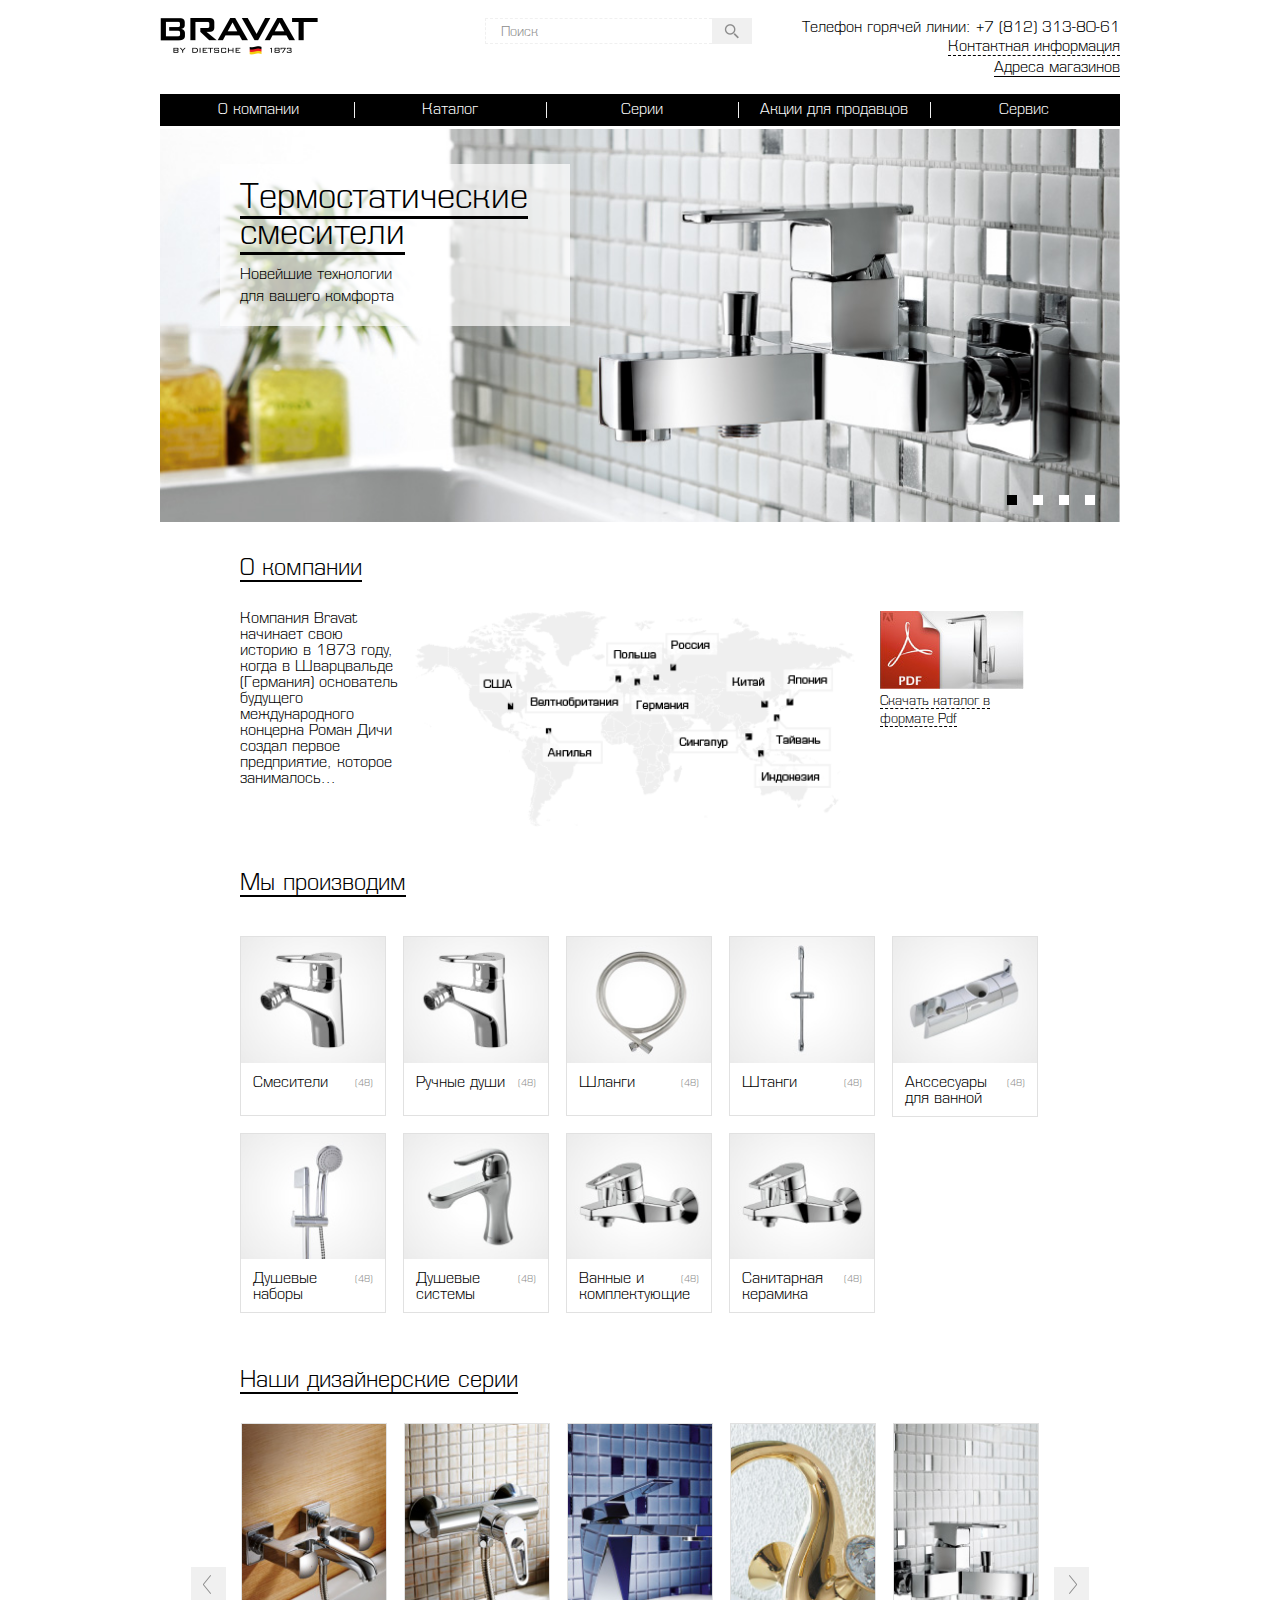
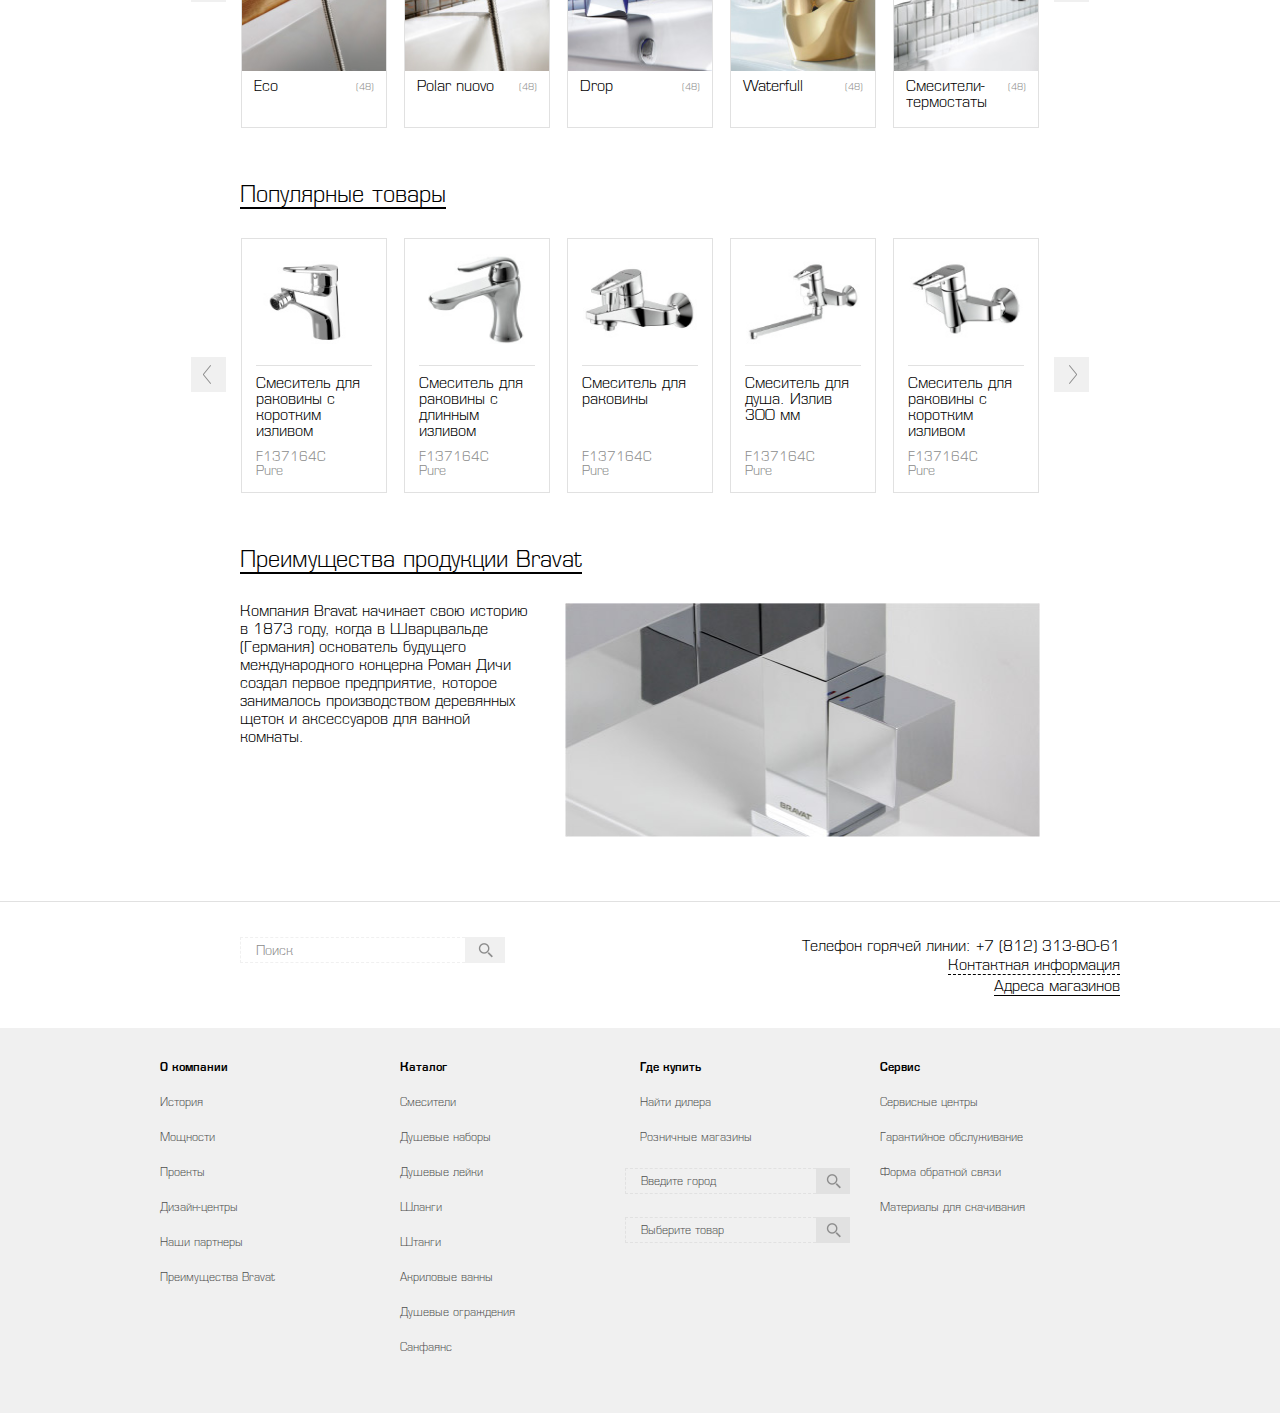
<file: index.html>
<!DOCTYPE html>
<html>
<head>
    <meta charset="UTF-8">
    <meta http-equiv="X-UA-Compatible" content="IE=edge">
    <meta name="viewport" content="width=device-width, initial-scale=1">
    
    <title>Брават - Главная</title>
    
    <link rel="stylesheet" href="mcss/style.css">
    
    <!--[if lt IE 9]> <script src="https://oss.maxcdn.com/libs/html5shiv/3.7.0/html5shiv.js"></script> <![endif]--> 

</head>
<body>
	<!-- Хедер страницы -->
	<header>
		<div class="container">
			<div class="head-page clearfix">
				<a href="index.html" class="logo to-left">
					<h1><img src="img/logo.png" alt="Bravat" /></h1>
				</a>
				<form action="" class="to-left">
					<input type="text" placeholder="Поиск" class="input-search" />
					<input type="submit" value="Найти" class="submit-search" />
				</form>
				<div class="contacts to-right">
					<p>Телефон горячей линии: +7 (812) 313-80-61</p>
					<p>
						<div class="link-dashed link-popup">
							Контактная информация
							<div class="popup popup-contact">
								<p class="head">Контактная информация</p>
								<p>ООО «БРАВАТ»</p>
								<p>195027, Санкт-Петербург Свердловская набережная, 44 Д
									5 этаж, бизнес-центр «Лето»</p>
								<p>Тел./факс: +7 (812) 642 46 68</p>
								<p class="margin-bottom">E-mail: info@bravat.info</p>
								<a href="#">Адреса магазинов</a>
								<a href="#">Сервисные центы</a>
								<a href="#">Форма обратной связи</a>
							</div>
						</div>
					</p>
					<p><a href="#" class="link-line">Адреса магазинов</a></p>
				</div>
			</div>


			<!-- navigation -->
			<nav>
				<ul class="clearfix">
					<li>
						<a href="company.html">О компании</a>
						<ul class="small-submenu">
							<li><a href="#">История</a></li>
							<li><a href="#">История</a></li>
							<li><a href="#">История</a></li>
							<li><a href="#">История</a></li>
							<li><a href="#">История</a></li>
							<li><a href="#">Преимущества Bravat</a></li>
						</ul>
					</li>
					<li>
						<a href="catalog.html">Каталог</a>
						
						<div class="big-submenu clearfix">
							
							<div class="row-1">
								<ul>
									<li><a href="#">Сместители</a></li>
									<li><a href="#">Сместители</a></li>
									<li><a href="#">Сместители</a></li>
									<li><a href="#">Сместители</a></li>
									<li><a href="#">Сместители</a></li>
									<li><a href="#">Сместители</a></li>
									<li><a href="#">Сместители</a></li>
									<li><a href="#">Сместители</a></li>
									<li><a href="#">Сместители</a></li>
								</ul>
							</div>

							<div class="row-2">
								<ul>
									<li><a href="#">Сместители</a></li>
									<li><a href="#">Сместители</a></li>
									<li><a href="#">Сместители</a></li>
									<li><a href="#">Сместители</a></li>
								</ul>
							</div>

							<div class="row-3 cataloge default-skin">
								<a href="#" class="item clearfix">
									<div class="name to-left">Waterfall</div>
									<div class="article to-left">F1371673C</div>
									<div class="image to-left"><img src="img/card-pager-3.jpg" alt="" /></div>
								</a>
								<a href="#" class="item clearfix">
									<div class="name to-left">Waterfall</div>
									<div class="article to-left">F1371673C</div>
									<div class="image to-left"><img src="img/card-pager-3.jpg" alt="" /></div>
								</a>
								<a href="#" class="item clearfix">
									<div class="name to-left">Waterfall</div>
									<div class="article to-left">F1371673C</div>
									<div class="image to-left"><img src="img/card-pager-3.jpg" alt="" /></div>
								</a>
								<a href="#" class="item clearfix">
									<div class="name to-left">Waterfall</div>
									<div class="article to-left">F1371673C</div>
									<div class="image to-left"><img src="img/card-pager-3.jpg" alt="" /></div>
								</a>
								<a href="#" class="item clearfix">
									<div class="name to-left">Waterfall</div>
									<div class="article to-left">F1371673C</div>
									<div class="image to-left"><img src="img/card-pager-3.jpg" alt="" /></div>
								</a>
								<a href="#" class="item clearfix">
									<div class="name to-left">Waterfall</div>
									<div class="article to-left">F1371673C</div>
									<div class="image to-left"><img src="img/card-pager-3.jpg" alt="" /></div>
								</a>
								<a href="#" class="item clearfix">
									<div class="name to-left">Waterfall</div>
									<div class="article to-left">F1371673C</div>
									<div class="image to-left"><img src="img/card-pager-3.jpg" alt="" /></div>
								</a>
								<a href="#" class="item clearfix">
									<div class="name to-left">Waterfall</div>
									<div class="article to-left">F1371673C</div>
									<div class="image to-left"><img src="img/card-pager-3.jpg" alt="" /></div>
								</a>
								<a href="#" class="item clearfix">
									<div class="name to-left">Waterfall</div>
									<div class="article to-left">F1371673C</div>
									<div class="image to-left"><img src="img/card-pager-3.jpg" alt="" /></div>
								</a>
								<a href="#" class="item clearfix">
									<div class="name to-left">Waterfall</div>
									<div class="article to-left">F1371673C</div>
									<div class="image to-left"><img src="img/card-pager-3.jpg" alt="" /></div>
								</a>
								<a href="#" class="item clearfix">
									<div class="name to-left">Waterfall</div>
									<div class="article to-left">F1371673C</div>
									<div class="image to-left"><img src="img/card-pager-3.jpg" alt="" /></div>
								</a>
								<a href="#" class="item clearfix">
									<div class="name to-left">Waterfall</div>
									<div class="article to-left">F1371673C</div>
									<div class="image to-left"><img src="img/card-pager-3.jpg" alt="" /></div>
								</a>
								<a href="#" class="item clearfix">
									<div class="name to-left">Waterfall</div>
									<div class="article to-left">F1371673C</div>
									<div class="image to-left"><img src="img/card-pager-3.jpg" alt="" /></div>
								</a>
								<a href="#" class="item clearfix">
									<div class="name to-left">Waterfall</div>
									<div class="article to-left">F1371673C</div>
									<div class="image to-left"><img src="img/card-pager-3.jpg" alt="" /></div>
								</a>
								<a href="#" class="item clearfix">
									<div class="name to-left">Waterfall</div>
									<div class="article to-left">F1371673C</div>
									<div class="image to-left"><img src="img/card-pager-3.jpg" alt="" /></div>
								</a>

							</div>

						</div>

					</li>
					<li><a href="design-series.html">Серии</a></li>
					<li><a href="action-1.html">Акции для продавцов</a></li>
					<li>
						<a href="#">Сервис</a>
						<ul class="small-submenu">
							<li><a href="#">История</a></li>
							<li><a href="#">История</a></li>
							<li><a href="#">История</a></li>
							<li><a href="#">История</a></li>
							<li><a href="#">История</a></li>
							<li><a href="#">Преимущества Bravat</a></li>
						</ul>
					</li>
				</ul>
			</nav>
		</div>
	</header>
	
	<!-- Слайдер -->
	<section class="slider container">
		<ul class="bxslider">
		  <li>
		  	<img src="img/slider-image.jpg" alt="" />
		  	<div class="slider-caption">
		  		<h2><a href="#">Термостатические смесители</a></h2>
		  		<p>Новейшие технологии<br> для вашего комфорта</p>
		  	</div>
		  </li>
		  <li>
		  	<img src="img/slider-image.jpg" alt="" />
		  	<div class="slider-caption">
		  		<h2><a href="#">Термостатические смесители</a></h2>
		  		<p>Новейшие технологии<br> для вашего комфорта</p>
		  	</div>
		  </li>
		  <li>
		  	<img src="img/slider-image.jpg" alt="" />
		  	<div class="slider-caption">
		  		<h2><a href="#">Термостатические смесители</a></h2>
		  		<p>Новейшие технологии<br> для вашего комфорта</p>
		  	</div>
		  </li>
		  <li>
		  	<img src="img/slider-image.jpg" alt="" />
		  	<div class="slider-caption">
		  		<h2><a href="#">Термостатические смесители</a></h2>
		  		<p>Новейшие технологии<br> для вашего комфорта</p>
		  	</div>
		  </li>
		</ul>
	</section>
	
	<!-- Общий блок с враппером в 800px -->
	<div class="wrapper-block">
		<!-- Блок о компании -->
		<section class="about-company">
			<h3><a href="company.html">О компании</a></h3>
			<div class="clearfix">
				<p class="to-left">Компания Bravat начинает свою историю в 1873 году, когда в Шварцвальде (Германия) основатель будущего международного концерна Роман Дичи создал первое предприятие, которое занималось...</p>
				<img src="img/map.png" class="map to-left" alt="Карта" />
				<div class="pdf to-left">
					<a href="#">
						<img src="img/pdf-catalog.jpg" alt="PDF" />
						<span class="link-dashed">Скачать каталог в формате Pdf</span>
					</a>
				</div>
			</div>
		</section>
		
		<!-- Блок - мы производим -->
		<section class="products">
			<h3><a href="catalog.html">Мы производим</a></h3>
			<div class="catalog">
				<a href="#" class="goods">
					<img src="img/product1.jpg" alt="">
					<p class="name">Смесители</p>
					<p class="number">(48)</p>
				</a>
				<a href="#" class="goods">
					<img src="img/product1.jpg" alt="">
					<p class="name">Ручные души</p>
					<p class="number">(48)</p>
				</a>
				<a href="#" class="goods">
					<img src="img/product2.jpg" alt="">
					<p class="name">Шланги</p>
					<p class="number">(48)</p>
				</a>
				<a href="#" class="goods">
					<img src="img/product3.jpg" alt="">
					<p class="name">Штанги</p>
					<p class="number">(48)</p>
				</a>
				<a href="#" class="goods">
					<img src="img/product4.jpg" alt="">
					<p class="name">Акссесуары для ванной</p>
					<p class="number">(48)</p>
				</a>
				<a href="#" class="goods">
					<img src="img/product5.jpg" alt="">
					<p class="name">Душевые наборы</p>
					<p class="number">(48)</p>
				</a>
				<a href="#" class="goods">
					<img src="img/product6.jpg" alt="">
					<p class="name">Душевые системы</p>
					<p class="number">(48)</p>
				</a>
				<a href="#" class="goods">
					<img src="img/product7.jpg" alt="">
					<p class="name">Ванные и комплектующие</p>
					<p class="number">(48)</p>
				</a>
				<a href="#" class="goods">
					<img src="img/product7.jpg" alt="">
					<p class="name">Санитарная керамика</p>
					<p class="number">(48)</p>
				</a>
			</div>
		</section>
		
		<!-- Дизайнерские серии -->
		<section class="custom-slider design-products catalog">
			<h3><a href="#">Наши дизайнерские серии</a></h3>

			<ul class="bxslider-2">
				<li>
					<a href="#" class="goods">
						<img src="img/design-product1.jpg" alt="">
						<p class="name">Eco</p>
						<p class="number">(48)</p>
					</a>
				</li>
				<li>
					<a href="#" class="goods">
						<img src="img/design-product2.jpg" alt="">
						<p class="name">Polar nuovo</p>
						<p class="number">(48)</p>
					</a>
				</li>
				<li>
					<a href="#" class="goods">
						<img src="img/design-product3.jpg" alt="">
						<p class="name">Drop</p>
						<p class="number">(48)</p>
					</a>
				</li>
				<li>
					<a href="#" class="goods">
						<img src="img/design-product4.jpg" alt="">
						<p class="name">Waterfull</p>
						<p class="number">(48)</p>
					</a>
				</li>
				<li>
					<a href="#" class="goods">
						<img src="img/design-product5.jpg" alt="">
						<p class="name">Смесители-термостаты</p>
						<p class="number">(48)</p>
					</a>
				</li>
				<li>
					<a href="#" class="goods">
						<img src="img/design-product1.jpg" alt="">
						<p class="name">Eco</p>
						<p class="number">(48)</p>
					</a>
				</li>
				<li>
					<a href="#" class="goods">
						<img src="img/design-product2.jpg" alt="">
						<p class="name">Polar nuovo</p>
						<p class="number">(48)</p>
					</a>
				</li>
				<li>
					<a href="#" class="goods">
						<img src="img/design-product3.jpg" alt="">
						<p class="name">Drop</p>
						<p class="number">(48)</p>
					</a>
				</li>
				<li>
					<a href="#" class="goods">
						<img src="img/design-product4.jpg" alt="">
						<p class="name">Waterfull</p>
						<p class="number">(48)</p>
					</a>
				</li>
				<li>
					<a href="#" class="goods">
						<img src="img/design-product5.jpg" alt="">
						<p class="name">Смесители-термостаты</p>
						<p class="number">(48)</p>
					</a>
				</li>
			</ul>
		</section>

		<!-- Популярные товары -->
		<section class="custom-slider popular-products catalog">
			<h3><a href="#">Популярные товары</a></h3>

			<ul class="bxslider-3">
				<li>
					<a href="#" class="goods">
						<img src="img/popular-product1.jpg" alt="">
						<p class="name">Смеситель для раковины с коротким изливом</p>
						<p class="number">F137164C <span>Pure</span></p>
					</a>
				</li>
				<li>
					<a href="#" class="goods">
						<img src="img/popular-product2.jpg" alt="">
						<p class="name">Смеситель для раковины с длинным изливом</p>
						<p class="number">F137164C <span>Pure</span></p>
					</a>
				</li>
				<li>
					<a href="#" class="goods">
						<img src="img/popular-product3.jpg" alt="">
						<p class="name">Смеситель для раковины</p>
						<p class="number">F137164C <span>Pure</span></p>
					</a>
				</li>
				<li>
					<a href="#" class="goods">
						<img src="img/popular-product4.jpg" alt="">
						<p class="name">Смеситель для душа. Излив 300 мм</p>
						<p class="number">F137164C <span>Pure</span></p>
					</a>
				</li>
				<li>
					<a href="#" class="goods">
						<img src="img/popular-product5.jpg" alt="">
						<p class="name">Смеситель для раковины с коротким изливом</p>
						<p class="number">F137164C <span>Pure</span></p>
					</a>
				</li>
				<li>
					<a href="#" class="goods">
						<img src="img/popular-product1.jpg" alt="">
						<p class="name">Смеситель для раковины с коротким изливом</p>
						<p class="number">F137164C <span>Pure</span></p>
					</a>
				</li>
				<li>
					<a href="#" class="goods">
						<img src="img/popular-product2.jpg" alt="">
						<p class="name">Смеситель для раковины с коротким изливом</p>
						<p class="number">F137164C <span>Pure</span></p>
					</a>
				</li>
			</ul>
		</section>

		<!-- Преимущества продукции Bravat -->
		<section class="vantage clearfix">
			<h3><a href="#">Преимущества продукции Bravat</a></h3>

			<div class="column-text inbox">
				<p>Компания Bravat начинает свою историю в 1873 году, когда в Шварцвальде (Германия) основатель будущего международного концерна Роман Дичи создал первое предприятие, которое занималось производством деревянных щеток и аксессуаров для ванной комнаты.</p>
			</div>
			<div class="column-image">
				<img src="img/vantage-image.jpg" alt="">
			</div>
		</section>

	</div>

	<!-- Блок с поиском и контактной информацией -->
	<div class="contact-info">
		<div class="container clearfix">
			<form action="" class="to-left">
				<input type="text" placeholder="Поиск" class="input-search" />
				<input type="submit" value="Найти" class="submit-search" />
			</form>
			<div class="contacts to-right">
				<p>Телефон горячей линии: +7 (812) 313-80-61</p>
				<p>
					<div class="link-dashed link-popup">
						Контактная информация
						<div class="popup popup-contact">
							<p class="head">Контактная информация</p>
							<p>ООО «БРАВАТ»</p>
							<p>195027, Санкт-Петербург Свердловская набережная, 44 Д
								5 этаж, бизнес-центр «Лето»</p>
							<p>Тел./факс: +7 (812) 642 46 68</p>
							<p class="margin-bottom">E-mail: info@bravat.info</p>
							<a href="#">Адреса магазинов</a>
							<a href="#">Сервисные центы</a>
							<a href="#">Форма обратной связи</a>
						</div>
					</div>
				</p>
				<p><a href="#" class="link-line">Адреса магазинов</a></p>
			</div>
		</div>
	</div>
	
	<!-- Подвал сайте -->
	<footer>
		<div class="container clearfix">
			<ul class="navigation">
				<li class="head">О компании</li>
				<li><a href="#">История</a></li>
				<li><a href="#">Мощности</a></li>
				<li><a href="#">Проекты</a></li>
				<li><a href="#">Дизайн-центры</a></li>
				<li><a href="#">Наши партнеры</a></li>
				<li><a href="#">Преимущества Bravat</a></li>
			</ul>
			<ul class="navigation">
				<li class="head">Каталог</li>
				<li><a href="#">Смесители</a></li>
				<li><a href="#">Душевые наборы</a></li>
				<li><a href="#">Душевые лейки</a></li>
				<li><a href="#">Шланги</a></li>
				<li><a href="#">Штанги</a></li>
				<li><a href="#">Акриловые ванны</a></li>
				<li><a href="#">Душевые ограждения</a></li>
				<li><a href="#">Санфаянс</a></li>
			</ul>
			<ul class="navigation">
				<li class="head">Где купить</li>
				<li><a href="#">Найти дилера</a></li>
				<li><a href="#">Розничные магазины</a></li>
				<li>
					<form action="" class="clearfix">
						<input type="text" placeholder="Введите город" class="input-search" />
						<input type="submit" value="Найти" class="submit-search" />
					</form>
				</li>
				<li>
					<form action="" class="clearfix">
						<input type="text" placeholder="Выберите товар" class="input-search" />
						<input type="submit" value="Найти" class="submit-search" />
					</form>
				</li>
			</ul>
			<ul class="navigation">
				<li class="head">Сервис</li>
				<li><a href="#">Сервисные центры</a></li>
				<li><a href="#">Гарантийное обслуживание</a></li>
				<li><a href="#">Форма обратной связи</a></li>
				<li><a href="#">Материалы для скачивания</a></li>
			</ul>				
		</div>
	</footer>


    

    <script src="js/plugins.js"></script>
    <!-- <script src="js/min/script.min.js"></script> -->
    <script src="js/script.js"></script>

</body>
</html>
</file>
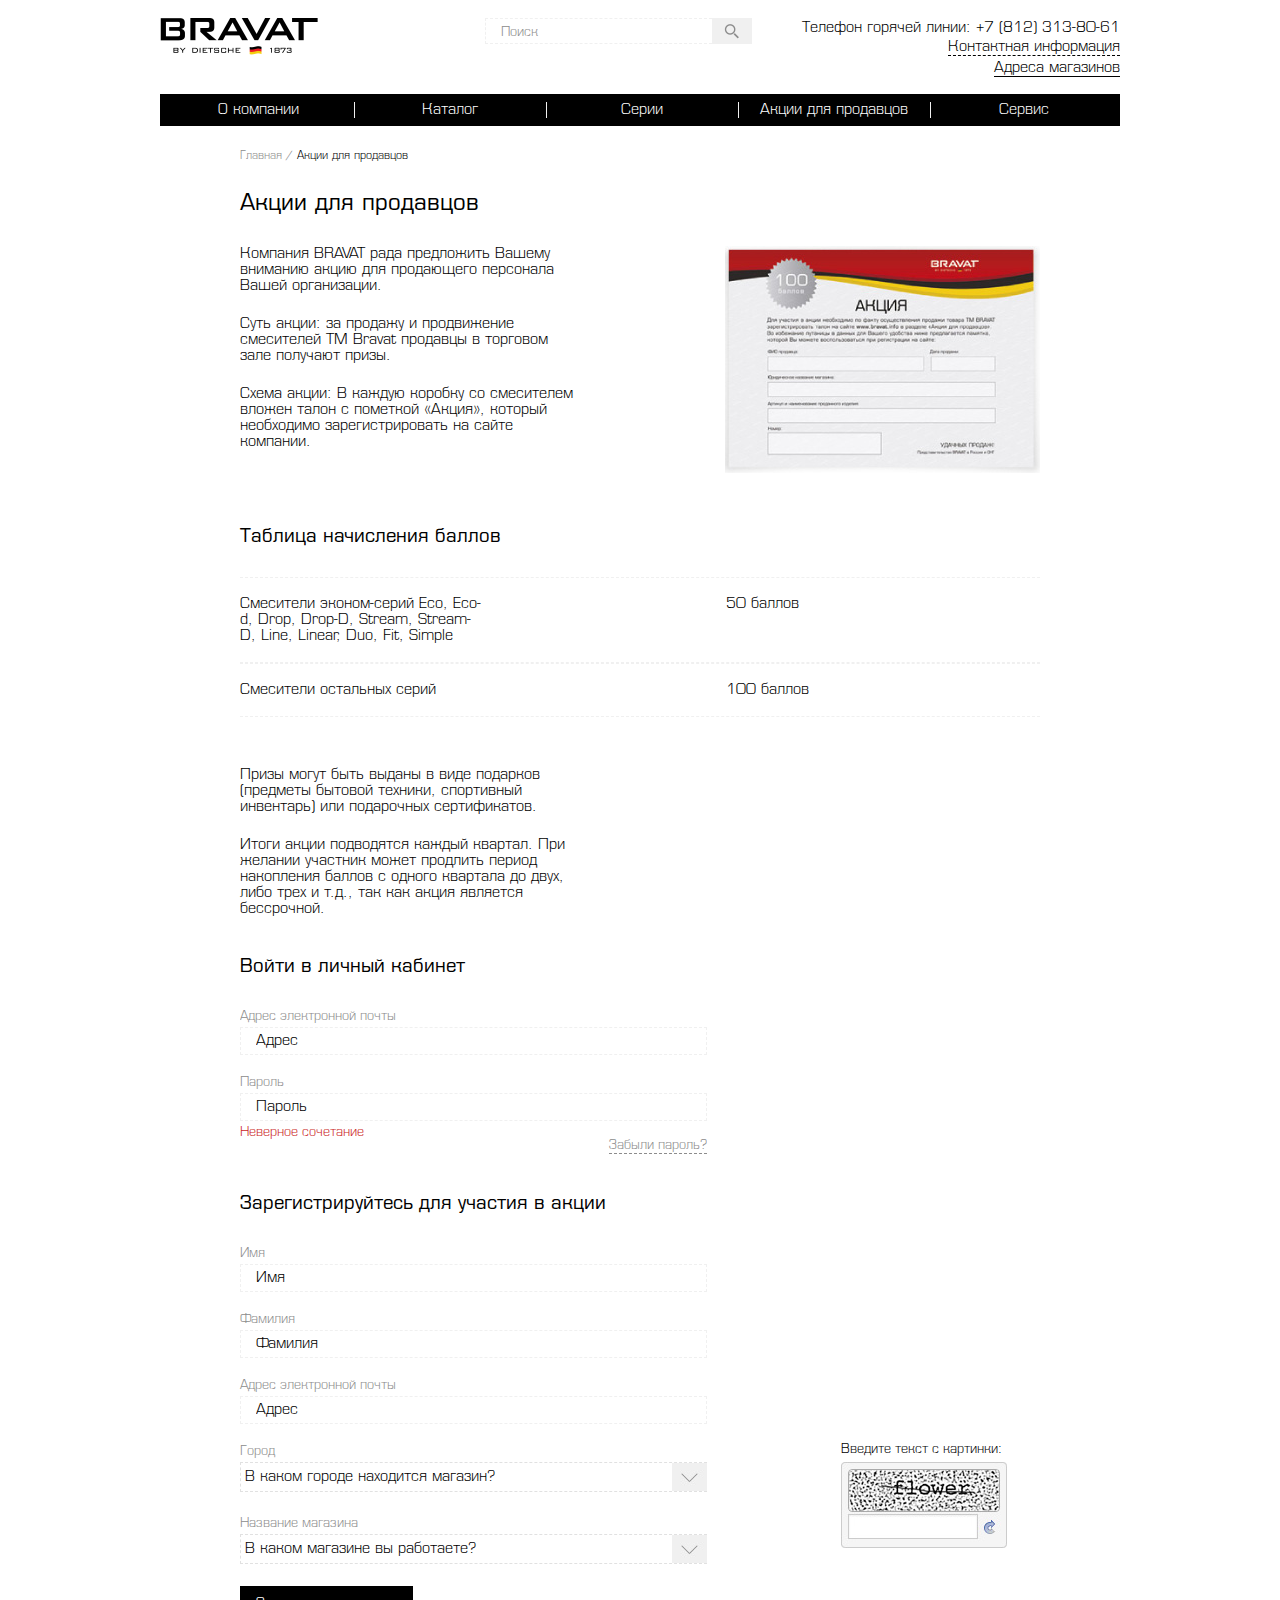
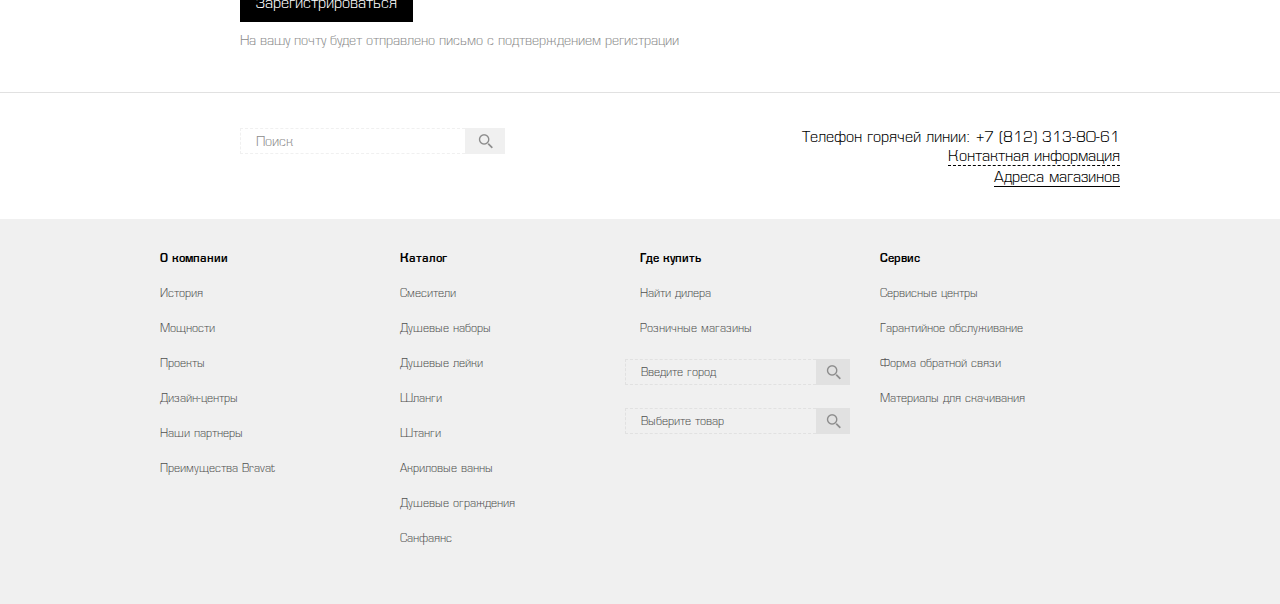
<file: action-1.html>
<!DOCTYPE html>
<html>
<head>
    <meta charset="UTF-8">
    <meta http-equiv="X-UA-Compatible" content="IE=edge">
    <meta name="viewport" content="width=device-width, initial-scale=1">
    
    <title>Брават - Акции для продавцов</title>
    
    <link rel="stylesheet" href="mcss/style.css">
    
    <!--[if lt IE 9]> <script src="https://oss.maxcdn.com/libs/html5shiv/3.7.0/html5shiv.js"></script> <![endif]--> 

</head>
<body>
	<!-- Хедер страницы -->
	<header>
		<div class="container">
			<div class="head-page clearfix">
				<a href="index.html" class="logo to-left">
					<h1><img src="img/logo.png" alt="Bravat" /></h1>
				</a>
				<form action="" class="to-left">
					<input type="text" placeholder="Поиск" class="input-search" />
					<input type="submit" value="Найти" class="submit-search" />
				</form>
				<div class="contacts to-right">
					<p>Телефон горячей линии: +7 (812) 313-80-61</p>
					<p>
						<div class="link-dashed link-popup">
							Контактная информация
							<div class="popup popup-contact">
								<p class="head">Контактная информация</p>
								<p>ООО «БРАВАТ»</p>
								<p>195027, Санкт-Петербург Свердловская набережная, 44 Д
									5 этаж, бизнес-центр «Лето»</p>
								<p>Тел./факс: +7 (812) 642 46 68</p>
								<p class="margin-bottom">E-mail: info@bravat.info</p>
								<a href="#">Адреса магазинов</a>
								<a href="#">Сервисные центы</a>
								<a href="#">Форма обратной связи</a>
							</div>
						</div>
					</p>
					<p><a href="#" class="link-line">Адреса магазинов</a></p>
				</div>
			</div>
			<!-- navigation -->
			<nav>
				<ul class="clearfix">
					<li>
						<a href="company.html">О компании</a>
						<ul class="small-submenu">
							<li><a href="#">История</a></li>
							<li><a href="#">История</a></li>
							<li><a href="#">История</a></li>
							<li><a href="#">История</a></li>
							<li><a href="#">История</a></li>
							<li><a href="#">Преимущества Bravat</a></li>
						</ul>
					</li>
					<li>
						<a href="catalog.html">Каталог</a>
						
						<div class="big-submenu clearfix">
							
							<div class="row-1">
								<ul>
									<li><a href="#">Сместители</a></li>
									<li><a href="#">Сместители</a></li>
									<li><a href="#">Сместители</a></li>
									<li><a href="#">Сместители</a></li>
									<li><a href="#">Сместители</a></li>
									<li><a href="#">Сместители</a></li>
									<li><a href="#">Сместители</a></li>
									<li><a href="#">Сместители</a></li>
									<li><a href="#">Сместители</a></li>
								</ul>
							</div>

							<div class="row-2">
								<ul>
									<li><a href="#">Сместители</a></li>
									<li><a href="#">Сместители</a></li>
									<li><a href="#">Сместители</a></li>
									<li><a href="#">Сместители</a></li>
								</ul>
							</div>

							<div class="row-3 cataloge default-skin">
								<a href="#" class="item clearfix">
									<div class="name to-left">Waterfall</div>
									<div class="article to-left">F1371673C</div>
									<div class="image to-left"><img src="img/card-pager-3.jpg" alt="" /></div>
								</a>
								<a href="#" class="item clearfix">
									<div class="name to-left">Waterfall</div>
									<div class="article to-left">F1371673C</div>
									<div class="image to-left"><img src="img/card-pager-3.jpg" alt="" /></div>
								</a>
								<a href="#" class="item clearfix">
									<div class="name to-left">Waterfall</div>
									<div class="article to-left">F1371673C</div>
									<div class="image to-left"><img src="img/card-pager-3.jpg" alt="" /></div>
								</a>
								<a href="#" class="item clearfix">
									<div class="name to-left">Waterfall</div>
									<div class="article to-left">F1371673C</div>
									<div class="image to-left"><img src="img/card-pager-3.jpg" alt="" /></div>
								</a>
								<a href="#" class="item clearfix">
									<div class="name to-left">Waterfall</div>
									<div class="article to-left">F1371673C</div>
									<div class="image to-left"><img src="img/card-pager-3.jpg" alt="" /></div>
								</a>
								<a href="#" class="item clearfix">
									<div class="name to-left">Waterfall</div>
									<div class="article to-left">F1371673C</div>
									<div class="image to-left"><img src="img/card-pager-3.jpg" alt="" /></div>
								</a>
								<a href="#" class="item clearfix">
									<div class="name to-left">Waterfall</div>
									<div class="article to-left">F1371673C</div>
									<div class="image to-left"><img src="img/card-pager-3.jpg" alt="" /></div>
								</a>
								<a href="#" class="item clearfix">
									<div class="name to-left">Waterfall</div>
									<div class="article to-left">F1371673C</div>
									<div class="image to-left"><img src="img/card-pager-3.jpg" alt="" /></div>
								</a>
								<a href="#" class="item clearfix">
									<div class="name to-left">Waterfall</div>
									<div class="article to-left">F1371673C</div>
									<div class="image to-left"><img src="img/card-pager-3.jpg" alt="" /></div>
								</a>
								<a href="#" class="item clearfix">
									<div class="name to-left">Waterfall</div>
									<div class="article to-left">F1371673C</div>
									<div class="image to-left"><img src="img/card-pager-3.jpg" alt="" /></div>
								</a>
								<a href="#" class="item clearfix">
									<div class="name to-left">Waterfall</div>
									<div class="article to-left">F1371673C</div>
									<div class="image to-left"><img src="img/card-pager-3.jpg" alt="" /></div>
								</a>
								<a href="#" class="item clearfix">
									<div class="name to-left">Waterfall</div>
									<div class="article to-left">F1371673C</div>
									<div class="image to-left"><img src="img/card-pager-3.jpg" alt="" /></div>
								</a>
								<a href="#" class="item clearfix">
									<div class="name to-left">Waterfall</div>
									<div class="article to-left">F1371673C</div>
									<div class="image to-left"><img src="img/card-pager-3.jpg" alt="" /></div>
								</a>
								<a href="#" class="item clearfix">
									<div class="name to-left">Waterfall</div>
									<div class="article to-left">F1371673C</div>
									<div class="image to-left"><img src="img/card-pager-3.jpg" alt="" /></div>
								</a>
								<a href="#" class="item clearfix">
									<div class="name to-left">Waterfall</div>
									<div class="article to-left">F1371673C</div>
									<div class="image to-left"><img src="img/card-pager-3.jpg" alt="" /></div>
								</a>

							</div>

						</div>

					</li>
					<li><a href="design-series.html">Серии</a></li>
					<li><a href="action-1.html">Акции для продавцов</a></li>
					<li>
						<a href="#">Сервис</a>
						<ul class="small-submenu">
							<li><a href="#">История</a></li>
							<li><a href="#">История</a></li>
							<li><a href="#">История</a></li>
							<li><a href="#">История</a></li>
							<li><a href="#">История</a></li>
							<li><a href="#">Преимущества Bravat</a></li>
						</ul>
					</li>
				</ul>
			</nav>
		</div>
	</header>
	
	<!-- Общий блок с враппером в 800px -->
	<div class="wrapper-block actions">
		<!-- Хлебные крошки -->
		<article class="breadcrumbs">
			<a href="index.html">Главная</a>
			<p>Акции для продавцов</p>
		</article>
		
		<!-- Акции для продавцов -->
		<section>
			<h1>Акции для продавцов</h1>
			<div class="row">
				<div class="column column6 text-column">
					<p>Компания BRAVAT рада предложить Вашему вниманию акцию для продающего персонала Вашей организации.</p>

					<p>Суть акции: за продажу и продвижение смесителей ТМ Bravat продавцы в торговом зале получают призы.</p>

					<p>Схема акции: В каждую коробку со смесителем вложен талон с пометкой «Акция», который необходимо зарегистрировать на сайте компании.</p>
				</div>
				<div class="column column6 t-right">
					<img src="img/action.jpg" alt="">
				</div>
			</div>
		</section>	

		<!-- Таблица начисления баллов -->
		<section class="">
			<h2>Таблица начисления баллов</h2>
			<table class="bonus">
				<tr>
					<td>Смесители эконом-серий Eco, Eco-d, Drop, Drop-D, Stream, Stream-D, Line, Linear, Duo, Fit, Simple</td>
					<td>50 баллов</td>
				</tr>
				<tr>
					<td>Смесители остальных серий</td>
					<td>100 баллов</td>
				</tr>
			</table>
			<div class="column6 text-column">
				<p>Призы могут быть выданы в виде подарков (предметы бытовой техники, спортивный инвентарь) или подарочных сертификатов.</p>
				<p>Итоги акции подводятся каждый квартал. При желании участник может продлить период накопления баллов с одного квартала до двух, либо трех и т.д., так как акция является бессрочной.</p>
			</div>
		</section>

		<!-- Войти в личный кабинет -->
		<section>
			<h2>Войти в личный кабинет</h2>
			<form class="authorization column7">
				<label class="grey-head" for="email">Адрес электронной почты</label>
				<input type="text" placeholder="Адрес" class="input-text" id="email" />
				<!-- <p class="error">Неверное сочетание</p> -->

				<label class="grey-head" for="pass">Пароль</label>
				<input type="text" placeholder="Пароль" class="input-text" id="pass" />
				<p class="error to-left">Неверное сочетание</p>

				<a href="#" class="forgot-pass link-dashed to-right">Забыли пароль?</a>
			</form>
		</section>	

		<!-- Зарегистрируйтесь для участия в акции -->
		<section>
			<h2>Зарегистрируйтесь для участия в акции</h2>
			<form class="register column7">
				<label class="grey-head" for="name">Имя</label>
				<input type="text" placeholder="Имя" class="input-text" id="name" />
				<!-- <p class="error">Неверное сочетание</p> -->

				<label class="grey-head" for="first-name">Фамилия</label>
				<input type="text" placeholder="Фамилия" class="input-text" id="first-name" />
				<!-- <p class="error">Неверное сочетание</p> -->

				<label class="grey-head" for="email">Адрес электронной почты</label>
				<input type="text" placeholder="Адрес" class="input-text" id="email" />
				<!-- <p class="error">Неверное сочетание</p> -->
				
				<label class="grey-head" for="email">Город</label>
				<div class="select-outer">
				    <select id="select" name="select" size="1">
				        <option>В каком городе находится магазин?</option>	
				        <option>Санкт-Петербург</option>	
				        <option>Москва</option>				
				    </select>
				    <a class="select-button"></a>
				</div>

				<label class="grey-head" for="email">Название магазина</label>
				<div class="select-outer">
				    <select id="select" name="select" size="1">
				        <option>В каком магазине вы работаете?</option>	
				        <option>Санкт-Петербург</option>	
				        <option>Москва</option>				
				    </select>
				    <a class="select-button"></a>
				</div>

				<input type="submit" value="Зарегистрироваться" class="btn black-btn" />

				<p class="grey-head">На вашу почту будет отправлено письмо с подтверждением регистрации</p>
				
				<div class="captcha captcha-position">
					<p>Введите текст с картинки:</p>
					<img src="img/captcha.jpg" height="86" width="166" alt="">
				</div>

			</form>
		</section>	

	</div>

	<!-- Блок с поиском и контактной информацией -->
	<div class="contact-info">
		<div class="container clearfix">
			<form action="" class="to-left">
				<input type="text" placeholder="Поиск" class="input-search" />
				<input type="submit" value="Найти" class="submit-search" />
			</form>
			<div class="contacts to-right">
				<p>Телефон горячей линии: +7 (812) 313-80-61</p>
				<p>
					<div class="link-dashed link-popup">
						Контактная информация
						<div class="popup popup-contact">
							<p class="head">Контактная информация</p>
							<p>ООО «БРАВАТ»</p>
							<p>195027, Санкт-Петербург Свердловская набережная, 44 Д
								5 этаж, бизнес-центр «Лето»</p>
							<p>Тел./факс: +7 (812) 642 46 68</p>
							<p class="margin-bottom">E-mail: info@bravat.info</p>
							<a href="#">Адреса магазинов</a>
							<a href="#">Сервисные центы</a>
							<a href="#">Форма обратной связи</a>
						</div>
					</div>
				</p>
				<p><a href="#" class="link-line">Адреса магазинов</a></p>
			</div>
		</div>
	</div>
	
	<!-- Подвал сайте -->
	<footer>
		<div class="container clearfix">
			<ul class="navigation">
				<li class="head">О компании</li>
				<li><a href="#">История</a></li>
				<li><a href="#">Мощности</a></li>
				<li><a href="#">Проекты</a></li>
				<li><a href="#">Дизайн-центры</a></li>
				<li><a href="#">Наши партнеры</a></li>
				<li><a href="#">Преимущества Bravat</a></li>
			</ul>
			<ul class="navigation">
				<li class="head">Каталог</li>
				<li><a href="#">Смесители</a></li>
				<li><a href="#">Душевые наборы</a></li>
				<li><a href="#">Душевые лейки</a></li>
				<li><a href="#">Шланги</a></li>
				<li><a href="#">Штанги</a></li>
				<li><a href="#">Акриловые ванны</a></li>
				<li><a href="#">Душевые ограждения</a></li>
				<li><a href="#">Санфаянс</a></li>
			</ul>
			<ul class="navigation">
				<li class="head">Где купить</li>
				<li><a href="#">Найти дилера</a></li>
				<li><a href="#">Розничные магазины</a></li>
				<li>
					<form action="" class="clearfix">
						<input type="text" placeholder="Введите город" class="input-search" />
						<input type="submit" value="Найти" class="submit-search" />
					</form>
				</li>
				<li>
					<form action="" class="clearfix">
						<input type="text" placeholder="Выберите товар" class="input-search" />
						<input type="submit" value="Найти" class="submit-search" />
					</form>
				</li>
			</ul>
			<ul class="navigation">
				<li class="head">Сервис</li>
				<li><a href="#">Сервисные центры</a></li>
				<li><a href="#">Гарантийное обслуживание</a></li>
				<li><a href="#">Форма обратной связи</a></li>
				<li><a href="#">Материалы для скачивания</a></li>
			</ul>				
		</div>
	</footer>

    
   
    <script src="js/plugins.js"></script>
    <!-- <script src="js/min/script.min.js"></script> -->
    <script src="js/script.js"></script>

</body>
</html>
</file>
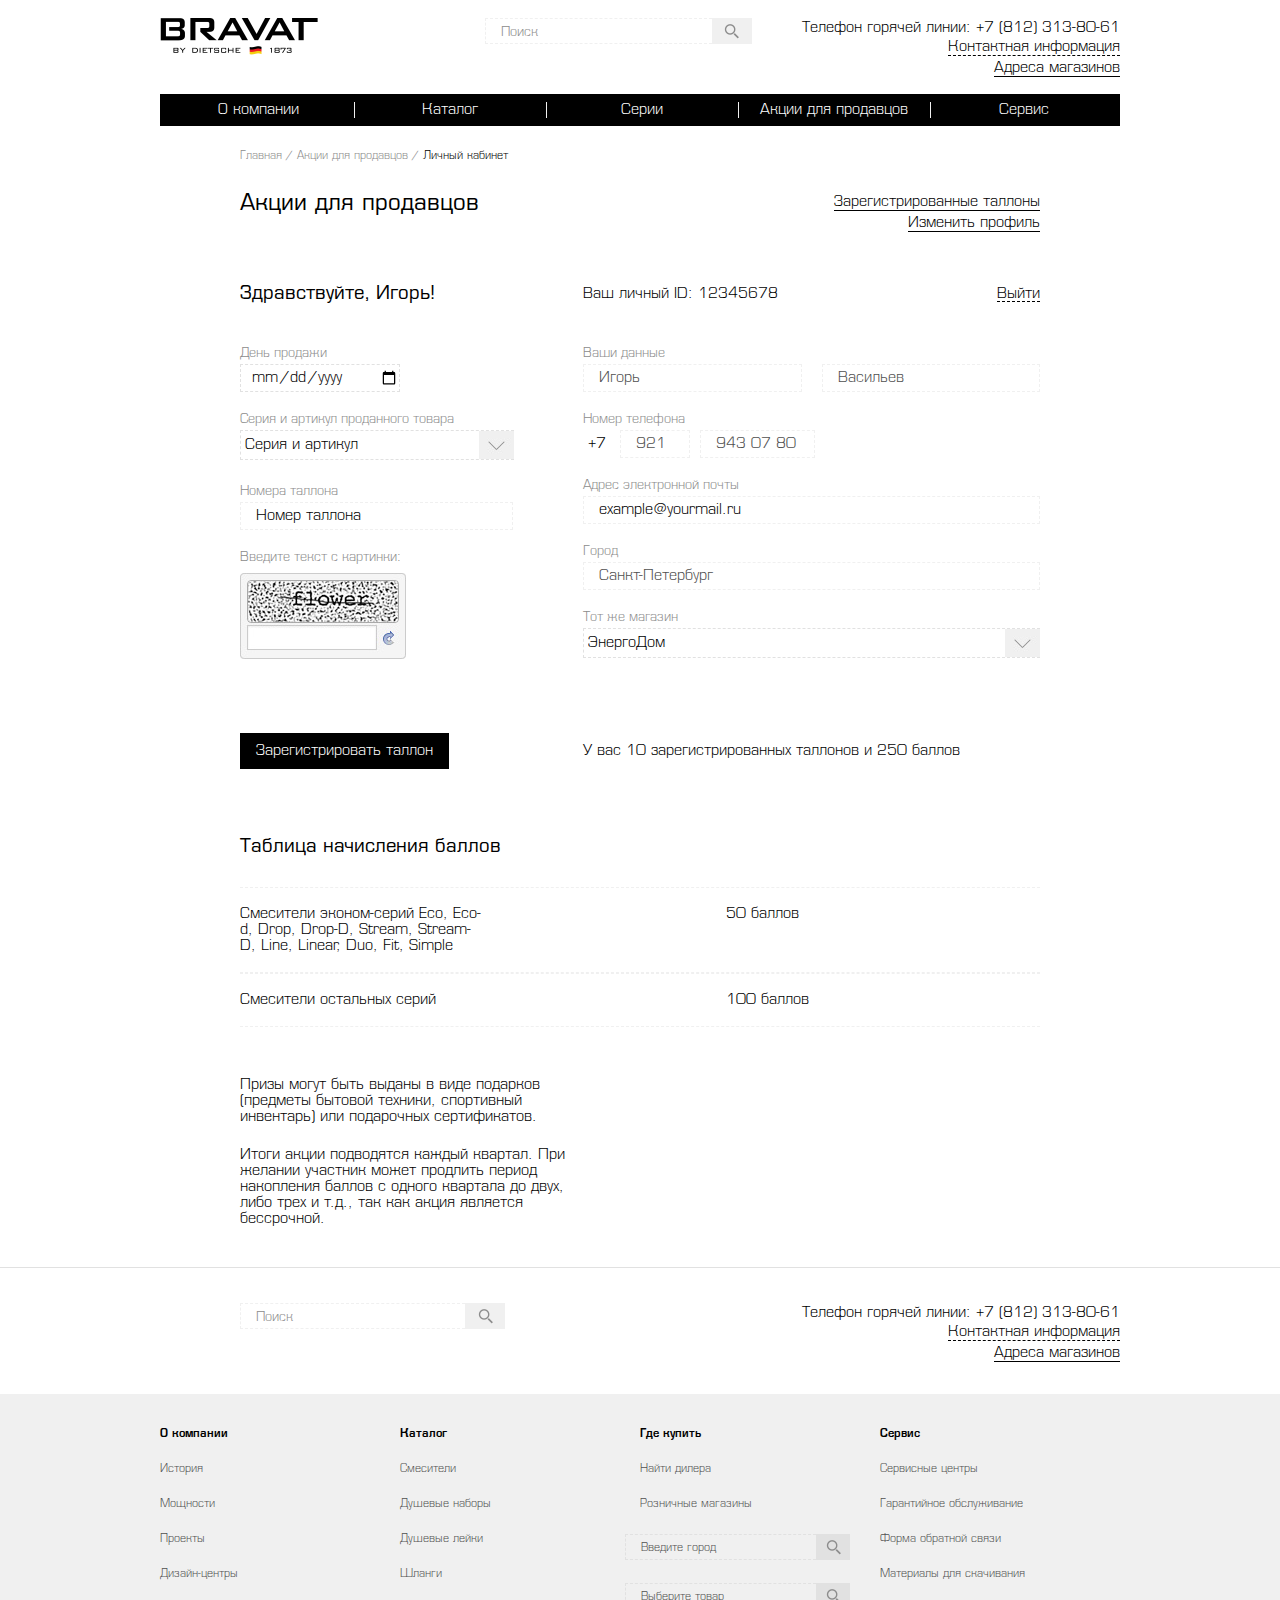
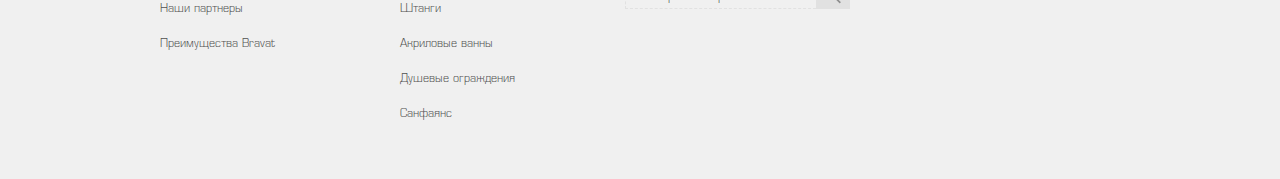
<file: action-2.html>
<!DOCTYPE html>
<html>
<head>
    <meta charset="UTF-8">
    <meta http-equiv="X-UA-Compatible" content="IE=edge">
    <meta name="viewport" content="width=device-width, initial-scale=1">
    
    <title>Брават - Личный кабинет</title>
    
    <link rel="stylesheet" href="mcss/style.css">
    
    <!--[if lt IE 9]> <script src="https://oss.maxcdn.com/libs/html5shiv/3.7.0/html5shiv.js"></script> <![endif]--> 

</head>
<body>
	<!-- Хедер страницы -->
	<header>
		<div class="container">
			<div class="head-page clearfix">
				<a href="index.html" class="logo to-left">
					<h1><img src="img/logo.png" alt="Bravat" /></h1>
				</a>
				<form action="" class="to-left">
					<input type="text" placeholder="Поиск" class="input-search" />
					<input type="submit" value="Найти" class="submit-search" />
				</form>
				<div class="contacts to-right">
					<p>Телефон горячей линии: +7 (812) 313-80-61</p>
					<p>
						<div class="link-dashed link-popup">
							Контактная информация
							<div class="popup popup-contact">
								<p class="head">Контактная информация</p>
								<p>ООО «БРАВАТ»</p>
								<p>195027, Санкт-Петербург Свердловская набережная, 44 Д
									5 этаж, бизнес-центр «Лето»</p>
								<p>Тел./факс: +7 (812) 642 46 68</p>
								<p class="margin-bottom">E-mail: info@bravat.info</p>
								<a href="#">Адреса магазинов</a>
								<a href="#">Сервисные центы</a>
								<a href="#">Форма обратной связи</a>
							</div>
						</div>
					</p>
					<p><a href="#" class="link-line">Адреса магазинов</a></p>
				</div>
			</div>
			<!-- navigation -->
			<nav>
				<ul class="clearfix">
					<li>
						<a href="company.html">О компании</a>
						<ul class="small-submenu">
							<li><a href="#">История</a></li>
							<li><a href="#">История</a></li>
							<li><a href="#">История</a></li>
							<li><a href="#">История</a></li>
							<li><a href="#">История</a></li>
							<li><a href="#">Преимущества Bravat</a></li>
						</ul>
					</li>
					<li>
						<a href="catalog.html">Каталог</a>
						
						<div class="big-submenu clearfix">
							
							<div class="row-1">
								<ul>
									<li><a href="#">Сместители</a></li>
									<li><a href="#">Сместители</a></li>
									<li><a href="#">Сместители</a></li>
									<li><a href="#">Сместители</a></li>
									<li><a href="#">Сместители</a></li>
									<li><a href="#">Сместители</a></li>
									<li><a href="#">Сместители</a></li>
									<li><a href="#">Сместители</a></li>
									<li><a href="#">Сместители</a></li>
								</ul>
							</div>

							<div class="row-2">
								<ul>
									<li><a href="#">Сместители</a></li>
									<li><a href="#">Сместители</a></li>
									<li><a href="#">Сместители</a></li>
									<li><a href="#">Сместители</a></li>
								</ul>
							</div>

							<div class="row-3 cataloge default-skin">
								<a href="#" class="item clearfix">
									<div class="name to-left">Waterfall</div>
									<div class="article to-left">F1371673C</div>
									<div class="image to-left"><img src="img/card-pager-3.jpg" alt="" /></div>
								</a>
								<a href="#" class="item clearfix">
									<div class="name to-left">Waterfall</div>
									<div class="article to-left">F1371673C</div>
									<div class="image to-left"><img src="img/card-pager-3.jpg" alt="" /></div>
								</a>
								<a href="#" class="item clearfix">
									<div class="name to-left">Waterfall</div>
									<div class="article to-left">F1371673C</div>
									<div class="image to-left"><img src="img/card-pager-3.jpg" alt="" /></div>
								</a>
								<a href="#" class="item clearfix">
									<div class="name to-left">Waterfall</div>
									<div class="article to-left">F1371673C</div>
									<div class="image to-left"><img src="img/card-pager-3.jpg" alt="" /></div>
								</a>
								<a href="#" class="item clearfix">
									<div class="name to-left">Waterfall</div>
									<div class="article to-left">F1371673C</div>
									<div class="image to-left"><img src="img/card-pager-3.jpg" alt="" /></div>
								</a>
								<a href="#" class="item clearfix">
									<div class="name to-left">Waterfall</div>
									<div class="article to-left">F1371673C</div>
									<div class="image to-left"><img src="img/card-pager-3.jpg" alt="" /></div>
								</a>
								<a href="#" class="item clearfix">
									<div class="name to-left">Waterfall</div>
									<div class="article to-left">F1371673C</div>
									<div class="image to-left"><img src="img/card-pager-3.jpg" alt="" /></div>
								</a>
								<a href="#" class="item clearfix">
									<div class="name to-left">Waterfall</div>
									<div class="article to-left">F1371673C</div>
									<div class="image to-left"><img src="img/card-pager-3.jpg" alt="" /></div>
								</a>
								<a href="#" class="item clearfix">
									<div class="name to-left">Waterfall</div>
									<div class="article to-left">F1371673C</div>
									<div class="image to-left"><img src="img/card-pager-3.jpg" alt="" /></div>
								</a>
								<a href="#" class="item clearfix">
									<div class="name to-left">Waterfall</div>
									<div class="article to-left">F1371673C</div>
									<div class="image to-left"><img src="img/card-pager-3.jpg" alt="" /></div>
								</a>
								<a href="#" class="item clearfix">
									<div class="name to-left">Waterfall</div>
									<div class="article to-left">F1371673C</div>
									<div class="image to-left"><img src="img/card-pager-3.jpg" alt="" /></div>
								</a>
								<a href="#" class="item clearfix">
									<div class="name to-left">Waterfall</div>
									<div class="article to-left">F1371673C</div>
									<div class="image to-left"><img src="img/card-pager-3.jpg" alt="" /></div>
								</a>
								<a href="#" class="item clearfix">
									<div class="name to-left">Waterfall</div>
									<div class="article to-left">F1371673C</div>
									<div class="image to-left"><img src="img/card-pager-3.jpg" alt="" /></div>
								</a>
								<a href="#" class="item clearfix">
									<div class="name to-left">Waterfall</div>
									<div class="article to-left">F1371673C</div>
									<div class="image to-left"><img src="img/card-pager-3.jpg" alt="" /></div>
								</a>
								<a href="#" class="item clearfix">
									<div class="name to-left">Waterfall</div>
									<div class="article to-left">F1371673C</div>
									<div class="image to-left"><img src="img/card-pager-3.jpg" alt="" /></div>
								</a>

							</div>

						</div>

					</li>
					<li><a href="design-series.html">Серии</a></li>
					<li><a href="action-1.html">Акции для продавцов</a></li>
					<li>
						<a href="#">Сервис</a>
						<ul class="small-submenu">
							<li><a href="#">История</a></li>
							<li><a href="#">История</a></li>
							<li><a href="#">История</a></li>
							<li><a href="#">История</a></li>
							<li><a href="#">История</a></li>
							<li><a href="#">Преимущества Bravat</a></li>
						</ul>
					</li>
				</ul>
			</nav>
		</div>
	</header>
	
	<!-- Общий блок с враппером в 800px -->
	<div class="wrapper-block actions">
		<!-- Хлебные крошки -->
		<article class="breadcrumbs">
			<a href="index.html">Главная</a>
			<a href="action-1.html">Акции для продавцов</a>
			<p>Личный кабинет</p>
		</article>
		
		<!-- Акции для продавцов -->
		<section class="personal-head clearfix">
			<h1 class="to-left">Акции для продавцов</h1>
			<div class="links to-right">
				<a href="#" class="link-line">Зарегистрированные таллоны</a>
				<a href="#" class="link-line">Изменить профиль</a>
			</div>
		</section>	

		<!-- Личный кабинет -->
		<section class="personal-form">	
			<!-- Секция с заголовком и кнопкой выйти -->
			<div class="header-area row">
				<div class="column column5">
					<h2>Здравствуйте, <span class="name">Игорь</span>!</h2>
				</div>
				<div class="column column5">
					<p>Ваш личный ID: 12345678</p>
				</div>
				<div class="column column2 exit-link">
					<a href="#" class="link-dashed">Выйти</a>
				</div>
			</div>

			<!-- Общая форма -->
			<form action="">
				<div class="row">
					<!-- Левая колонка с формой -->
					<div class="column column5 pr-column">
						<label class="grey-head" for="date">День продажи</label>
						<input type="date" placeholder="" class="input-date" id="date" />

						<label class="grey-head" for="select">Серия и артикул проданного товара</label>
						<div class="select-outer select-outer-1">
						    <select id="select" name="select" size="1">
						        <option>Серия и артикул</option>	
						        <option>Серия и артикул</option>	
						        <option>Серия и артикул</option>				
						    </select>
						    <a class="select-button"></a>
						</div>

						<label class="grey-head" for="number">Номера таллона</label>
						<input type="text" placeholder="Номер таллона" class="input-text" id="number" />

						<div class="captcha">
							<p class="grey-head">Введите текст с картинки:</p>
							<img src="img/captcha.jpg" height="86" width="166" alt="">
						</div>
					</div> <!--  конец левой колонки -->

					<!-- Правая колонка с формой -->
					<div class="column column7 personal-data">
						<label class="grey-head" for="name">Ваши данные</label>
						<div class="clearfix">
							<div class="column column6">
								<input type="text" placeholder="Имя" value="Игорь" class="input-text" id="name" />
							</div>
							<div class="column column6">
								<input type="text" placeholder="Фамилия" value="Васильев" class="input-text" id="" />
							</div>
						</div>

						<label class="grey-head" for="telephone">Номер телефона</label>
						<div class="clearfix telephone">
							<div class="column">+7</div>
							<div class="column">
								<input type="text" placeholder="" value="921" class="input-text" id="telephone" />
							</div>
							<div class="column">
								<input type="text" placeholder="" value="943 07 80" class="input-text" id="" />
							</div>
						</div>

						<label class="grey-head" for="email">Адрес электронной почты</label>
						<input type="text" placeholder="example@yourmail.ru" class="input-text" id="email" />

						<label class="grey-head" for="city">Город</label>
						<input type="text" placeholder="Санкт-Петербург" value="Санкт-Петербург" class="input-text" id="city" />

						<label class="grey-head" for="select">Тот же магазин</label>
						<div class="select-outer select-outer-2">
						    <select id="select" name="select" size="1">
						        <option>ЭнергоДом</option>	
						        <option>ЭнергоДом</option>	
						        <option>ЭнергоДом</option>				
						    </select>
						    <a class="select-button"></a>
						</div>
					</div> <!--  конец правой колонки -->
				</div> <!--  конец секции с формой -->

				<!-- Секция с кнопкой -->
				<div class="row">
					<div class="column column5">
						<input type="submit" value="Зарегистрировать таллон" class="btn black-btn" />
					</div>
					<div class="column column7 align-text">
						<p>У вас <span>10</span> зарегистрированных таллонов и <span>250</span> баллов</p>
					</div>
				</div>

			</form>
		</section>	

		<!-- Таблица начисления баллов -->
		<section class="">
			<h2>Таблица начисления баллов</h2>
			<table class="bonus">
				<tr>
					<td>Смесители эконом-серий Eco, Eco-d, Drop, Drop-D, Stream, Stream-D, Line, Linear, Duo, Fit, Simple</td>
					<td>50 баллов</td>
				</tr>
				<tr>
					<td>Смесители остальных серий</td>
					<td>100 баллов</td>
				</tr>
			</table>
			<div class="column6 text-column">
				<p>Призы могут быть выданы в виде подарков (предметы бытовой техники, спортивный инвентарь) или подарочных сертификатов.</p>
				<p>Итоги акции подводятся каждый квартал. При желании участник может продлить период накопления баллов с одного квартала до двух, либо трех и т.д., так как акция является бессрочной.</p>
			</div>
		</section>

	</div>

	<!-- Блок с поиском и контактной информацией -->
	<div class="contact-info">
		<div class="container clearfix">
			<form action="" class="to-left">
				<input type="text" placeholder="Поиск" class="input-search" />
				<input type="submit" value="Найти" class="submit-search" />
			</form>
			<div class="contacts to-right">
				<p>Телефон горячей линии: +7 (812) 313-80-61</p>
				<p>
					<div class="link-dashed link-popup">
						Контактная информация
						<div class="popup popup-contact">
							<p class="head">Контактная информация</p>
							<p>ООО «БРАВАТ»</p>
							<p>195027, Санкт-Петербург Свердловская набережная, 44 Д
								5 этаж, бизнес-центр «Лето»</p>
							<p>Тел./факс: +7 (812) 642 46 68</p>
							<p class="margin-bottom">E-mail: info@bravat.info</p>
							<a href="#">Адреса магазинов</a>
							<a href="#">Сервисные центы</a>
							<a href="#">Форма обратной связи</a>
						</div>
					</div>
				</p>
				<p><a href="#" class="link-line">Адреса магазинов</a></p>
			</div>
		</div>
	</div>
	
	<!-- Подвал сайте -->
	<footer>
		<div class="container clearfix">
			<ul class="navigation">
				<li class="head">О компании</li>
				<li><a href="#">История</a></li>
				<li><a href="#">Мощности</a></li>
				<li><a href="#">Проекты</a></li>
				<li><a href="#">Дизайн-центры</a></li>
				<li><a href="#">Наши партнеры</a></li>
				<li><a href="#">Преимущества Bravat</a></li>
			</ul>
			<ul class="navigation">
				<li class="head">Каталог</li>
				<li><a href="#">Смесители</a></li>
				<li><a href="#">Душевые наборы</a></li>
				<li><a href="#">Душевые лейки</a></li>
				<li><a href="#">Шланги</a></li>
				<li><a href="#">Штанги</a></li>
				<li><a href="#">Акриловые ванны</a></li>
				<li><a href="#">Душевые ограждения</a></li>
				<li><a href="#">Санфаянс</a></li>
			</ul>
			<ul class="navigation">
				<li class="head">Где купить</li>
				<li><a href="#">Найти дилера</a></li>
				<li><a href="#">Розничные магазины</a></li>
				<li>
					<form action="" class="clearfix">
						<input type="text" placeholder="Введите город" class="input-search" />
						<input type="submit" value="Найти" class="submit-search" />
					</form>
				</li>
				<li>
					<form action="" class="clearfix">
						<input type="text" placeholder="Выберите товар" class="input-search" />
						<input type="submit" value="Найти" class="submit-search" />
					</form>
				</li>
			</ul>
			<ul class="navigation">
				<li class="head">Сервис</li>
				<li><a href="#">Сервисные центры</a></li>
				<li><a href="#">Гарантийное обслуживание</a></li>
				<li><a href="#">Форма обратной связи</a></li>
				<li><a href="#">Материалы для скачивания</a></li>
			</ul>				
		</div>
	</footer>

    
   
    <script src="js/plugins.js"></script>
    <!-- <script src="js/min/script.min.js"></script> -->
    <script src="js/script.js"></script>

</body>
</html>
</file>
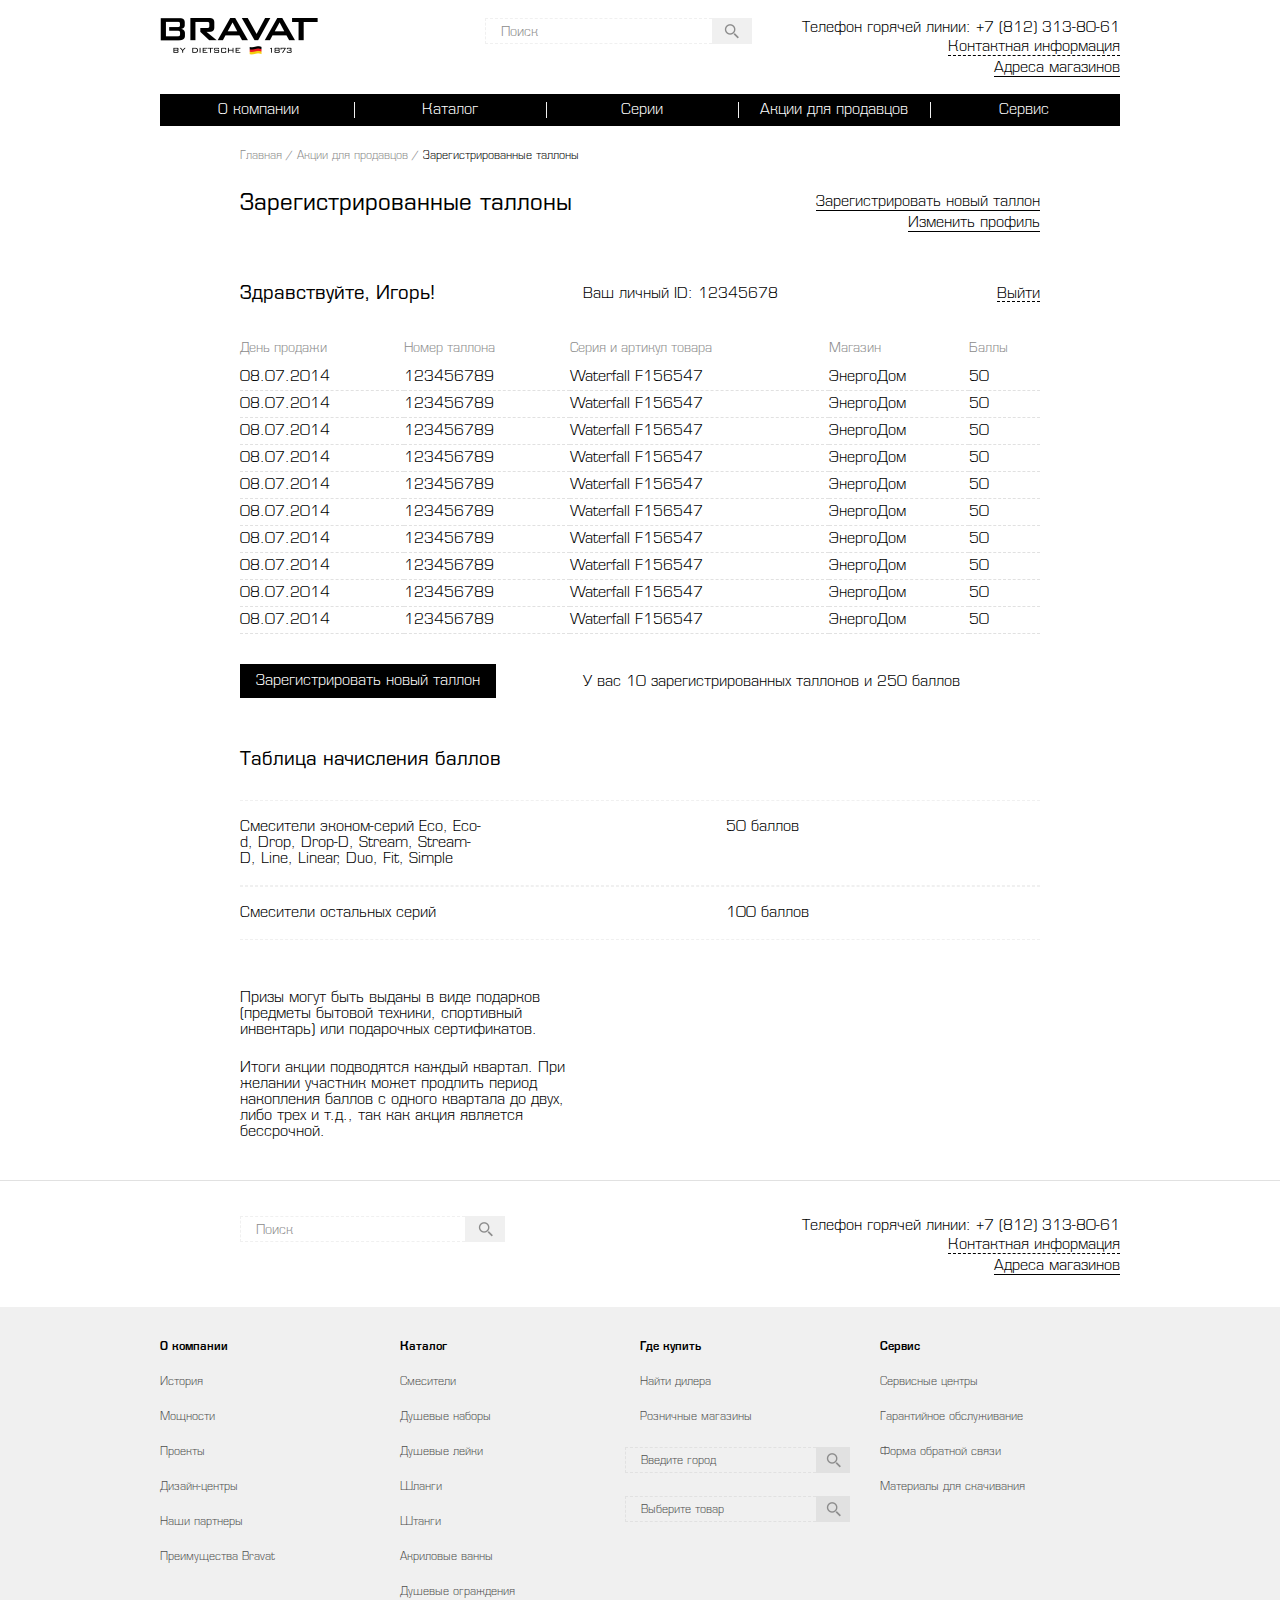
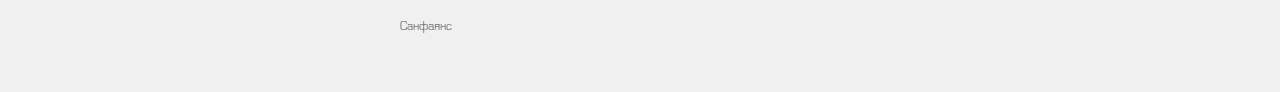
<file: action-3.html>
<!DOCTYPE html>
<html>
<head>
    <meta charset="UTF-8">
    <meta http-equiv="X-UA-Compatible" content="IE=edge">
    <meta name="viewport" content="width=device-width, initial-scale=1">
    
    <title>Брават - Зарегистрированные таллоны</title>
    
    <link rel="stylesheet" href="mcss/style.css">
    
    <!--[if lt IE 9]> <script src="https://oss.maxcdn.com/libs/html5shiv/3.7.0/html5shiv.js"></script> <![endif]--> 

</head>
<body>
	<!-- Хедер страницы -->
	<header>
		<div class="container">
			<div class="head-page clearfix">
				<a href="index.html" class="logo to-left">
					<h1><img src="img/logo.png" alt="Bravat" /></h1>
				</a>
				<form action="" class="to-left">
					<input type="text" placeholder="Поиск" class="input-search" />
					<input type="submit" value="Найти" class="submit-search" />
				</form>
				<div class="contacts to-right">
					<p>Телефон горячей линии: +7 (812) 313-80-61</p>
					<p>
						<div class="link-dashed link-popup">
							Контактная информация
							<div class="popup popup-contact">
								<p class="head">Контактная информация</p>
								<p>ООО «БРАВАТ»</p>
								<p>195027, Санкт-Петербург Свердловская набережная, 44 Д
									5 этаж, бизнес-центр «Лето»</p>
								<p>Тел./факс: +7 (812) 642 46 68</p>
								<p class="margin-bottom">E-mail: info@bravat.info</p>
								<a href="#">Адреса магазинов</a>
								<a href="#">Сервисные центы</a>
								<a href="#">Форма обратной связи</a>
							</div>
						</div>
					</p>
					<p><a href="#" class="link-line">Адреса магазинов</a></p>
				</div>
			</div>
			<!-- navigation -->
			<nav>
				<ul class="clearfix">
					<li>
						<a href="company.html">О компании</a>
						<ul class="small-submenu">
							<li><a href="#">История</a></li>
							<li><a href="#">История</a></li>
							<li><a href="#">История</a></li>
							<li><a href="#">История</a></li>
							<li><a href="#">История</a></li>
							<li><a href="#">Преимущества Bravat</a></li>
						</ul>
					</li>
					<li>
						<a href="catalog.html">Каталог</a>
						
						<div class="big-submenu clearfix">
							
							<div class="row-1">
								<ul>
									<li><a href="#">Сместители</a></li>
									<li><a href="#">Сместители</a></li>
									<li><a href="#">Сместители</a></li>
									<li><a href="#">Сместители</a></li>
									<li><a href="#">Сместители</a></li>
									<li><a href="#">Сместители</a></li>
									<li><a href="#">Сместители</a></li>
									<li><a href="#">Сместители</a></li>
									<li><a href="#">Сместители</a></li>
								</ul>
							</div>

							<div class="row-2">
								<ul>
									<li><a href="#">Сместители</a></li>
									<li><a href="#">Сместители</a></li>
									<li><a href="#">Сместители</a></li>
									<li><a href="#">Сместители</a></li>
								</ul>
							</div>

							<div class="row-3 cataloge default-skin">
								<a href="#" class="item clearfix">
									<div class="name to-left">Waterfall</div>
									<div class="article to-left">F1371673C</div>
									<div class="image to-left"><img src="img/card-pager-3.jpg" alt="" /></div>
								</a>
								<a href="#" class="item clearfix">
									<div class="name to-left">Waterfall</div>
									<div class="article to-left">F1371673C</div>
									<div class="image to-left"><img src="img/card-pager-3.jpg" alt="" /></div>
								</a>
								<a href="#" class="item clearfix">
									<div class="name to-left">Waterfall</div>
									<div class="article to-left">F1371673C</div>
									<div class="image to-left"><img src="img/card-pager-3.jpg" alt="" /></div>
								</a>
								<a href="#" class="item clearfix">
									<div class="name to-left">Waterfall</div>
									<div class="article to-left">F1371673C</div>
									<div class="image to-left"><img src="img/card-pager-3.jpg" alt="" /></div>
								</a>
								<a href="#" class="item clearfix">
									<div class="name to-left">Waterfall</div>
									<div class="article to-left">F1371673C</div>
									<div class="image to-left"><img src="img/card-pager-3.jpg" alt="" /></div>
								</a>
								<a href="#" class="item clearfix">
									<div class="name to-left">Waterfall</div>
									<div class="article to-left">F1371673C</div>
									<div class="image to-left"><img src="img/card-pager-3.jpg" alt="" /></div>
								</a>
								<a href="#" class="item clearfix">
									<div class="name to-left">Waterfall</div>
									<div class="article to-left">F1371673C</div>
									<div class="image to-left"><img src="img/card-pager-3.jpg" alt="" /></div>
								</a>
								<a href="#" class="item clearfix">
									<div class="name to-left">Waterfall</div>
									<div class="article to-left">F1371673C</div>
									<div class="image to-left"><img src="img/card-pager-3.jpg" alt="" /></div>
								</a>
								<a href="#" class="item clearfix">
									<div class="name to-left">Waterfall</div>
									<div class="article to-left">F1371673C</div>
									<div class="image to-left"><img src="img/card-pager-3.jpg" alt="" /></div>
								</a>
								<a href="#" class="item clearfix">
									<div class="name to-left">Waterfall</div>
									<div class="article to-left">F1371673C</div>
									<div class="image to-left"><img src="img/card-pager-3.jpg" alt="" /></div>
								</a>
								<a href="#" class="item clearfix">
									<div class="name to-left">Waterfall</div>
									<div class="article to-left">F1371673C</div>
									<div class="image to-left"><img src="img/card-pager-3.jpg" alt="" /></div>
								</a>
								<a href="#" class="item clearfix">
									<div class="name to-left">Waterfall</div>
									<div class="article to-left">F1371673C</div>
									<div class="image to-left"><img src="img/card-pager-3.jpg" alt="" /></div>
								</a>
								<a href="#" class="item clearfix">
									<div class="name to-left">Waterfall</div>
									<div class="article to-left">F1371673C</div>
									<div class="image to-left"><img src="img/card-pager-3.jpg" alt="" /></div>
								</a>
								<a href="#" class="item clearfix">
									<div class="name to-left">Waterfall</div>
									<div class="article to-left">F1371673C</div>
									<div class="image to-left"><img src="img/card-pager-3.jpg" alt="" /></div>
								</a>
								<a href="#" class="item clearfix">
									<div class="name to-left">Waterfall</div>
									<div class="article to-left">F1371673C</div>
									<div class="image to-left"><img src="img/card-pager-3.jpg" alt="" /></div>
								</a>

							</div>

						</div>

					</li>
					<li><a href="design-series.html">Серии</a></li>
					<li><a href="action-1.html">Акции для продавцов</a></li>
					<li>
						<a href="#">Сервис</a>
						<ul class="small-submenu">
							<li><a href="#">История</a></li>
							<li><a href="#">История</a></li>
							<li><a href="#">История</a></li>
							<li><a href="#">История</a></li>
							<li><a href="#">История</a></li>
							<li><a href="#">Преимущества Bravat</a></li>
						</ul>
					</li>
				</ul>
			</nav>
		</div>
	</header>
	
	<!-- Общий блок с враппером в 800px -->
	<div class="wrapper-block actions">
		<!-- Хлебные крошки -->
		<article class="breadcrumbs">
			<a href="index.html">Главная</a>
			<a href="action-1.html">Акции для продавцов</a>
			<p>Зарегистрированные таллоны</p>
		</article>
		
		<!-- Акции для продавцов -->
		<section class="personal-head clearfix">
			<h1 class="to-left">Зарегистрированные таллоны</h1>
			<div class="links to-right">
				<a href="action-2.html" class="link-line">Зарегистрировать новый таллон</a>
				<a href="action-2.html" class="link-line">Изменить профиль</a>
			</div>
		</section>	

		<!-- Личный кабинет -->
		<section class="personal-form">	
			<!-- Секция с заголовком и кнопкой выйти -->
			<div class="header-area row">
				<div class="column column5">
					<h2>Здравствуйте, <span class="name">Игорь</span>!</h2>
				</div>
				<div class="column column5">
					<p>Ваш личный ID: 12345678</p>
				</div>
				<div class="column column2 exit-link">
					<a href="action-1.html" class="link-dashed">Выйти</a>
				</div>
			</div>

			<!-- Таблица таллонов -->
			<table class="table-coupons">
				<tr>
					<td><span class="grey-head">День продажи</span></td>
					<td><span class="grey-head">Номер таллона</span></td>
					<td><span class="grey-head">Серия и артикул товара</span></td>
					<td><span class="grey-head">Магазин</span></td>
					<td><span class="grey-head">Баллы</span></td>
				</tr>
				<tr>
					<td>08.07.2014</td>
					<td>123456789</td>
					<td>Waterfall F156547</td>
					<td>ЭнергоДом</td>
					<td>50</td>
				</tr>
				<tr>
					<td>08.07.2014</td>
					<td>123456789</td>
					<td>Waterfall F156547</td>
					<td>ЭнергоДом</td>
					<td>50</td>
				</tr>
				<tr>
					<td>08.07.2014</td>
					<td>123456789</td>
					<td>Waterfall F156547</td>
					<td>ЭнергоДом</td>
					<td>50</td>
				</tr>
				<tr>
					<td>08.07.2014</td>
					<td>123456789</td>
					<td>Waterfall F156547</td>
					<td>ЭнергоДом</td>
					<td>50</td>
				</tr>
				<tr>
					<td>08.07.2014</td>
					<td>123456789</td>
					<td>Waterfall F156547</td>
					<td>ЭнергоДом</td>
					<td>50</td>
				</tr>
				<tr>
					<td>08.07.2014</td>
					<td>123456789</td>
					<td>Waterfall F156547</td>
					<td>ЭнергоДом</td>
					<td>50</td>
				</tr>
				<tr>
					<td>08.07.2014</td>
					<td>123456789</td>
					<td>Waterfall F156547</td>
					<td>ЭнергоДом</td>
					<td>50</td>
				</tr>
				<tr>
					<td>08.07.2014</td>
					<td>123456789</td>
					<td>Waterfall F156547</td>
					<td>ЭнергоДом</td>
					<td>50</td>
				</tr>
				<tr>
					<td>08.07.2014</td>
					<td>123456789</td>
					<td>Waterfall F156547</td>
					<td>ЭнергоДом</td>
					<td>50</td>
				</tr>
				<tr>
					<td>08.07.2014</td>
					<td>123456789</td>
					<td>Waterfall F156547</td>
					<td>ЭнергоДом</td>
					<td>50</td>
				</tr>
			</table>

			<!-- Секция с кнопкой -->
			<div class="row">
				<div class="column column5">
					<a href="action-2.html" class="btn black-btn">Зарегистрировать новый таллон</a>
				</div>
				<div class="column column7 align-text">
					<p>У вас <span>10</span> зарегистрированных таллонов и <span>250</span> баллов</p>
				</div>
			</div>

		</section>	

		<!-- Таблица начисления баллов -->
		<section class="">
			<h2>Таблица начисления баллов</h2>
			<table class="bonus">
				<tr>
					<td>Смесители эконом-серий Eco, Eco-d, Drop, Drop-D, Stream, Stream-D, Line, Linear, Duo, Fit, Simple</td>
					<td>50 баллов</td>
				</tr>
				<tr>
					<td>Смесители остальных серий</td>
					<td>100 баллов</td>
				</tr>
			</table>
			<div class="column6 text-column">
				<p>Призы могут быть выданы в виде подарков (предметы бытовой техники, спортивный инвентарь) или подарочных сертификатов.</p>
				<p>Итоги акции подводятся каждый квартал. При желании участник может продлить период накопления баллов с одного квартала до двух, либо трех и т.д., так как акция является бессрочной.</p>
			</div>
		</section>

	</div>

	<!-- Блок с поиском и контактной информацией -->
	<div class="contact-info">
		<div class="container clearfix">
			<form action="" class="to-left">
				<input type="text" placeholder="Поиск" class="input-search" />
				<input type="submit" value="Найти" class="submit-search" />
			</form>
			<div class="contacts to-right">
				<p>Телефон горячей линии: +7 (812) 313-80-61</p>
				<p>
					<div class="link-dashed link-popup">
						Контактная информация
						<div class="popup popup-contact">
							<p class="head">Контактная информация</p>
							<p>ООО «БРАВАТ»</p>
							<p>195027, Санкт-Петербург Свердловская набережная, 44 Д
								5 этаж, бизнес-центр «Лето»</p>
							<p>Тел./факс: +7 (812) 642 46 68</p>
							<p class="margin-bottom">E-mail: info@bravat.info</p>
							<a href="#">Адреса магазинов</a>
							<a href="#">Сервисные центы</a>
							<a href="#">Форма обратной связи</a>
						</div>
					</div>
				</p>
				<p><a href="#" class="link-line">Адреса магазинов</a></p>
			</div>
		</div>
	</div>
	
	<!-- Подвал сайте -->
	<footer>
		<div class="container clearfix">
			<ul class="navigation">
				<li class="head">О компании</li>
				<li><a href="#">История</a></li>
				<li><a href="#">Мощности</a></li>
				<li><a href="#">Проекты</a></li>
				<li><a href="#">Дизайн-центры</a></li>
				<li><a href="#">Наши партнеры</a></li>
				<li><a href="#">Преимущества Bravat</a></li>
			</ul>
			<ul class="navigation">
				<li class="head">Каталог</li>
				<li><a href="#">Смесители</a></li>
				<li><a href="#">Душевые наборы</a></li>
				<li><a href="#">Душевые лейки</a></li>
				<li><a href="#">Шланги</a></li>
				<li><a href="#">Штанги</a></li>
				<li><a href="#">Акриловые ванны</a></li>
				<li><a href="#">Душевые ограждения</a></li>
				<li><a href="#">Санфаянс</a></li>
			</ul>
			<ul class="navigation">
				<li class="head">Где купить</li>
				<li><a href="#">Найти дилера</a></li>
				<li><a href="#">Розничные магазины</a></li>
				<li>
					<form action="" class="clearfix">
						<input type="text" placeholder="Введите город" class="input-search" />
						<input type="submit" value="Найти" class="submit-search" />
					</form>
				</li>
				<li>
					<form action="" class="clearfix">
						<input type="text" placeholder="Выберите товар" class="input-search" />
						<input type="submit" value="Найти" class="submit-search" />
					</form>
				</li>
			</ul>
			<ul class="navigation">
				<li class="head">Сервис</li>
				<li><a href="#">Сервисные центры</a></li>
				<li><a href="#">Гарантийное обслуживание</a></li>
				<li><a href="#">Форма обратной связи</a></li>
				<li><a href="#">Материалы для скачивания</a></li>
			</ul>				
		</div>
	</footer>

    
   
    <script src="js/plugins.js"></script>
    <!-- <script src="js/min/script.min.js"></script> -->
    <script src="js/script.js"></script>

</body>
</html>
</file>
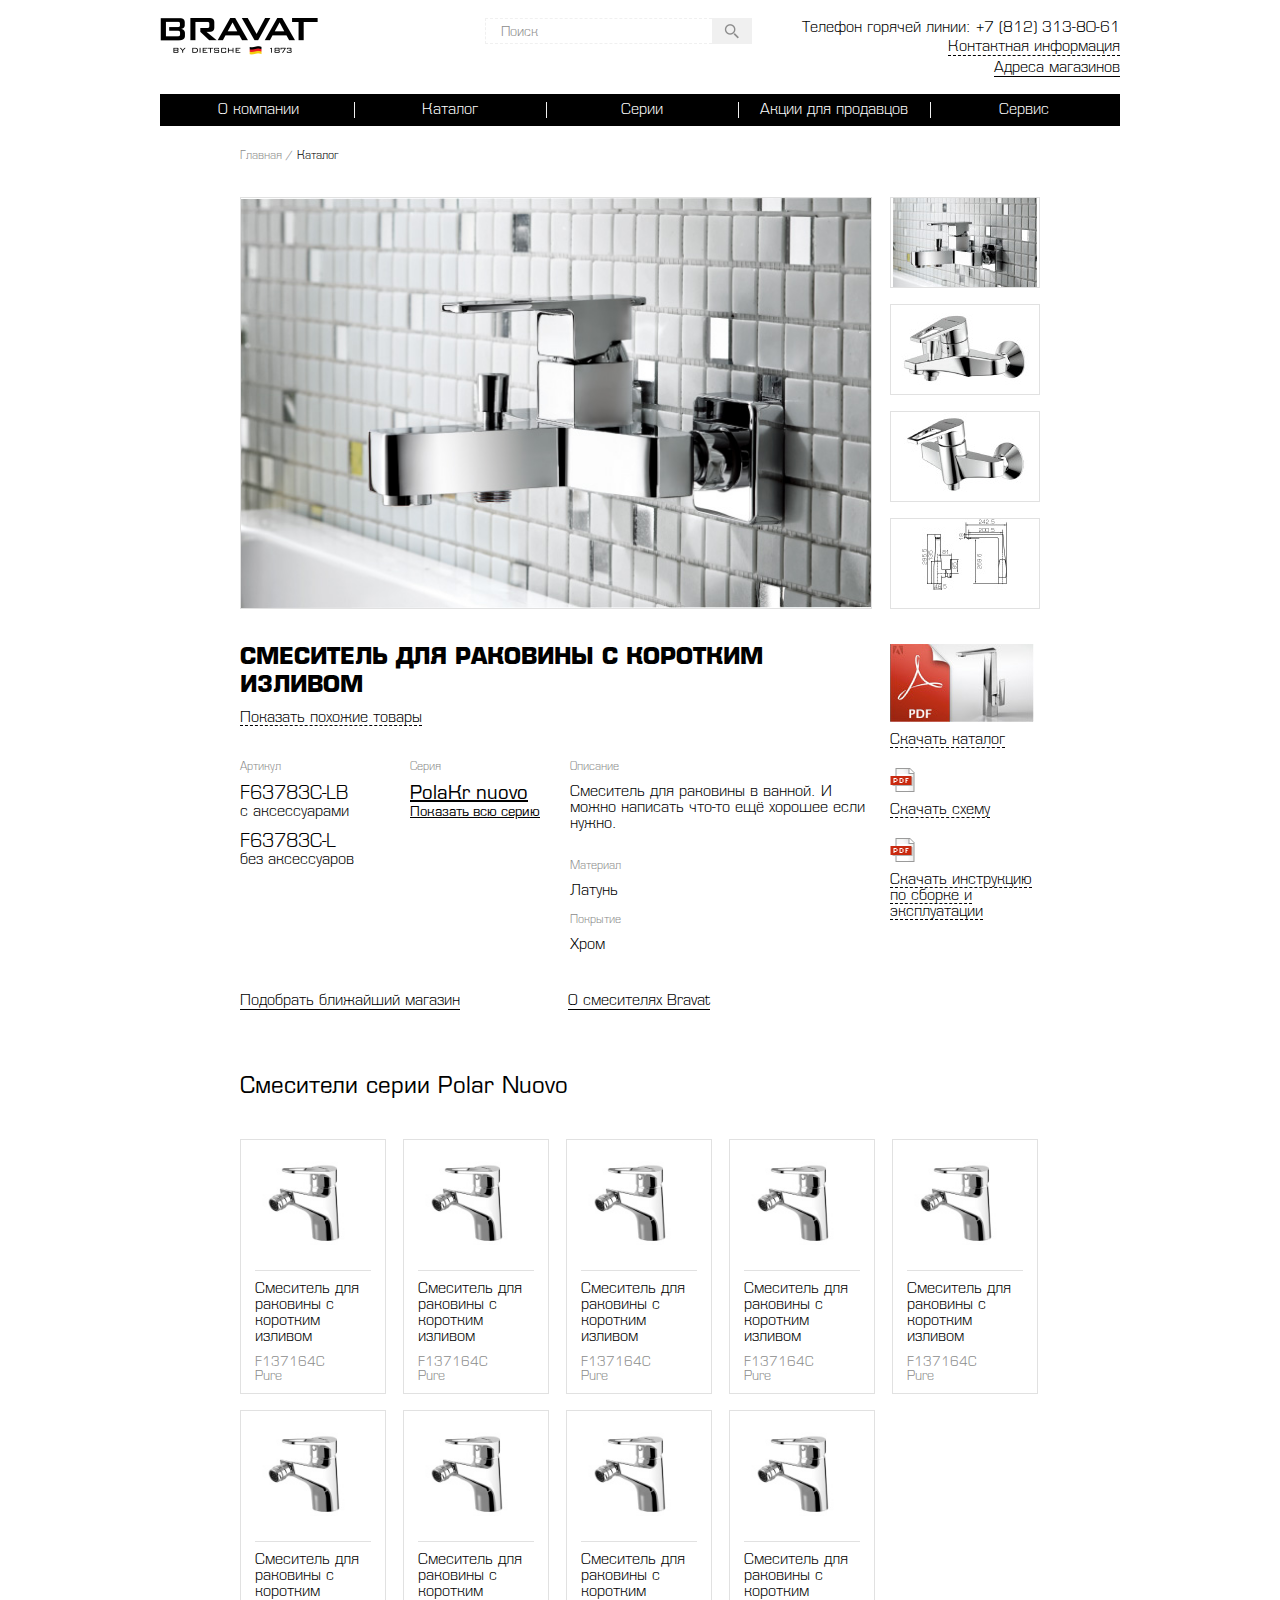
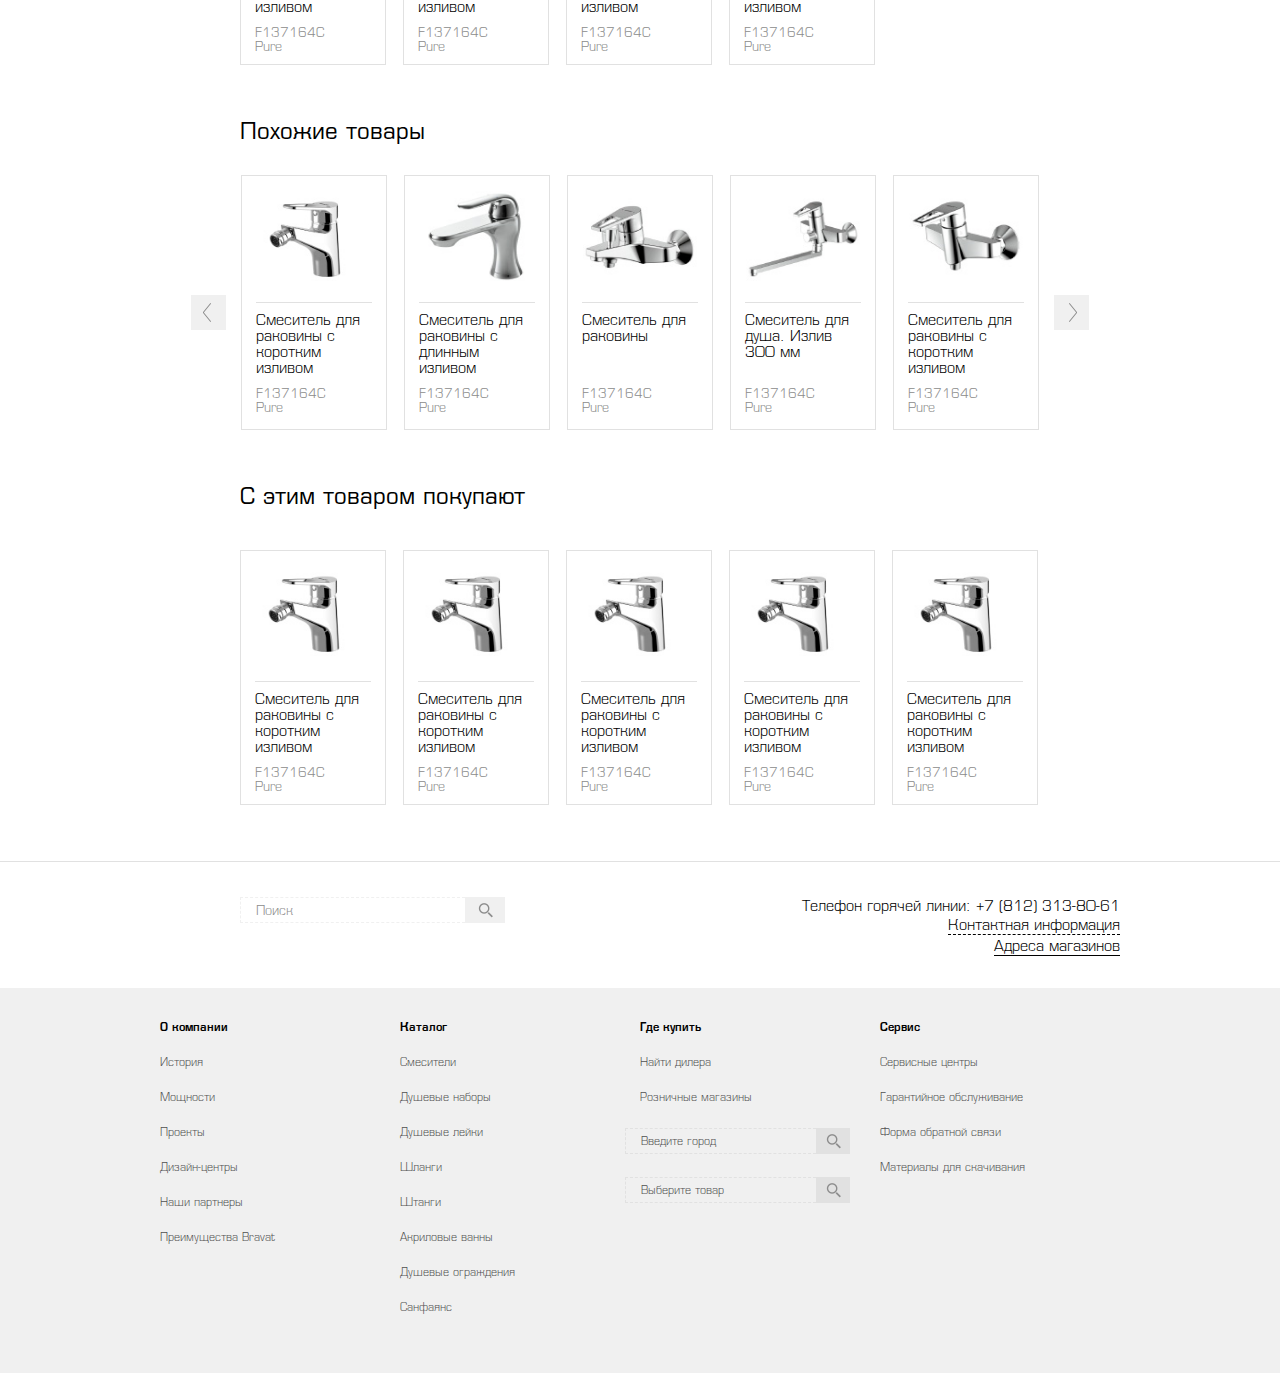
<file: card-product.html>
<!DOCTYPE html>
<html>
<head>
    <meta charset="UTF-8">
    <meta http-equiv="X-UA-Compatible" content="IE=edge">
    <meta name="viewport" content="width=device-width, initial-scale=1">
    
    <title>Брават - Карточка товара</title>
    
    <link rel="stylesheet" href="mcss/style.css">
    
    <!--[if lt IE 9]> <script src="https://oss.maxcdn.com/libs/html5shiv/3.7.0/html5shiv.js"></script> <![endif]--> 

</head>
<body>
	<!-- Хедер страницы -->
	<header>
		<div class="container">
			<div class="head-page clearfix">
				<a href="index.html" class="logo to-left">
					<h1><img src="img/logo.png" alt="Bravat" /></h1>
				</a>
				<form action="" class="to-left">
					<input type="text" placeholder="Поиск" class="input-search" />
					<input type="submit" value="Найти" class="submit-search" />
				</form>
				<div class="contacts to-right">
					<p>Телефон горячей линии: +7 (812) 313-80-61</p>
					<p>
						<div class="link-dashed link-popup">
							Контактная информация
							<div class="popup popup-contact">
								<p class="head">Контактная информация</p>
								<p>ООО «БРАВАТ»</p>
								<p>195027, Санкт-Петербург Свердловская набережная, 44 Д
									5 этаж, бизнес-центр «Лето»</p>
								<p>Тел./факс: +7 (812) 642 46 68</p>
								<p class="margin-bottom">E-mail: info@bravat.info</p>
								<a href="#">Адреса магазинов</a>
								<a href="#">Сервисные центы</a>
								<a href="#">Форма обратной связи</a>
							</div>
						</div>
					</p>
					<p><a href="#" class="link-line">Адреса магазинов</a></p>
				</div>
			</div>
			<!-- navigation -->
			<nav>
				<ul class="clearfix">
					<li>
						<a href="company.html">О компании</a>
						<ul class="small-submenu">
							<li><a href="#">История</a></li>
							<li><a href="#">История</a></li>
							<li><a href="#">История</a></li>
							<li><a href="#">История</a></li>
							<li><a href="#">История</a></li>
							<li><a href="#">Преимущества Bravat</a></li>
						</ul>
					</li>
					<li>
						<a href="catalog.html">Каталог</a>
						
						<div class="big-submenu clearfix">
							
							<div class="row-1">
								<ul>
									<li><a href="#">Сместители</a></li>
									<li><a href="#">Сместители</a></li>
									<li><a href="#">Сместители</a></li>
									<li><a href="#">Сместители</a></li>
									<li><a href="#">Сместители</a></li>
									<li><a href="#">Сместители</a></li>
									<li><a href="#">Сместители</a></li>
									<li><a href="#">Сместители</a></li>
									<li><a href="#">Сместители</a></li>
								</ul>
							</div>

							<div class="row-2">
								<ul>
									<li><a href="#">Сместители</a></li>
									<li><a href="#">Сместители</a></li>
									<li><a href="#">Сместители</a></li>
									<li><a href="#">Сместители</a></li>
								</ul>
							</div>

							<div class="row-3 cataloge default-skin">
								<a href="#" class="item clearfix">
									<div class="name to-left">Waterfall</div>
									<div class="article to-left">F1371673C</div>
									<div class="image to-left"><img src="img/card-pager-3.jpg" alt="" /></div>
								</a>
								<a href="#" class="item clearfix">
									<div class="name to-left">Waterfall</div>
									<div class="article to-left">F1371673C</div>
									<div class="image to-left"><img src="img/card-pager-3.jpg" alt="" /></div>
								</a>
								<a href="#" class="item clearfix">
									<div class="name to-left">Waterfall</div>
									<div class="article to-left">F1371673C</div>
									<div class="image to-left"><img src="img/card-pager-3.jpg" alt="" /></div>
								</a>
								<a href="#" class="item clearfix">
									<div class="name to-left">Waterfall</div>
									<div class="article to-left">F1371673C</div>
									<div class="image to-left"><img src="img/card-pager-3.jpg" alt="" /></div>
								</a>
								<a href="#" class="item clearfix">
									<div class="name to-left">Waterfall</div>
									<div class="article to-left">F1371673C</div>
									<div class="image to-left"><img src="img/card-pager-3.jpg" alt="" /></div>
								</a>
								<a href="#" class="item clearfix">
									<div class="name to-left">Waterfall</div>
									<div class="article to-left">F1371673C</div>
									<div class="image to-left"><img src="img/card-pager-3.jpg" alt="" /></div>
								</a>
								<a href="#" class="item clearfix">
									<div class="name to-left">Waterfall</div>
									<div class="article to-left">F1371673C</div>
									<div class="image to-left"><img src="img/card-pager-3.jpg" alt="" /></div>
								</a>
								<a href="#" class="item clearfix">
									<div class="name to-left">Waterfall</div>
									<div class="article to-left">F1371673C</div>
									<div class="image to-left"><img src="img/card-pager-3.jpg" alt="" /></div>
								</a>
								<a href="#" class="item clearfix">
									<div class="name to-left">Waterfall</div>
									<div class="article to-left">F1371673C</div>
									<div class="image to-left"><img src="img/card-pager-3.jpg" alt="" /></div>
								</a>
								<a href="#" class="item clearfix">
									<div class="name to-left">Waterfall</div>
									<div class="article to-left">F1371673C</div>
									<div class="image to-left"><img src="img/card-pager-3.jpg" alt="" /></div>
								</a>
								<a href="#" class="item clearfix">
									<div class="name to-left">Waterfall</div>
									<div class="article to-left">F1371673C</div>
									<div class="image to-left"><img src="img/card-pager-3.jpg" alt="" /></div>
								</a>
								<a href="#" class="item clearfix">
									<div class="name to-left">Waterfall</div>
									<div class="article to-left">F1371673C</div>
									<div class="image to-left"><img src="img/card-pager-3.jpg" alt="" /></div>
								</a>
								<a href="#" class="item clearfix">
									<div class="name to-left">Waterfall</div>
									<div class="article to-left">F1371673C</div>
									<div class="image to-left"><img src="img/card-pager-3.jpg" alt="" /></div>
								</a>
								<a href="#" class="item clearfix">
									<div class="name to-left">Waterfall</div>
									<div class="article to-left">F1371673C</div>
									<div class="image to-left"><img src="img/card-pager-3.jpg" alt="" /></div>
								</a>
								<a href="#" class="item clearfix">
									<div class="name to-left">Waterfall</div>
									<div class="article to-left">F1371673C</div>
									<div class="image to-left"><img src="img/card-pager-3.jpg" alt="" /></div>
								</a>

							</div>

						</div>

					</li>
					<li><a href="design-series.html">Серии</a></li>
					<li><a href="action-1.html">Акции для продавцов</a></li>
					<li>
						<a href="#">Сервис</a>
						<ul class="small-submenu">
							<li><a href="#">История</a></li>
							<li><a href="#">История</a></li>
							<li><a href="#">История</a></li>
							<li><a href="#">История</a></li>
							<li><a href="#">История</a></li>
							<li><a href="#">Преимущества Bravat</a></li>
						</ul>
					</li>
				</ul>
			</nav>
		</div>
	</header>

	
	<!-- Общий блок с враппером в 800px -->
	<div class="wrapper-block">
		<!-- Хлебные крошки -->
		<article class="breadcrumbs">
			<a href="index.html">Главная</a>
			<p>Каталог</p>
		</article>
		<!-- Слайдер -->
		<div class="card-slider">
			<ul class="bxslider-4">
				<li><img src="img/card-slide-1.jpg" /></li>
				<li><img src="img/card-slide-1.jpg" /></li>
				<li><img src="img/card-slide-1.jpg" /></li>
				<li><img src="img/card-slide-1.jpg" /></li>
			</ul>
			<div class="slider-pager">
				<div id="bx-pager">
					<a data-slide-index="0" href=""><img src="img/card-pager-1.jpg" /></a>
					<a data-slide-index="1" href=""><img src="img/card-pager-2.jpg" /></a>
					<a data-slide-index="2" href=""><img src="img/card-pager-3.jpg" /></a>
					<a data-slide-index="3" href=""><img src="img/card-pager-4.jpg" /></a>
				</div>
			</div>
		</div>

		<!-- Описание -->
		<section class="card-product clearfix">

			<div class="info to-left">
				<h1>Смеситель для раковины с коротким изливом</h1>
				<a href="#" class="link-dashed">Показать похожие товары</a>
				<div class="row">

					<div class="column column3">
						<p class="grey-head">Артикул</p>
						<p class="article"><span>F63783C-LB</span> с аксессуарами</p>
						<p class="article"><span>F63783C-L</span> без аксессуаров</p>
					</div>

					<div class="column column3">
						<p class="grey-head">Cерия</p>
						<a href="#" class="link-product">PolaКr nuovo</a>
						<a href="#" class="link-all">Показать всю серию</a>
					</div>

					<div class="column column6">
						<p class="grey-head">Описание</p>
						<p class="desc">Смеситель для раковины в ванной. И можно написать что-то ещё хорошее если нужно.</p>
						<p class="grey-head">Материал</p> 
						<p>Латунь</p>
						<p class="grey-head">Покрытие</p>
						<p>Хром<p>
					</div>

				</div>

				<div class="link-block">
					<a href="#" class="link-line">Подобрать ближайший магазин</a>
					<a href="#" class="link-line">О смесителях Bravat</a>
				</div>

			</div>

			<aside class="download to-right">
				<a href="#">
					<img src="img/pdf-catalog.jpg" alt="">
					<span class="link-dashed">Скачать каталог</span>
				</a>
				<a href="#">
					<img src="img/pdf-icon.png" alt="">
					<span class="link-dashed">Скачать схему</span>
				</a>
				<a href="#">
					<img src="img/pdf-icon.png" alt="">
					<span class="link-dashed">Скачать инструкцию по сборке и эксплуатации</span>
				</a>
			</aside>
			
		</section>
		
		<!-- Смесители серии Polar -->
		<section class="products popular-products">
			<h2 class="headline">Смесители серии Polar Nuovo</h2>
			<div class="catalog">
				<a href="#" class="goods">
					<img src="img/popular-product1.jpg" alt="">
					<p class="name">Смеситель для раковины с коротким изливом</p>
					<p class="number">F137164C <span>Pure</span></p>
				</a>
				<a href="#" class="goods">
					<img src="img/popular-product1.jpg" alt="">
					<p class="name">Смеситель для раковины с коротким изливом</p>
					<p class="number">F137164C <span>Pure</span></p>
				</a>
				<a href="#" class="goods">
					<img src="img/popular-product1.jpg" alt="">
					<p class="name">Смеситель для раковины с коротким изливом</p>
					<p class="number">F137164C <span>Pure</span></p>
				</a>
				<a href="#" class="goods">
					<img src="img/popular-product1.jpg" alt="">
					<p class="name">Смеситель для раковины с коротким изливом</p>
					<p class="number">F137164C <span>Pure</span></p>
				</a>
				<a href="#" class="goods">
					<img src="img/popular-product1.jpg" alt="">
					<p class="name">Смеситель для раковины с коротким изливом</p>
					<p class="number">F137164C <span>Pure</span></p>
				</a>
				<a href="#" class="goods">
					<img src="img/popular-product1.jpg" alt="">
					<p class="name">Смеситель для раковины с коротким изливом</p>
					<p class="number">F137164C <span>Pure</span></p>
				</a>
				<a href="#" class="goods">
					<img src="img/popular-product1.jpg" alt="">
					<p class="name">Смеситель для раковины с коротким изливом</p>
					<p class="number">F137164C <span>Pure</span></p>
				</a>
				<a href="#" class="goods">
					<img src="img/popular-product1.jpg" alt="">
					<p class="name">Смеситель для раковины с коротким изливом</p>
					<p class="number">F137164C <span>Pure</span></p>
				</a>
				<a href="#" class="goods">
					<img src="img/popular-product1.jpg" alt="">
					<p class="name">Смеситель для раковины с коротким изливом</p>
					<p class="number">F137164C <span>Pure</span></p>
				</a>
			</div>
		</section>
		

		<!-- Похожие товары -->
		<section class="custom-slider popular-products catalog">
			<h3>Похожие товары</h3>

			<ul class="bxslider-3">
				<li>
					<a href="#" class="goods">
						<img src="img/popular-product1.jpg" alt="">
						<p class="name">Смеситель для раковины с коротким изливом</p>
						<p class="number">F137164C <span>Pure</span></p>
					</a>
				</li>
				<li>
					<a href="#" class="goods">
						<img src="img/popular-product2.jpg" alt="">
						<p class="name">Смеситель для раковины с длинным изливом</p>
						<p class="number">F137164C <span>Pure</span></p>
					</a>
				</li>
				<li>
					<a href="#" class="goods">
						<img src="img/popular-product3.jpg" alt="">
						<p class="name">Смеситель для раковины</p>
						<p class="number">F137164C <span>Pure</span></p>
					</a>
				</li>
				<li>
					<a href="#" class="goods">
						<img src="img/popular-product4.jpg" alt="">
						<p class="name">Смеситель для душа. Излив 300 мм</p>
						<p class="number">F137164C <span>Pure</span></p>
					</a>
				</li>
				<li>
					<a href="#" class="goods">
						<img src="img/popular-product5.jpg" alt="">
						<p class="name">Смеситель для раковины с коротким изливом</p>
						<p class="number">F137164C <span>Pure</span></p>
					</a>
				</li>
				<li>
					<a href="#" class="goods">
						<img src="img/popular-product1.jpg" alt="">
						<p class="name">Смеситель для раковины с коротким изливом</p>
						<p class="number">F137164C <span>Pure</span></p>
					</a>
				</li>
				<li>
					<a href="#" class="goods">
						<img src="img/popular-product2.jpg" alt="">
						<p class="name">Смеситель для раковины с коротким изливом</p>
						<p class="number">F137164C <span>Pure</span></p>
					</a>
				</li>
			</ul>
		</section>


		<!-- С этим товаром покупают -->
		<section class="products popular-products">
			<h3>С этим товаром покупают</h3>
			<div class="catalog">
				<a href="#" class="goods">
					<img src="img/popular-product1.jpg" alt="">
					<p class="name">Смеситель для раковины с коротким изливом</p>
					<p class="number">F137164C <span>Pure</span></p>
				</a>
				<a href="#" class="goods">
					<img src="img/popular-product1.jpg" alt="">
					<p class="name">Смеситель для раковины с коротким изливом</p>
					<p class="number">F137164C <span>Pure</span></p>
				</a>
				<a href="#" class="goods">
					<img src="img/popular-product1.jpg" alt="">
					<p class="name">Смеситель для раковины с коротким изливом</p>
					<p class="number">F137164C <span>Pure</span></p>
				</a>
				<a href="#" class="goods">
					<img src="img/popular-product1.jpg" alt="">
					<p class="name">Смеситель для раковины с коротким изливом</p>
					<p class="number">F137164C <span>Pure</span></p>
				</a>
				<a href="#" class="goods">
					<img src="img/popular-product1.jpg" alt="">
					<p class="name">Смеситель для раковины с коротким изливом</p>
					<p class="number">F137164C <span>Pure</span></p>
				</a>
			</div>
		</section>
	</div>

	<!-- Блок с поиском и контактной информацией -->
	<div class="contact-info">
		<div class="container clearfix">
			<form action="" class="to-left">
				<input type="text" placeholder="Поиск" class="input-search" />
				<input type="submit" value="Найти" class="submit-search" />
			</form>
			<div class="contacts to-right">
				<p>Телефон горячей линии: +7 (812) 313-80-61</p>
				<p>
					<div class="link-dashed link-popup">
						Контактная информация
						<div class="popup popup-contact">
							<p class="head">Контактная информация</p>
							<p>ООО «БРАВАТ»</p>
							<p>195027, Санкт-Петербург Свердловская набережная, 44 Д
								5 этаж, бизнес-центр «Лето»</p>
							<p>Тел./факс: +7 (812) 642 46 68</p>
							<p class="margin-bottom">E-mail: info@bravat.info</p>
							<a href="#">Адреса магазинов</a>
							<a href="#">Сервисные центы</a>
							<a href="#">Форма обратной связи</a>
						</div>
					</div>
				</p>
				<p><a href="#" class="link-line">Адреса магазинов</a></p>
			</div>
		</div>
	</div>
	
	<!-- Подвал сайте -->
	<footer>
		<div class="container clearfix">
			<ul class="navigation">
				<li class="head">О компании</li>
				<li><a href="#">История</a></li>
				<li><a href="#">Мощности</a></li>
				<li><a href="#">Проекты</a></li>
				<li><a href="#">Дизайн-центры</a></li>
				<li><a href="#">Наши партнеры</a></li>
				<li><a href="#">Преимущества Bravat</a></li>
			</ul>
			<ul class="navigation">
				<li class="head">Каталог</li>
				<li><a href="#">Смесители</a></li>
				<li><a href="#">Душевые наборы</a></li>
				<li><a href="#">Душевые лейки</a></li>
				<li><a href="#">Шланги</a></li>
				<li><a href="#">Штанги</a></li>
				<li><a href="#">Акриловые ванны</a></li>
				<li><a href="#">Душевые ограждения</a></li>
				<li><a href="#">Санфаянс</a></li>
			</ul>
			<ul class="navigation">
				<li class="head">Где купить</li>
				<li><a href="#">Найти дилера</a></li>
				<li><a href="#">Розничные магазины</a></li>
				<li>
					<form action="" class="clearfix">
						<input type="text" placeholder="Введите город" class="input-search" />
						<input type="submit" value="Найти" class="submit-search" />
					</form>
				</li>
				<li>
					<form action="" class="clearfix">
						<input type="text" placeholder="Выберите товар" class="input-search" />
						<input type="submit" value="Найти" class="submit-search" />
					</form>
				</li>
			</ul>
			<ul class="navigation">
				<li class="head">Сервис</li>
				<li><a href="#">Сервисные центры</a></li>
				<li><a href="#">Гарантийное обслуживание</a></li>
				<li><a href="#">Форма обратной связи</a></li>
				<li><a href="#">Материалы для скачивания</a></li>
			</ul>				
		</div>
	</footer>


    

    <script src="js/plugins.js"></script>
    <!-- <script src="js/min/script.min.js"></script> -->
    <script src="js/script.js"></script>

</body>
</html>
</file>
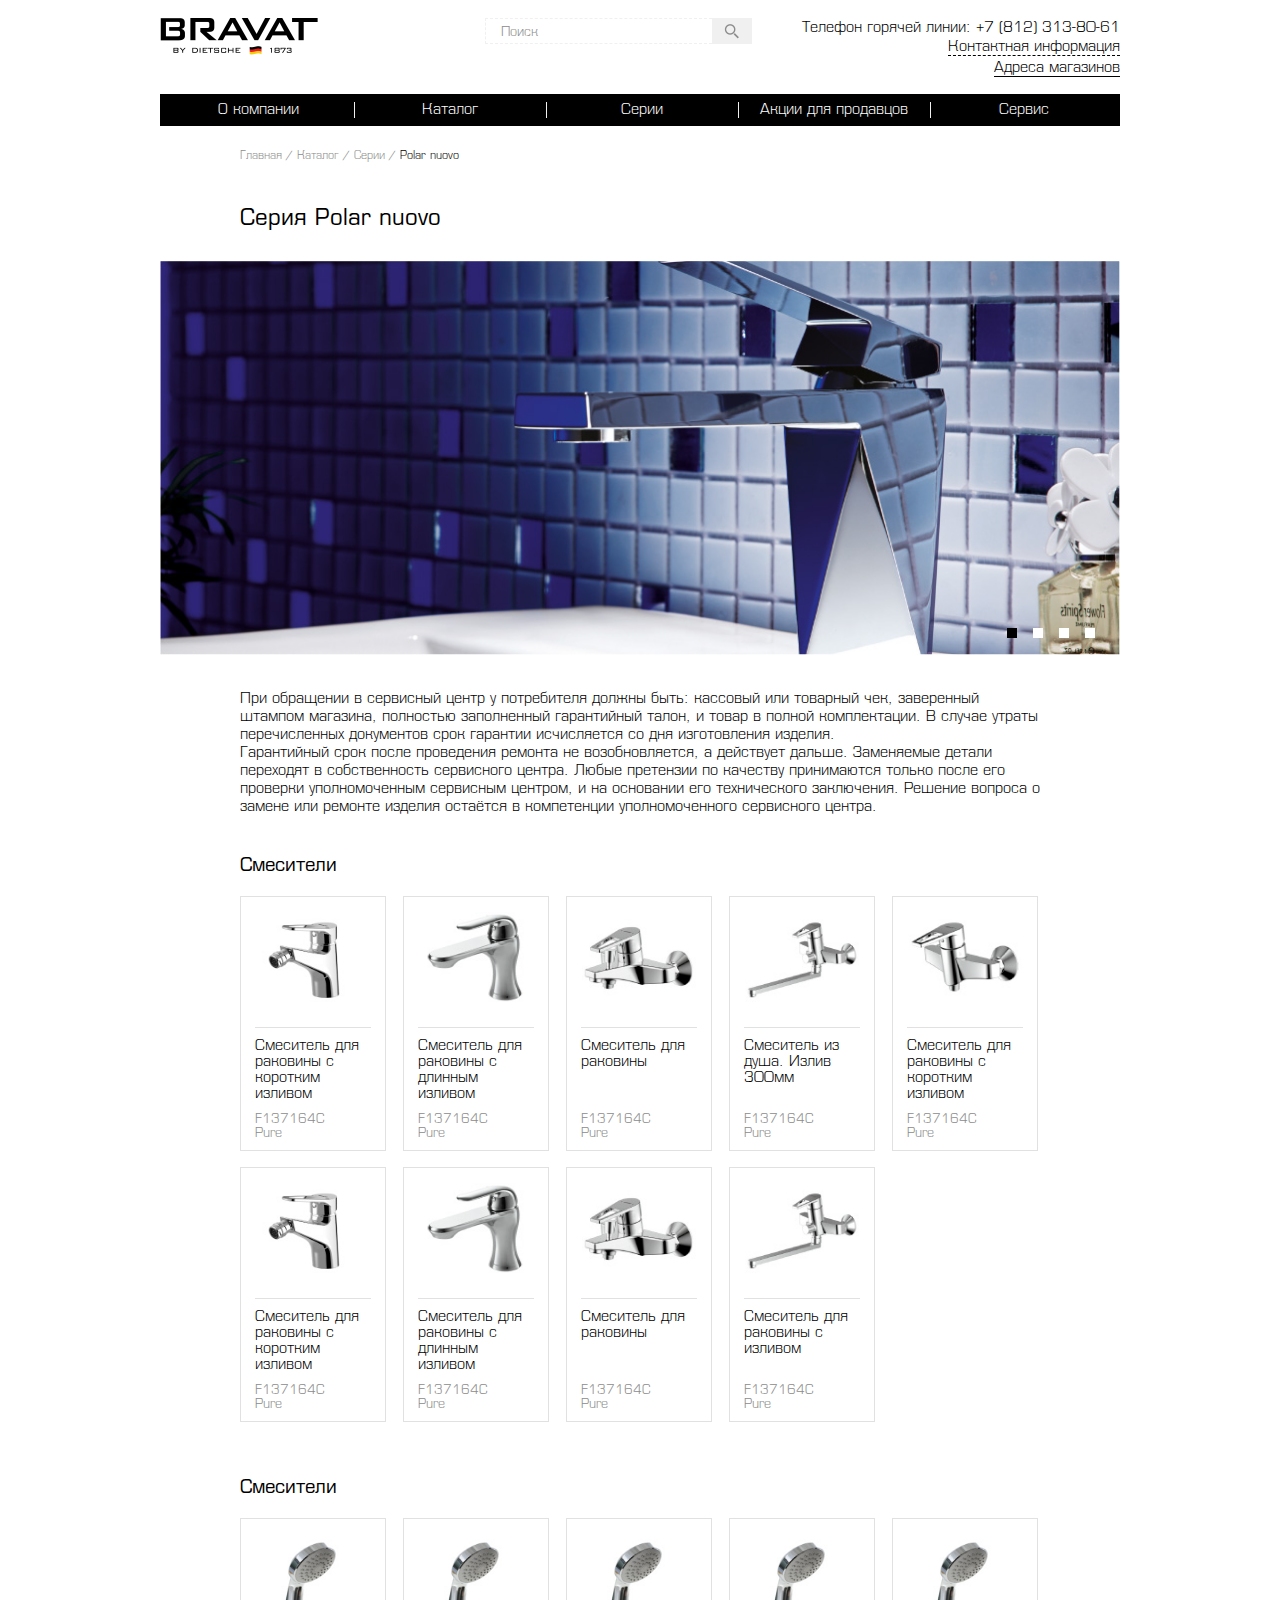
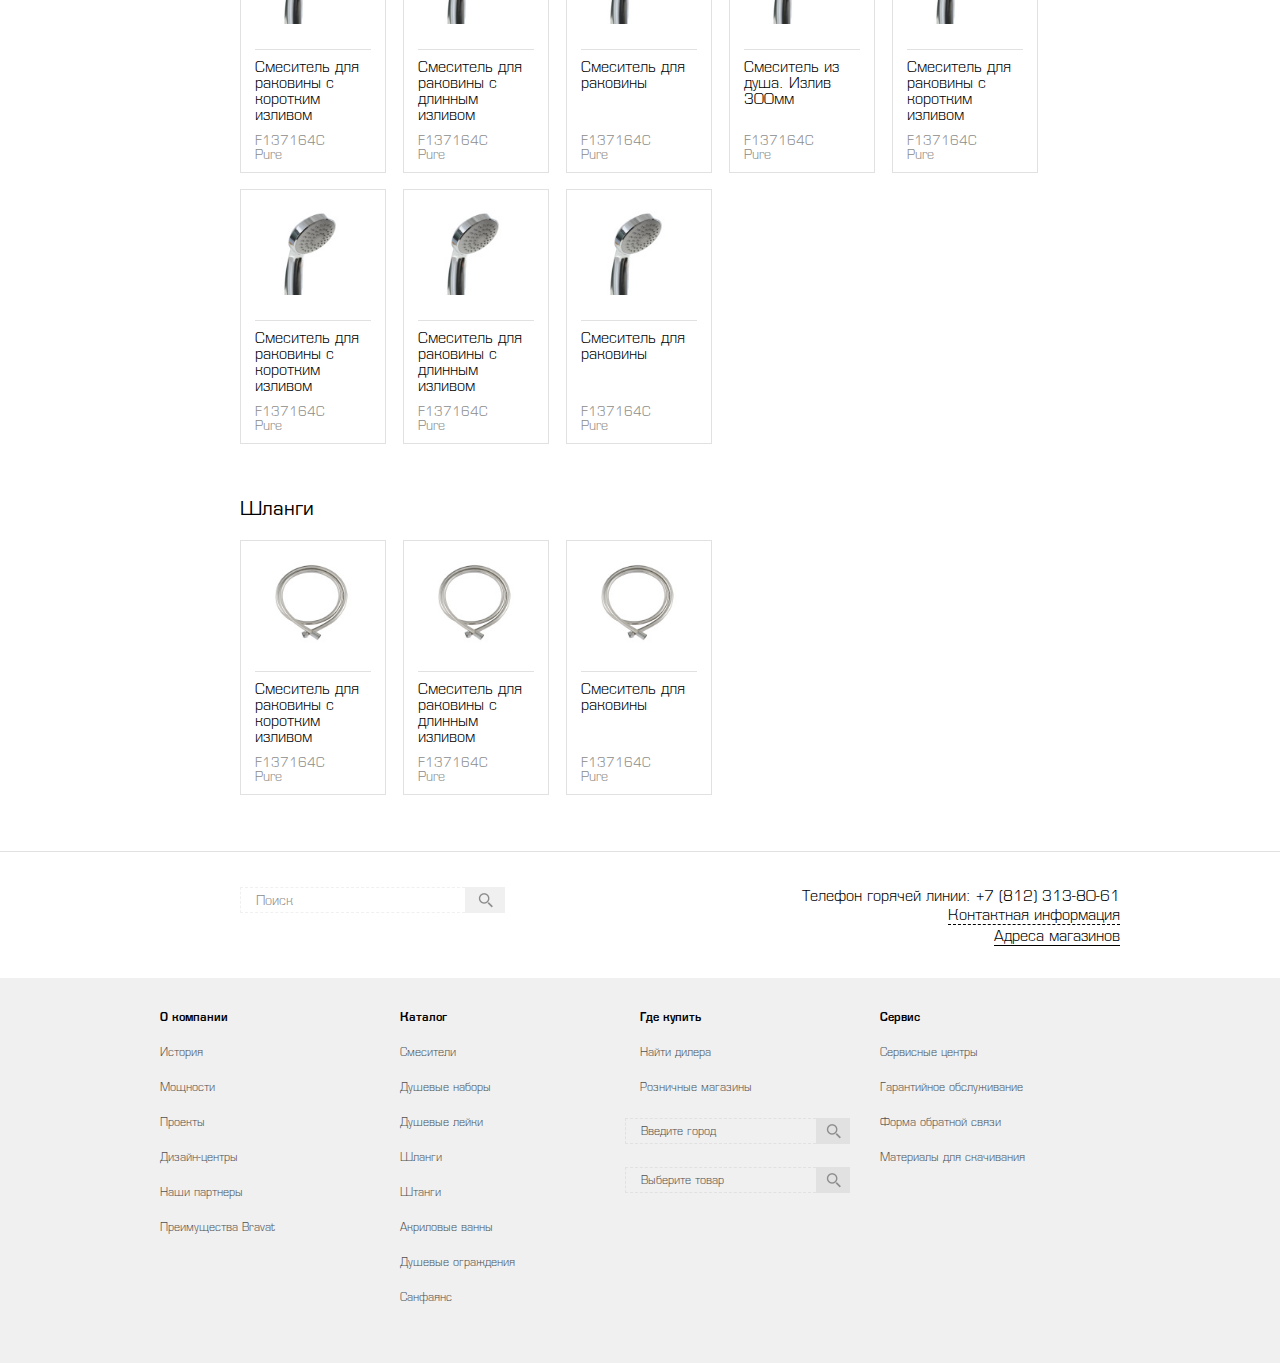
<file: card-series.html>
<!DOCTYPE html>
<html>
<head>
    <meta charset="UTF-8">
    <meta http-equiv="X-UA-Compatible" content="IE=edge">
    <meta name="viewport" content="width=device-width, initial-scale=1">
    
    <title>Брават - Серия Polar nuovo</title>
    
    <link rel="stylesheet" href="mcss/style.css">
    
    <!--[if lt IE 9]> <script src="https://oss.maxcdn.com/libs/html5shiv/3.7.0/html5shiv.js"></script> <![endif]--> 

</head>
<body>
	<!-- Хедер страницы -->
	<header>
		<div class="container">
			<div class="head-page clearfix">
				<a href="index.html" class="logo to-left">
					<h1><img src="img/logo.png" alt="Bravat" /></h1>
				</a>
				<form action="" class="to-left">
					<input type="text" placeholder="Поиск" class="input-search" />
					<input type="submit" value="Найти" class="submit-search" />
				</form>
				<div class="contacts to-right">
					<p>Телефон горячей линии: +7 (812) 313-80-61</p>
					<p>
						<div class="link-dashed link-popup">
							Контактная информация
							<div class="popup popup-contact">
								<p class="head">Контактная информация</p>
								<p>ООО «БРАВАТ»</p>
								<p>195027, Санкт-Петербург Свердловская набережная, 44 Д
									5 этаж, бизнес-центр «Лето»</p>
								<p>Тел./факс: +7 (812) 642 46 68</p>
								<p class="margin-bottom">E-mail: info@bravat.info</p>
								<a href="#">Адреса магазинов</a>
								<a href="#">Сервисные центы</a>
								<a href="#">Форма обратной связи</a>
							</div>
						</div>
					</p>
					<p><a href="#" class="link-line">Адреса магазинов</a></p>
				</div>
			</div>
			<!-- navigation -->
			<nav>
				<ul class="clearfix">
					<li>
						<a href="company.html">О компании</a>
						<ul class="small-submenu">
							<li><a href="#">История</a></li>
							<li><a href="#">История</a></li>
							<li><a href="#">История</a></li>
							<li><a href="#">История</a></li>
							<li><a href="#">История</a></li>
							<li><a href="#">Преимущества Bravat</a></li>
						</ul>
					</li>
					<li>
						<a href="catalog.html">Каталог</a>
						
						<div class="big-submenu clearfix">
							
							<div class="row-1">
								<ul>
									<li><a href="#">Сместители</a></li>
									<li><a href="#">Сместители</a></li>
									<li><a href="#">Сместители</a></li>
									<li><a href="#">Сместители</a></li>
									<li><a href="#">Сместители</a></li>
									<li><a href="#">Сместители</a></li>
									<li><a href="#">Сместители</a></li>
									<li><a href="#">Сместители</a></li>
									<li><a href="#">Сместители</a></li>
								</ul>
							</div>

							<div class="row-2">
								<ul>
									<li><a href="#">Сместители</a></li>
									<li><a href="#">Сместители</a></li>
									<li><a href="#">Сместители</a></li>
									<li><a href="#">Сместители</a></li>
								</ul>
							</div>

							<div class="row-3 cataloge default-skin">
								<a href="#" class="item clearfix">
									<div class="name to-left">Waterfall</div>
									<div class="article to-left">F1371673C</div>
									<div class="image to-left"><img src="img/card-pager-3.jpg" alt="" /></div>
								</a>
								<a href="#" class="item clearfix">
									<div class="name to-left">Waterfall</div>
									<div class="article to-left">F1371673C</div>
									<div class="image to-left"><img src="img/card-pager-3.jpg" alt="" /></div>
								</a>
								<a href="#" class="item clearfix">
									<div class="name to-left">Waterfall</div>
									<div class="article to-left">F1371673C</div>
									<div class="image to-left"><img src="img/card-pager-3.jpg" alt="" /></div>
								</a>
								<a href="#" class="item clearfix">
									<div class="name to-left">Waterfall</div>
									<div class="article to-left">F1371673C</div>
									<div class="image to-left"><img src="img/card-pager-3.jpg" alt="" /></div>
								</a>
								<a href="#" class="item clearfix">
									<div class="name to-left">Waterfall</div>
									<div class="article to-left">F1371673C</div>
									<div class="image to-left"><img src="img/card-pager-3.jpg" alt="" /></div>
								</a>
								<a href="#" class="item clearfix">
									<div class="name to-left">Waterfall</div>
									<div class="article to-left">F1371673C</div>
									<div class="image to-left"><img src="img/card-pager-3.jpg" alt="" /></div>
								</a>
								<a href="#" class="item clearfix">
									<div class="name to-left">Waterfall</div>
									<div class="article to-left">F1371673C</div>
									<div class="image to-left"><img src="img/card-pager-3.jpg" alt="" /></div>
								</a>
								<a href="#" class="item clearfix">
									<div class="name to-left">Waterfall</div>
									<div class="article to-left">F1371673C</div>
									<div class="image to-left"><img src="img/card-pager-3.jpg" alt="" /></div>
								</a>
								<a href="#" class="item clearfix">
									<div class="name to-left">Waterfall</div>
									<div class="article to-left">F1371673C</div>
									<div class="image to-left"><img src="img/card-pager-3.jpg" alt="" /></div>
								</a>
								<a href="#" class="item clearfix">
									<div class="name to-left">Waterfall</div>
									<div class="article to-left">F1371673C</div>
									<div class="image to-left"><img src="img/card-pager-3.jpg" alt="" /></div>
								</a>
								<a href="#" class="item clearfix">
									<div class="name to-left">Waterfall</div>
									<div class="article to-left">F1371673C</div>
									<div class="image to-left"><img src="img/card-pager-3.jpg" alt="" /></div>
								</a>
								<a href="#" class="item clearfix">
									<div class="name to-left">Waterfall</div>
									<div class="article to-left">F1371673C</div>
									<div class="image to-left"><img src="img/card-pager-3.jpg" alt="" /></div>
								</a>
								<a href="#" class="item clearfix">
									<div class="name to-left">Waterfall</div>
									<div class="article to-left">F1371673C</div>
									<div class="image to-left"><img src="img/card-pager-3.jpg" alt="" /></div>
								</a>
								<a href="#" class="item clearfix">
									<div class="name to-left">Waterfall</div>
									<div class="article to-left">F1371673C</div>
									<div class="image to-left"><img src="img/card-pager-3.jpg" alt="" /></div>
								</a>
								<a href="#" class="item clearfix">
									<div class="name to-left">Waterfall</div>
									<div class="article to-left">F1371673C</div>
									<div class="image to-left"><img src="img/card-pager-3.jpg" alt="" /></div>
								</a>

							</div>

						</div>

					</li>
					<li><a href="design-series.html">Серии</a></li>
					<li><a href="action-1.html">Акции для продавцов</a></li>
					<li>
						<a href="#">Сервис</a>
						<ul class="small-submenu">
							<li><a href="#">История</a></li>
							<li><a href="#">История</a></li>
							<li><a href="#">История</a></li>
							<li><a href="#">История</a></li>
							<li><a href="#">История</a></li>
							<li><a href="#">Преимущества Bravat</a></li>
						</ul>
					</li>
				</ul>
			</nav>
		</div>
	</header>
	
	<!-- Блок для выравнивания крошек и заголовка -->
	<div class="wrapper-block">
		<!-- Хлебные крошки -->
		<article class="breadcrumbs">
			<a href="index.html">Главная</a>
			<a href="catalog.html">Каталог</a>
			<a href="catalog-inner2.html">Серии</a>
			<p>Polar nuovo</p>
		</article>
		<h1 class="main-heading">Серия Polar nuovo</h1>
	</div>
	
	<!-- Слайдер -->
	<section class="slider container">
		<ul class="bxslider">
		  <li>
		  	<img src="img/slider-image2.jpg" alt="" />
		  </li>
		  <li>
		  	<img src="img/slider-image2.jpg" alt="" />
		  </li>
		  <li>
		  	<img src="img/slider-image2.jpg" alt="" />
		  </li>
		  <li>
		  	<img src="img/slider-image2.jpg" alt="" />
		  </li>
		</ul>
	</section>
	
	<!-- Общий блок с враппером в 800px -->
	<div class="wrapper-block">
		<!-- Блок с текстом  -->
		<div class="information">
			<p>При обращении в сервисный центр у потребителя должны быть: кассовый или товарный чек, заверенный штампом магазина, полностью заполненный гарантийный талон, и товар в полной комплектации. В случае утраты перечисленных документов срок гарантии исчисляется со дня изготовления изделия.<br/>
			Гарантийный срок после проведения ремонта не возобновляется, а действует дальше. Заменяемые детали переходят в собственность сервисного центра.
			Любые претензии по качеству принимаются только после его проверки уполномоченным сервисным центром, и на основании его технического заключения. Решение вопроса о замене или ремонте изделия остаётся в компетенции уполномоченного сервисного центра.</p>
		</div>

		<!-- Блок - Смесители -->
		<section class="series">
			<h2>Смесители</h2>
			<div class="popular-products catalog">
				<a href="#" class="goods">
					<img src="img/popular-product1.jpg" alt="">
					<p class="name">Смеситель для раковины с коротким изливом</p>
					<p class="number">F137164C <span>Pure</span></p>
				</a>
				<a href="#" class="goods">
					<img src="img/popular-product2.jpg" alt="">
					<p class="name">Смеситель для раковины с длинным изливом</p>
					<p class="number">F137164C <span>Pure</span></p>
				</a>
				<a href="#" class="goods">
					<img src="img/popular-product3.jpg" alt="">
					<p class="name">Смеситель для раковины</p>
					<p class="number">F137164C <span>Pure</span></p>
				</a>
				<a href="#" class="goods">
					<img src="img/popular-product4.jpg" alt="">
					<p class="name">Смеситель из душа. Излив 300мм</p>
					<p class="number">F137164C <span>Pure</span></p>
				</a>
				<a href="#" class="goods">
					<img src="img/popular-product5.jpg" alt="">
					<p class="name">Смеситель для раковины с коротким изливом</p>
					<p class="number">F137164C <span>Pure</span></p>
				</a>
				<a href="#" class="goods">
					<img src="img/popular-product1.jpg" alt="">
					<p class="name">Смеситель для раковины с коротким изливом</p>
					<p class="number">F137164C <span>Pure</span></p>
				</a>
				<a href="#" class="goods">
					<img src="img/popular-product2.jpg" alt="">
					<p class="name">Смеситель для раковины с длинным изливом</p>
					<p class="number">F137164C <span>Pure</span></p>
				</a>
				<a href="#" class="goods">
					<img src="img/popular-product3.jpg" alt="">
					<p class="name">Смеситель для раковины</p>
					<p class="number">F137164C <span>Pure</span></p>
				</a>
				<a href="#" class="goods">
					<img src="img/popular-product4.jpg" alt="">
					<p class="name">Смеситель для раковины с изливом</p>
					<p class="number">F137164C <span>Pure</span></p>
				</a>
				
			</div>
		</section>	

		<!-- Блок - Смесители -->
		<section class="series">
			<h2>Смесители</h2>
			<div class="popular-products catalog">
				<a href="#" class="goods">
					<img src="img/popular-product6.jpg" alt="">
					<p class="name">Смеситель для раковины с коротким изливом</p>
					<p class="number">F137164C <span>Pure</span></p>
				</a>
				<a href="#" class="goods">
					<img src="img/popular-product6.jpg" alt="">
					<p class="name">Смеситель для раковины с длинным изливом</p>
					<p class="number">F137164C <span>Pure</span></p>
				</a>
				<a href="#" class="goods">
					<img src="img/popular-product6.jpg" alt="">
					<p class="name">Смеситель для раковины</p>
					<p class="number">F137164C <span>Pure</span></p>
				</a>
				<a href="#" class="goods">
					<img src="img/popular-product6.jpg" alt="">
					<p class="name">Смеситель из душа. Излив 300мм</p>
					<p class="number">F137164C <span>Pure</span></p>
				</a>
				<a href="#" class="goods">
					<img src="img/popular-product6.jpg" alt="">
					<p class="name">Смеситель для раковины с коротким изливом</p>
					<p class="number">F137164C <span>Pure</span></p>
				</a>
				<a href="#" class="goods">
					<img src="img/popular-product6.jpg" alt="">
					<p class="name">Смеситель для раковины с коротким изливом</p>
					<p class="number">F137164C <span>Pure</span></p>
				</a>
				<a href="#" class="goods">
					<img src="img/popular-product6.jpg" alt="">
					<p class="name">Смеситель для раковины с длинным изливом</p>
					<p class="number">F137164C <span>Pure</span></p>
				</a>
				<a href="#" class="goods">
					<img src="img/popular-product6.jpg" alt="">
					<p class="name">Смеситель для раковины</p>
					<p class="number">F137164C <span>Pure</span></p>
				</a>
			</div>
		</section>		

		<!-- Блок - Шланги -->
		<section class="series">
			<h2>Шланги</h2>
			<div class="popular-products catalog">
				<a href="#" class="goods">
					<img src="img/popular-product7.jpg" alt="">
					<p class="name">Смеситель для раковины с коротким изливом</p>
					<p class="number">F137164C <span>Pure</span></p>
				</a>
				<a href="#" class="goods">
					<img src="img/popular-product7.jpg" alt="">
					<p class="name">Смеситель для раковины с длинным изливом</p>
					<p class="number">F137164C <span>Pure</span></p>
				</a>
				<a href="#" class="goods">
					<img src="img/popular-product7.jpg" alt="">
					<p class="name">Смеситель для раковины</p>
					<p class="number">F137164C <span>Pure</span></p>
				</a>				
			</div>
		</section>	

	</div>

	<!-- Блок с поиском и контактной информацией -->
	<div class="contact-info">
		<div class="container clearfix">
			<form action="" class="to-left">
				<input type="text" placeholder="Поиск" class="input-search" />
				<input type="submit" value="Найти" class="submit-search" />
			</form>
			<div class="contacts to-right">
				<p>Телефон горячей линии: +7 (812) 313-80-61</p>
				<p>
					<div class="link-dashed link-popup">
						Контактная информация
						<div class="popup popup-contact">
							<p class="head">Контактная информация</p>
							<p>ООО «БРАВАТ»</p>
							<p>195027, Санкт-Петербург Свердловская набережная, 44 Д
								5 этаж, бизнес-центр «Лето»</p>
							<p>Тел./факс: +7 (812) 642 46 68</p>
							<p class="margin-bottom">E-mail: info@bravat.info</p>
							<a href="#">Адреса магазинов</a>
							<a href="#">Сервисные центы</a>
							<a href="#">Форма обратной связи</a>
						</div>
					</div>
				</p>
				<p><a href="#" class="link-line">Адреса магазинов</a></p>
			</div>
		</div>
	</div>
	
	<!-- Подвал сайте -->
	<footer>
		<div class="container clearfix">
			<ul class="navigation">
				<li class="head">О компании</li>
				<li><a href="#">История</a></li>
				<li><a href="#">Мощности</a></li>
				<li><a href="#">Проекты</a></li>
				<li><a href="#">Дизайн-центры</a></li>
				<li><a href="#">Наши партнеры</a></li>
				<li><a href="#">Преимущества Bravat</a></li>
			</ul>
			<ul class="navigation">
				<li class="head">Каталог</li>
				<li><a href="#">Смесители</a></li>
				<li><a href="#">Душевые наборы</a></li>
				<li><a href="#">Душевые лейки</a></li>
				<li><a href="#">Шланги</a></li>
				<li><a href="#">Штанги</a></li>
				<li><a href="#">Акриловые ванны</a></li>
				<li><a href="#">Душевые ограждения</a></li>
				<li><a href="#">Санфаянс</a></li>
			</ul>
			<ul class="navigation">
				<li class="head">Где купить</li>
				<li><a href="#">Найти дилера</a></li>
				<li><a href="#">Розничные магазины</a></li>
				<li>
					<form action="" class="clearfix">
						<input type="text" placeholder="Введите город" class="input-search" />
						<input type="submit" value="Найти" class="submit-search" />
					</form>
				</li>
				<li>
					<form action="" class="clearfix">
						<input type="text" placeholder="Выберите товар" class="input-search" />
						<input type="submit" value="Найти" class="submit-search" />
					</form>
				</li>
			</ul>
			<ul class="navigation">
				<li class="head">Сервис</li>
				<li><a href="#">Сервисные центры</a></li>
				<li><a href="#">Гарантийное обслуживание</a></li>
				<li><a href="#">Форма обратной связи</a></li>
				<li><a href="#">Материалы для скачивания</a></li>
			</ul>				
		</div>
	</footer>


    

    <script src="js/plugins.js"></script>
    <!-- <script src="js/min/script.min.js"></script> -->
    <script src="js/script.js"></script>

</body>
</html>
</file>
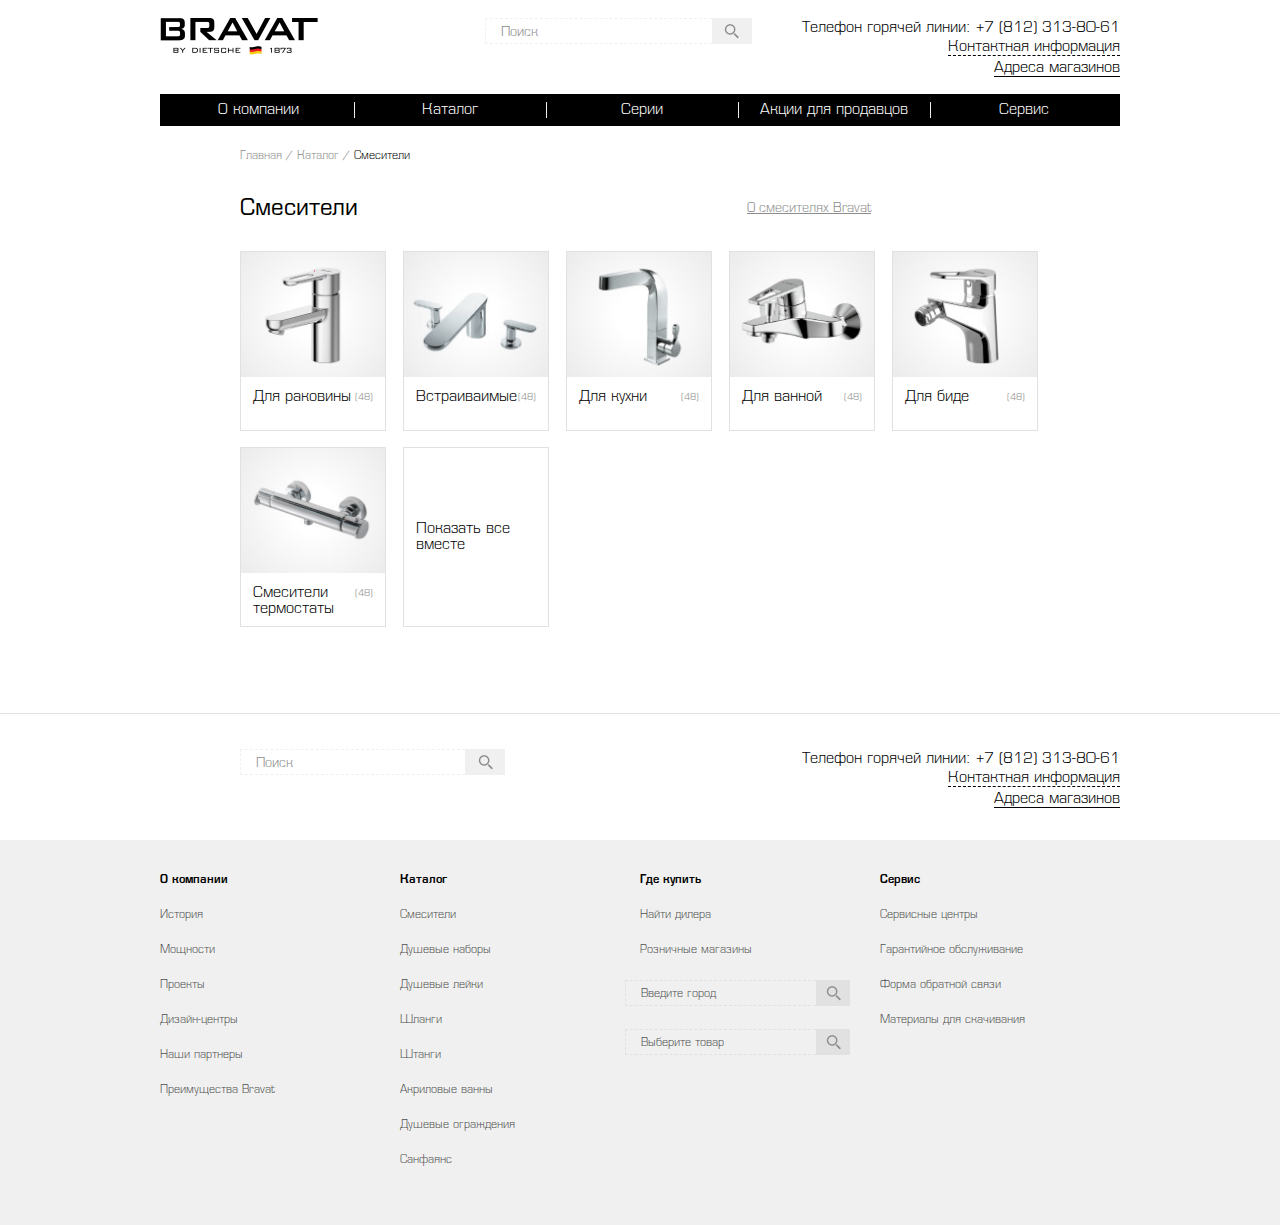
<file: catalog-inner2.html>
<!DOCTYPE html>
<html>
<head>
    <meta charset="UTF-8">
    <meta http-equiv="X-UA-Compatible" content="IE=edge">
    <meta name="viewport" content="width=device-width, initial-scale=1">
    
    <title>Брават - Смесители</title>
    
    <link rel="stylesheet" href="mcss/style.css">
    
    <!--[if lt IE 9]> <script src="https://oss.maxcdn.com/libs/html5shiv/3.7.0/html5shiv.js"></script> <![endif]--> 

</head>
<body>
	<!-- Хедер страницы -->
	<header>
		<div class="container">
			<div class="head-page clearfix">
				<a href="index.html" class="logo to-left">
					<h1><img src="img/logo.png" alt="Bravat" /></h1>
				</a>
				<form action="" class="to-left">
					<input type="text" placeholder="Поиск" class="input-search" />
					<input type="submit" value="Найти" class="submit-search" />
				</form>
				<div class="contacts to-right">
					<p>Телефон горячей линии: +7 (812) 313-80-61</p>
					<p>
						<div class="link-dashed link-popup">
							Контактная информация
							<div class="popup popup-contact">
								<p class="head">Контактная информация</p>
								<p>ООО «БРАВАТ»</p>
								<p>195027, Санкт-Петербург Свердловская набережная, 44 Д
									5 этаж, бизнес-центр «Лето»</p>
								<p>Тел./факс: +7 (812) 642 46 68</p>
								<p class="margin-bottom">E-mail: info@bravat.info</p>
								<a href="#">Адреса магазинов</a>
								<a href="#">Сервисные центы</a>
								<a href="#">Форма обратной связи</a>
							</div>
						</div>
					</p>
					<p><a href="#" class="link-line">Адреса магазинов</a></p>
				</div>
			</div>
			<!-- navigation -->
			<nav>
				<ul class="clearfix">
					<li>
						<a href="company.html">О компании</a>
						<ul class="small-submenu">
							<li><a href="#">История</a></li>
							<li><a href="#">История</a></li>
							<li><a href="#">История</a></li>
							<li><a href="#">История</a></li>
							<li><a href="#">История</a></li>
							<li><a href="#">Преимущества Bravat</a></li>
						</ul>
					</li>
					<li>
						<a href="catalog.html">Каталог</a>
						
						<div class="big-submenu clearfix">
							
							<div class="row-1">
								<ul>
									<li><a href="#">Сместители</a></li>
									<li><a href="#">Сместители</a></li>
									<li><a href="#">Сместители</a></li>
									<li><a href="#">Сместители</a></li>
									<li><a href="#">Сместители</a></li>
									<li><a href="#">Сместители</a></li>
									<li><a href="#">Сместители</a></li>
									<li><a href="#">Сместители</a></li>
									<li><a href="#">Сместители</a></li>
								</ul>
							</div>

							<div class="row-2">
								<ul>
									<li><a href="#">Сместители</a></li>
									<li><a href="#">Сместители</a></li>
									<li><a href="#">Сместители</a></li>
									<li><a href="#">Сместители</a></li>
								</ul>
							</div>

							<div class="row-3 cataloge default-skin">
								<a href="#" class="item clearfix">
									<div class="name to-left">Waterfall</div>
									<div class="article to-left">F1371673C</div>
									<div class="image to-left"><img src="img/card-pager-3.jpg" alt="" /></div>
								</a>
								<a href="#" class="item clearfix">
									<div class="name to-left">Waterfall</div>
									<div class="article to-left">F1371673C</div>
									<div class="image to-left"><img src="img/card-pager-3.jpg" alt="" /></div>
								</a>
								<a href="#" class="item clearfix">
									<div class="name to-left">Waterfall</div>
									<div class="article to-left">F1371673C</div>
									<div class="image to-left"><img src="img/card-pager-3.jpg" alt="" /></div>
								</a>
								<a href="#" class="item clearfix">
									<div class="name to-left">Waterfall</div>
									<div class="article to-left">F1371673C</div>
									<div class="image to-left"><img src="img/card-pager-3.jpg" alt="" /></div>
								</a>
								<a href="#" class="item clearfix">
									<div class="name to-left">Waterfall</div>
									<div class="article to-left">F1371673C</div>
									<div class="image to-left"><img src="img/card-pager-3.jpg" alt="" /></div>
								</a>
								<a href="#" class="item clearfix">
									<div class="name to-left">Waterfall</div>
									<div class="article to-left">F1371673C</div>
									<div class="image to-left"><img src="img/card-pager-3.jpg" alt="" /></div>
								</a>
								<a href="#" class="item clearfix">
									<div class="name to-left">Waterfall</div>
									<div class="article to-left">F1371673C</div>
									<div class="image to-left"><img src="img/card-pager-3.jpg" alt="" /></div>
								</a>
								<a href="#" class="item clearfix">
									<div class="name to-left">Waterfall</div>
									<div class="article to-left">F1371673C</div>
									<div class="image to-left"><img src="img/card-pager-3.jpg" alt="" /></div>
								</a>
								<a href="#" class="item clearfix">
									<div class="name to-left">Waterfall</div>
									<div class="article to-left">F1371673C</div>
									<div class="image to-left"><img src="img/card-pager-3.jpg" alt="" /></div>
								</a>
								<a href="#" class="item clearfix">
									<div class="name to-left">Waterfall</div>
									<div class="article to-left">F1371673C</div>
									<div class="image to-left"><img src="img/card-pager-3.jpg" alt="" /></div>
								</a>
								<a href="#" class="item clearfix">
									<div class="name to-left">Waterfall</div>
									<div class="article to-left">F1371673C</div>
									<div class="image to-left"><img src="img/card-pager-3.jpg" alt="" /></div>
								</a>
								<a href="#" class="item clearfix">
									<div class="name to-left">Waterfall</div>
									<div class="article to-left">F1371673C</div>
									<div class="image to-left"><img src="img/card-pager-3.jpg" alt="" /></div>
								</a>
								<a href="#" class="item clearfix">
									<div class="name to-left">Waterfall</div>
									<div class="article to-left">F1371673C</div>
									<div class="image to-left"><img src="img/card-pager-3.jpg" alt="" /></div>
								</a>
								<a href="#" class="item clearfix">
									<div class="name to-left">Waterfall</div>
									<div class="article to-left">F1371673C</div>
									<div class="image to-left"><img src="img/card-pager-3.jpg" alt="" /></div>
								</a>
								<a href="#" class="item clearfix">
									<div class="name to-left">Waterfall</div>
									<div class="article to-left">F1371673C</div>
									<div class="image to-left"><img src="img/card-pager-3.jpg" alt="" /></div>
								</a>

							</div>

						</div>

					</li>
					<li><a href="design-series.html">Серии</a></li>
					<li><a href="action-1.html">Акции для продавцов</a></li>
					<li>
						<a href="#">Сервис</a>
						<ul class="small-submenu">
							<li><a href="#">История</a></li>
							<li><a href="#">История</a></li>
							<li><a href="#">История</a></li>
							<li><a href="#">История</a></li>
							<li><a href="#">История</a></li>
							<li><a href="#">Преимущества Bravat</a></li>
						</ul>
					</li>
				</ul>
			</nav>
		</div>
	</header>
	
	<!-- Общий блок с враппером в 800px -->
	<div class="wrapper-block">
		<!-- Хлебные крошки -->
		<article class="breadcrumbs">
			<a href="index.html">Главная</a>
			<a href="catalog.html">Каталог</a>
			<p>Смесители</p>
		</article>
		
		<!-- Блок - мы производим -->
		<section class="all-catalog">
			<h1 class="headline">Смесители <a href="#">О смесителях Bravat</a></h1>
			<div class="products catalog">
				<a href="catalog-inner3.html" class="goods">
					<img src="img/mixer-product.jpg" alt="">
					<p class="name">Для раковины</p>
					<p class="number">(48)</p>
				</a>
				<a href="#" class="goods">
					<img src="img/mixer-product2.jpg" alt="">
					<p class="name">Встраиваимые</p>
					<p class="number">(48)</p>
				</a>
				<a href="#" class="goods">
					<img src="img/mixer-product3.jpg" alt="">
					<p class="name">Для кухни</p>
					<p class="number">(48)</p>
				</a>
				<a href="#" class="goods">
					<img src="img/mixer-product4.jpg" alt="">
					<p class="name">Для ванной</p>
					<p class="number">(48)</p>
				</a>
				<a href="#" class="goods">
					<img src="img/mixer-product5.jpg" alt="">
					<p class="name">Для биде</p>
					<p class="number">(48)</p>
				</a>
				<a href="#" class="goods">
					<img src="img/mixer-product6.jpg" alt="">
					<p class="name">Смесители термостаты</p>
					<p class="number">(48)</p>
				</a>
				<a href="#" class="goods all-link">
					<div class="table">
						<p>Показать все вместе</p>
					</div>
				</a>
			</div>
		</section>		
	</div>

	<!-- Блок с поиском и контактной информацией -->
	<div class="contact-info">
		<div class="container clearfix">
			<form action="" class="to-left">
				<input type="text" placeholder="Поиск" class="input-search" />
				<input type="submit" value="Найти" class="submit-search" />
			</form>
			<div class="contacts to-right">
				<p>Телефон горячей линии: +7 (812) 313-80-61</p>
				<p>
					<div class="link-dashed link-popup">
						Контактная информация
						<div class="popup popup-contact">
							<p class="head">Контактная информация</p>
							<p>ООО «БРАВАТ»</p>
							<p>195027, Санкт-Петербург Свердловская набережная, 44 Д
								5 этаж, бизнес-центр «Лето»</p>
							<p>Тел./факс: +7 (812) 642 46 68</p>
							<p class="margin-bottom">E-mail: info@bravat.info</p>
							<a href="#">Адреса магазинов</a>
							<a href="#">Сервисные центы</a>
							<a href="#">Форма обратной связи</a>
						</div>
					</div>
				</p>
				<p><a href="#" class="link-line">Адреса магазинов</a></p>
			</div>
		</div>
	</div>
	
	<!-- Подвал сайте -->
	<footer>
		<div class="container clearfix">
			<ul class="navigation">
				<li class="head">О компании</li>
				<li><a href="#">История</a></li>
				<li><a href="#">Мощности</a></li>
				<li><a href="#">Проекты</a></li>
				<li><a href="#">Дизайн-центры</a></li>
				<li><a href="#">Наши партнеры</a></li>
				<li><a href="#">Преимущества Bravat</a></li>
			</ul>
			<ul class="navigation">
				<li class="head">Каталог</li>
				<li><a href="#">Смесители</a></li>
				<li><a href="#">Душевые наборы</a></li>
				<li><a href="#">Душевые лейки</a></li>
				<li><a href="#">Шланги</a></li>
				<li><a href="#">Штанги</a></li>
				<li><a href="#">Акриловые ванны</a></li>
				<li><a href="#">Душевые ограждения</a></li>
				<li><a href="#">Санфаянс</a></li>
			</ul>
			<ul class="navigation">
				<li class="head">Где купить</li>
				<li><a href="#">Найти дилера</a></li>
				<li><a href="#">Розничные магазины</a></li>
				<li>
					<form action="" class="clearfix">
						<input type="text" placeholder="Введите город" class="input-search" />
						<input type="submit" value="Найти" class="submit-search" />
					</form>
				</li>
				<li>
					<form action="" class="clearfix">
						<input type="text" placeholder="Выберите товар" class="input-search" />
						<input type="submit" value="Найти" class="submit-search" />
					</form>
				</li>
			</ul>
			<ul class="navigation">
				<li class="head">Сервис</li>
				<li><a href="#">Сервисные центры</a></li>
				<li><a href="#">Гарантийное обслуживание</a></li>
				<li><a href="#">Форма обратной связи</a></li>
				<li><a href="#">Материалы для скачивания</a></li>
			</ul>				
		</div>
	</footer>


    

    <script src="js/plugins.js"></script>
    <!-- <script src="js/min/script.min.js"></script> -->
    <script src="js/script.js"></script>

</body>
</html>
</file>
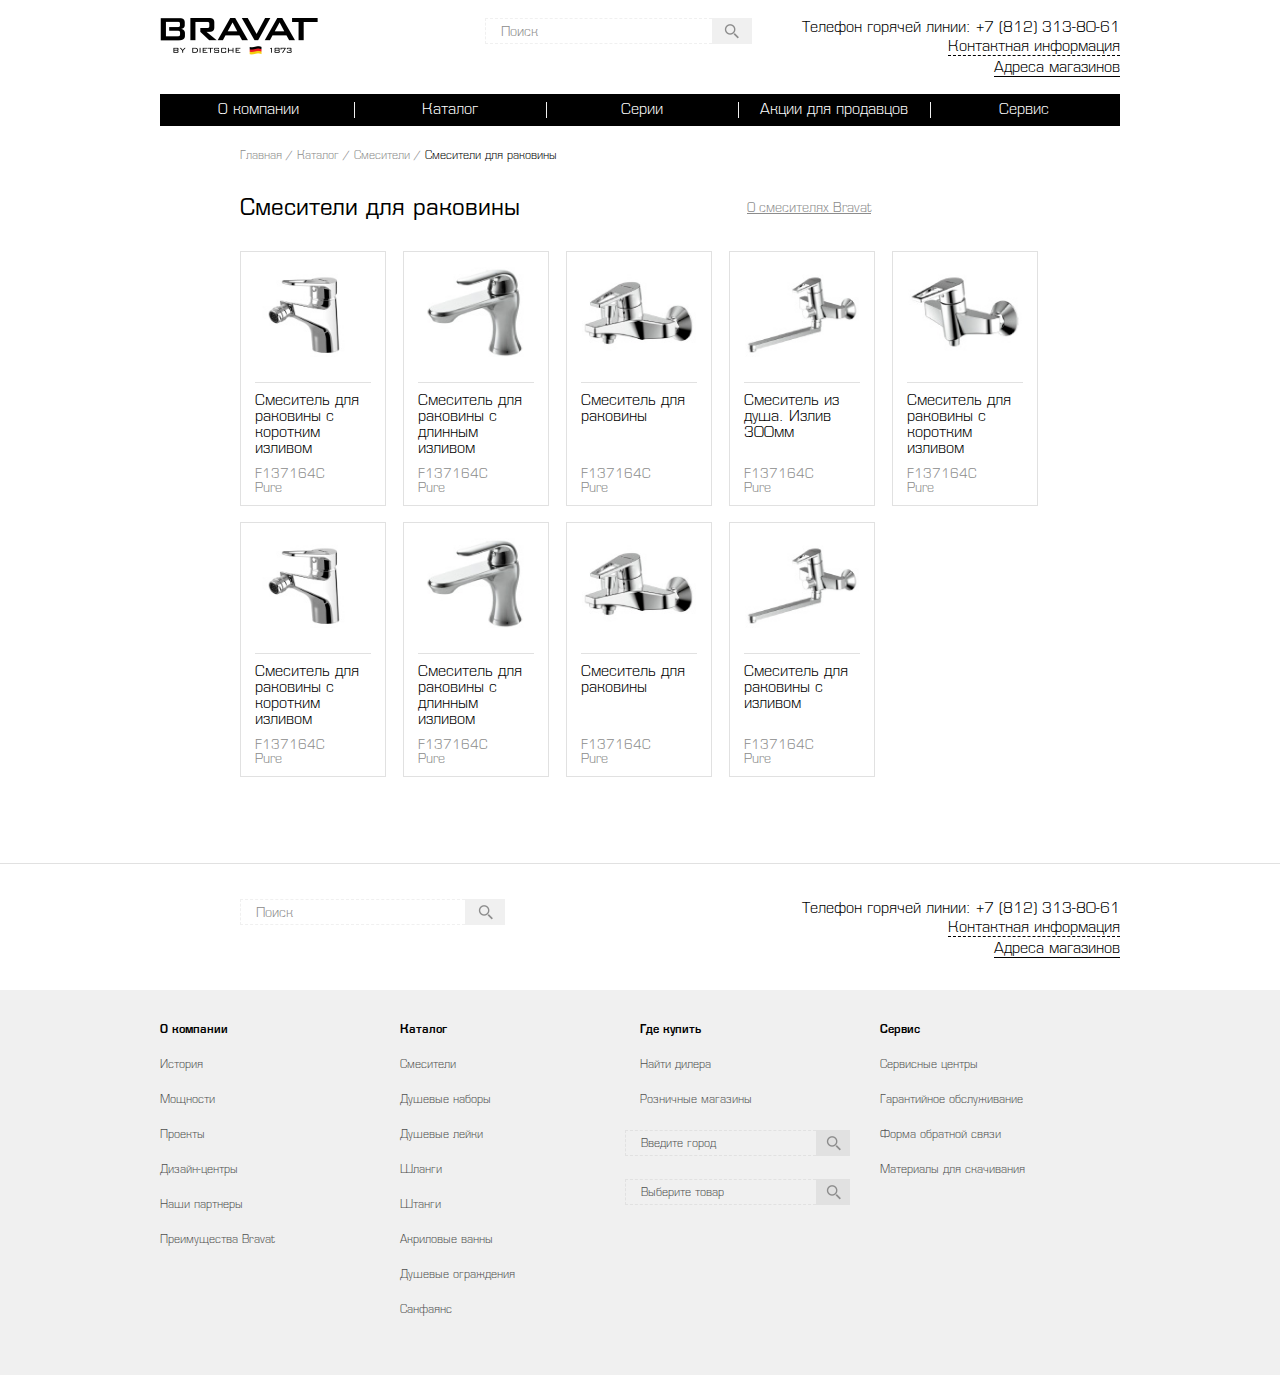
<file: catalog-inner3.html>
<!DOCTYPE html>
<html>
<head>
    <meta charset="UTF-8">
    <meta http-equiv="X-UA-Compatible" content="IE=edge">
    <meta name="viewport" content="width=device-width, initial-scale=1">
    
    <title>Брават - Смесители для раковины</title>
    
    <link rel="stylesheet" href="mcss/style.css">
    
    <!--[if lt IE 9]> <script src="https://oss.maxcdn.com/libs/html5shiv/3.7.0/html5shiv.js"></script> <![endif]--> 

</head>
<body>
	<!-- Хедер страницы -->
	<header>
		<div class="container">
			<div class="head-page clearfix">
				<a href="index.html" class="logo to-left">
					<h1><img src="img/logo.png" alt="Bravat" /></h1>
				</a>
				<form action="" class="to-left">
					<input type="text" placeholder="Поиск" class="input-search" />
					<input type="submit" value="Найти" class="submit-search" />
				</form>
				<div class="contacts to-right">
					<p>Телефон горячей линии: +7 (812) 313-80-61</p>
					<p>
						<div class="link-dashed link-popup">
							Контактная информация
							<div class="popup popup-contact">
								<p class="head">Контактная информация</p>
								<p>ООО «БРАВАТ»</p>
								<p>195027, Санкт-Петербург Свердловская набережная, 44 Д
									5 этаж, бизнес-центр «Лето»</p>
								<p>Тел./факс: +7 (812) 642 46 68</p>
								<p class="margin-bottom">E-mail: info@bravat.info</p>
								<a href="#">Адреса магазинов</a>
								<a href="#">Сервисные центы</a>
								<a href="#">Форма обратной связи</a>
							</div>
						</div>
					</p>
					<p><a href="#" class="link-line">Адреса магазинов</a></p>
				</div>
			</div>
			<!-- navigation -->
			<nav>
				<ul class="clearfix">
					<li>
						<a href="company.html">О компании</a>
						<ul class="small-submenu">
							<li><a href="#">История</a></li>
							<li><a href="#">История</a></li>
							<li><a href="#">История</a></li>
							<li><a href="#">История</a></li>
							<li><a href="#">История</a></li>
							<li><a href="#">Преимущества Bravat</a></li>
						</ul>
					</li>
					<li>
						<a href="catalog.html">Каталог</a>
						
						<div class="big-submenu clearfix">
							
							<div class="row-1">
								<ul>
									<li><a href="#">Сместители</a></li>
									<li><a href="#">Сместители</a></li>
									<li><a href="#">Сместители</a></li>
									<li><a href="#">Сместители</a></li>
									<li><a href="#">Сместители</a></li>
									<li><a href="#">Сместители</a></li>
									<li><a href="#">Сместители</a></li>
									<li><a href="#">Сместители</a></li>
									<li><a href="#">Сместители</a></li>
								</ul>
							</div>

							<div class="row-2">
								<ul>
									<li><a href="#">Сместители</a></li>
									<li><a href="#">Сместители</a></li>
									<li><a href="#">Сместители</a></li>
									<li><a href="#">Сместители</a></li>
								</ul>
							</div>

							<div class="row-3 cataloge default-skin">
								<a href="#" class="item clearfix">
									<div class="name to-left">Waterfall</div>
									<div class="article to-left">F1371673C</div>
									<div class="image to-left"><img src="img/card-pager-3.jpg" alt="" /></div>
								</a>
								<a href="#" class="item clearfix">
									<div class="name to-left">Waterfall</div>
									<div class="article to-left">F1371673C</div>
									<div class="image to-left"><img src="img/card-pager-3.jpg" alt="" /></div>
								</a>
								<a href="#" class="item clearfix">
									<div class="name to-left">Waterfall</div>
									<div class="article to-left">F1371673C</div>
									<div class="image to-left"><img src="img/card-pager-3.jpg" alt="" /></div>
								</a>
								<a href="#" class="item clearfix">
									<div class="name to-left">Waterfall</div>
									<div class="article to-left">F1371673C</div>
									<div class="image to-left"><img src="img/card-pager-3.jpg" alt="" /></div>
								</a>
								<a href="#" class="item clearfix">
									<div class="name to-left">Waterfall</div>
									<div class="article to-left">F1371673C</div>
									<div class="image to-left"><img src="img/card-pager-3.jpg" alt="" /></div>
								</a>
								<a href="#" class="item clearfix">
									<div class="name to-left">Waterfall</div>
									<div class="article to-left">F1371673C</div>
									<div class="image to-left"><img src="img/card-pager-3.jpg" alt="" /></div>
								</a>
								<a href="#" class="item clearfix">
									<div class="name to-left">Waterfall</div>
									<div class="article to-left">F1371673C</div>
									<div class="image to-left"><img src="img/card-pager-3.jpg" alt="" /></div>
								</a>
								<a href="#" class="item clearfix">
									<div class="name to-left">Waterfall</div>
									<div class="article to-left">F1371673C</div>
									<div class="image to-left"><img src="img/card-pager-3.jpg" alt="" /></div>
								</a>
								<a href="#" class="item clearfix">
									<div class="name to-left">Waterfall</div>
									<div class="article to-left">F1371673C</div>
									<div class="image to-left"><img src="img/card-pager-3.jpg" alt="" /></div>
								</a>
								<a href="#" class="item clearfix">
									<div class="name to-left">Waterfall</div>
									<div class="article to-left">F1371673C</div>
									<div class="image to-left"><img src="img/card-pager-3.jpg" alt="" /></div>
								</a>
								<a href="#" class="item clearfix">
									<div class="name to-left">Waterfall</div>
									<div class="article to-left">F1371673C</div>
									<div class="image to-left"><img src="img/card-pager-3.jpg" alt="" /></div>
								</a>
								<a href="#" class="item clearfix">
									<div class="name to-left">Waterfall</div>
									<div class="article to-left">F1371673C</div>
									<div class="image to-left"><img src="img/card-pager-3.jpg" alt="" /></div>
								</a>
								<a href="#" class="item clearfix">
									<div class="name to-left">Waterfall</div>
									<div class="article to-left">F1371673C</div>
									<div class="image to-left"><img src="img/card-pager-3.jpg" alt="" /></div>
								</a>
								<a href="#" class="item clearfix">
									<div class="name to-left">Waterfall</div>
									<div class="article to-left">F1371673C</div>
									<div class="image to-left"><img src="img/card-pager-3.jpg" alt="" /></div>
								</a>
								<a href="#" class="item clearfix">
									<div class="name to-left">Waterfall</div>
									<div class="article to-left">F1371673C</div>
									<div class="image to-left"><img src="img/card-pager-3.jpg" alt="" /></div>
								</a>

							</div>

						</div>

					</li>
					<li><a href="design-series.html">Серии</a></li>
					<li><a href="action-1.html">Акции для продавцов</a></li>
					<li>
						<a href="#">Сервис</a>
						<ul class="small-submenu">
							<li><a href="#">История</a></li>
							<li><a href="#">История</a></li>
							<li><a href="#">История</a></li>
							<li><a href="#">История</a></li>
							<li><a href="#">История</a></li>
							<li><a href="#">Преимущества Bravat</a></li>
						</ul>
					</li>
				</ul>
			</nav>
		</div>
	</header>
	
	<!-- Общий блок с враппером в 800px -->
	<div class="wrapper-block">
		<!-- Хлебные крошки -->
		<article class="breadcrumbs">
			<a href="index.html">Главная</a>
			<a href="catalog.html">Каталог</a>
			<a href="catalog-inner2.html">Смесители</a>
			<p>Смесители для раковины</p>
		</article>
		
		<!-- Блок - Смесители для раковины -->
		<section class="all-catalog">
			<h1 class="headline">Смесители для раковины <a href="#" class="link-modal-catalog">О смесителях Bravat</a></h1>
			<div class="popular-products catalog">
				<a href="#" class="goods">
					<img src="img/popular-product1.jpg" alt="">
					<p class="name">Смеситель для раковины с коротким изливом</p>
					<p class="number">F137164C <span>Pure</span></p>
				</a>
				<a href="#" class="goods">
					<img src="img/popular-product2.jpg" alt="">
					<p class="name">Смеситель для раковины с длинным изливом</p>
					<p class="number">F137164C <span>Pure</span></p>
				</a>
				<a href="#" class="goods">
					<img src="img/popular-product3.jpg" alt="">
					<p class="name">Смеситель для раковины</p>
					<p class="number">F137164C <span>Pure</span></p>
				</a>
				<a href="#" class="goods">
					<img src="img/popular-product4.jpg" alt="">
					<p class="name">Смеситель из душа. Излив 300мм</p>
					<p class="number">F137164C <span>Pure</span></p>
				</a>
				<a href="#" class="goods">
					<img src="img/popular-product5.jpg" alt="">
					<p class="name">Смеситель для раковины с коротким изливом</p>
					<p class="number">F137164C <span>Pure</span></p>
				</a>
				<a href="#" class="goods">
					<img src="img/popular-product1.jpg" alt="">
					<p class="name">Смеситель для раковины с коротким изливом</p>
					<p class="number">F137164C <span>Pure</span></p>
				</a>
				<a href="#" class="goods">
					<img src="img/popular-product2.jpg" alt="">
					<p class="name">Смеситель для раковины с длинным изливом</p>
					<p class="number">F137164C <span>Pure</span></p>
				</a>
				<a href="#" class="goods">
					<img src="img/popular-product3.jpg" alt="">
					<p class="name">Смеситель для раковины</p>
					<p class="number">F137164C <span>Pure</span></p>
				</a>
				<a href="#" class="goods">
					<img src="img/popular-product4.jpg" alt="">
					<p class="name">Смеситель для раковины с изливом</p>
					<p class="number">F137164C <span>Pure</span></p>
				</a>
				
			</div>
		</section>		
	</div>

	<!-- Блок с поиском и контактной информацией -->
	<div class="contact-info">
		<div class="container clearfix">
			<form action="" class="to-left">
				<input type="text" placeholder="Поиск" class="input-search" />
				<input type="submit" value="Найти" class="submit-search" />
			</form>
			<div class="contacts to-right">
				<p>Телефон горячей линии: +7 (812) 313-80-61</p>
				<p>
					<div class="link-dashed link-popup">
						Контактная информация
						<div class="popup popup-contact">
							<p class="head">Контактная информация</p>
							<p>ООО «БРАВАТ»</p>
							<p>195027, Санкт-Петербург Свердловская набережная, 44 Д
								5 этаж, бизнес-центр «Лето»</p>
							<p>Тел./факс: +7 (812) 642 46 68</p>
							<p class="margin-bottom">E-mail: info@bravat.info</p>
							<a href="#">Адреса магазинов</a>
							<a href="#">Сервисные центы</a>
							<a href="#">Форма обратной связи</a>
						</div>
					</div>
				</p>
				<p><a href="#" class="link-line">Адреса магазинов</a></p>
			</div>
		</div>
	</div>
	
	<!-- Подвал сайте -->
	<footer>
		<div class="container clearfix">
			<ul class="navigation">
				<li class="head">О компании</li>
				<li><a href="#">История</a></li>
				<li><a href="#">Мощности</a></li>
				<li><a href="#">Проекты</a></li>
				<li><a href="#">Дизайн-центры</a></li>
				<li><a href="#">Наши партнеры</a></li>
				<li><a href="#">Преимущества Bravat</a></li>
			</ul>
			<ul class="navigation">
				<li class="head">Каталог</li>
				<li><a href="#">Смесители</a></li>
				<li><a href="#">Душевые наборы</a></li>
				<li><a href="#">Душевые лейки</a></li>
				<li><a href="#">Шланги</a></li>
				<li><a href="#">Штанги</a></li>
				<li><a href="#">Акриловые ванны</a></li>
				<li><a href="#">Душевые ограждения</a></li>
				<li><a href="#">Санфаянс</a></li>
			</ul>
			<ul class="navigation">
				<li class="head">Где купить</li>
				<li><a href="#">Найти дилера</a></li>
				<li><a href="#">Розничные магазины</a></li>
				<li>
					<form action="" class="clearfix">
						<input type="text" placeholder="Введите город" class="input-search" />
						<input type="submit" value="Найти" class="submit-search" />
					</form>
				</li>
				<li>
					<form action="" class="clearfix">
						<input type="text" placeholder="Выберите товар" class="input-search" />
						<input type="submit" value="Найти" class="submit-search" />
					</form>
				</li>
			</ul>
			<ul class="navigation">
				<li class="head">Сервис</li>
				<li><a href="#">Сервисные центры</a></li>
				<li><a href="#">Гарантийное обслуживание</a></li>
				<li><a href="#">Форма обратной связи</a></li>
				<li><a href="#">Материалы для скачивания</a></li>
			</ul>				
		</div>
	</footer>

    <div class="box-modal" id="modalCatalog" style="display:none">
    	<div class="head-modal">
    		<h5>О других преимуществах продукции Bravat</h5>
    		<a href="#" class="box-modal_close arcticmodal-close">
    			<img src="img/modal-close.png" alt="" />
    		</a>
    	</div>
        <div class="container modal-catalog">
	        <div class="row">
	        	<div class="column column4">
	        		<img src="img/image.jpg" alt="">
	        	</div>
	        	<div class="column column8">
	        		<h4><a href="#">О штангах Bravat</a></h4>
	        		<p>Нам доверяют по всему миру такие компании, как OBI, Amazon, Price Pfister, American Standart, Moen, сети отелей Hilton, Sofitel, Hyatt, Regent Hotels, Holiday Inn и другие.по всему миру такие компании, как OBI, Amazon, Price Pfister, American Standart, Moen, сети отелей Hilton, Sofitel, Amazon, Price Pfister, American Standart, Moen, сети отелей Hilton, Sofitel</p>
	        	</div>
	        </div>
	        <div class="row">
	        	<div class="column column4">
	        		<img src="img/image2.jpg" alt="">
	        	</div>
	        	<div class="column column8">
	        		<h4><a href="#">О штангах Bravat</a></h4>
	        		<p>Нам доверяют по всему миру такие компании, как OBI, Amazon, Price Pfister, American Standart, Moen, сети отелей Hilton, Sofitel, Hyatt, Regent Hotels, Holiday Inn и другие.по всему миру такие компании, как OBI, Amazon, Price Pfister, American Standart, Moen, сети отелей Hilton, Sofitel, Amazon, Price Pfister, American Standart, Moen, сети отелей Hilton, Sofitel</p>
	        	</div>
	        </div>
	        <div class="row">
	        	<div class="column column4">
	        		<img src="img/image3.jpg" alt="">
	        	</div>
	        	<div class="column column8">
	        		<h4><a href="#">О штангах Bravat</a></h4>
	        		<p>Нам доверяют по всему миру такие компании, как OBI, Amazon, Price Pfister, American Standart, Moen, сети отелей Hilton, Sofitel, Hyatt, Regent Hotels, Holiday Inn и другие.по всему миру такие компании, как OBI, Amazon, Price Pfister, American Standart, Moen, сети отелей Hilton, Sofitel, Amazon, Price Pfister, American Standart, Moen, сети отелей Hilton, Sofitel</p>
	        	</div>
	        </div>
	        <div class="row">
	        	<div class="column column4">
	        		<img src="img/image4.jpg" alt="">
	        	</div>
	        	<div class="column column8">
	        		<h4><a href="#">О штангах Bravat</a></h4>
	        		<p>Нам доверяют по всему миру такие компании, как OBI, Amazon, Price Pfister, American Standart, Moen, сети отелей Hilton, Sofitel, Hyatt, Regent Hotels, Holiday Inn и другие.по всему миру такие компании, как OBI, Amazon, Price Pfister, American Standart, Moen, сети отелей Hilton, Sofitel, Amazon, Price Pfister, American Standart, Moen, сети отелей Hilton, Sofitel</p>
	        	</div>
	        </div>
	        <div class="row">
	        	<div class="column column4">
	        		<img src="img/image5.jpg" alt="">
	        	</div>
	        	<div class="column column8">
	        		<h4><a href="#">О штангах Bravat</a></h4>
	        		<p>Нам доверяют по всему миру такие компании, как OBI, Amazon, Price Pfister, American Standart, Moen, сети отелей Hilton, Sofitel, Hyatt, Regent Hotels, Holiday Inn и другие.по всему миру такие компании, как OBI, Amazon, Price Pfister, American Standart, Moen, сети отелей Hilton, Sofitel, Amazon, Price Pfister, American Standart, Moen, сети отелей Hilton, Sofitel</p>
	        	</div>
	        </div>
	        <div class="row">
	        	<div class="column column4">
	        		<img src="img/image6.jpg" alt="">
	        	</div>
	        	<div class="column column8">
	        		<h4><a href="#">О штангах Bravat</a></h4>
	        		<p>Нам доверяют по всему миру такие компании, как OBI, Amazon, Price Pfister, American Standart, Moen, сети отелей Hilton, Sofitel, Hyatt, Regent Hotels, Holiday Inn и другие.по всему миру такие компании, как OBI, Amazon, Price Pfister, American Standart, Moen, сети отелей Hilton, Sofitel, Amazon, Price Pfister, American Standart, Moen, сети отелей Hilton, Sofitel</p>
	        	</div>
	        </div>
	        <div class="row">
	        	<div class="column column4">
	        		<img src="img/image7.jpg" alt="">
	        	</div>
	        	<div class="column column8">
	        		<h4><a href="#">О штангах Bravat</a></h4>
	        		<p>Нам доверяют по всему миру такие компании, как OBI, Amazon, Price Pfister, American Standart, Moen, сети отелей Hilton, Sofitel, Hyatt, Regent Hotels, Holiday Inn и другие.по всему миру такие компании, как OBI, Amazon, Price Pfister, American Standart, Moen, сети отелей Hilton, Sofitel, Amazon, Price Pfister, American Standart, Moen, сети отелей Hilton, Sofitel</p>
	        	</div>
	        </div>
	        <div class="row">
	        	<div class="column column12">
	        		<h4><a href="#">О штангах Bravat</a></h4>
	        		<p>Нам доверяют по всему миру такие компании, как OBI, Amazon, Price Pfister, American Standart, Moen, сети отелей Hilton, Sofitel, Hyatt, Regent Hotels, Holiday Inn и другие.по всему миру такие компании, как OBI, Amazon, Price Pfister, American Standart, Moen, сети отелей Hilton, Sofitel, Amazon, Price Pfister, American Standart, Moen, сети отелей Hilton, Sofitel. Нам доверяют по всему миру такие компании, как OBI, Amazon, Price Pfister, American Standart, Moen, сети отелей Hilton, Sofitel, Hyatt, Regent Hotels, Holiday Inn и другие.по всему миру такие компании, как OBI, Amazon, Price Pfister, American Standart, Moen, сети отелей Hilton, Sofitel, Amazon, Price Pfister, American Standart, Moen, сети отелей Hilton, Sofitel.</p>
	        	</div>
	        </div>
        </div>
    </div>

    
   
    <script src="js/plugins.js"></script>
    <!-- <script src="js/min/script.min.js"></script> -->
    <script src="js/script.js"></script>

</body>
</html>
</file>
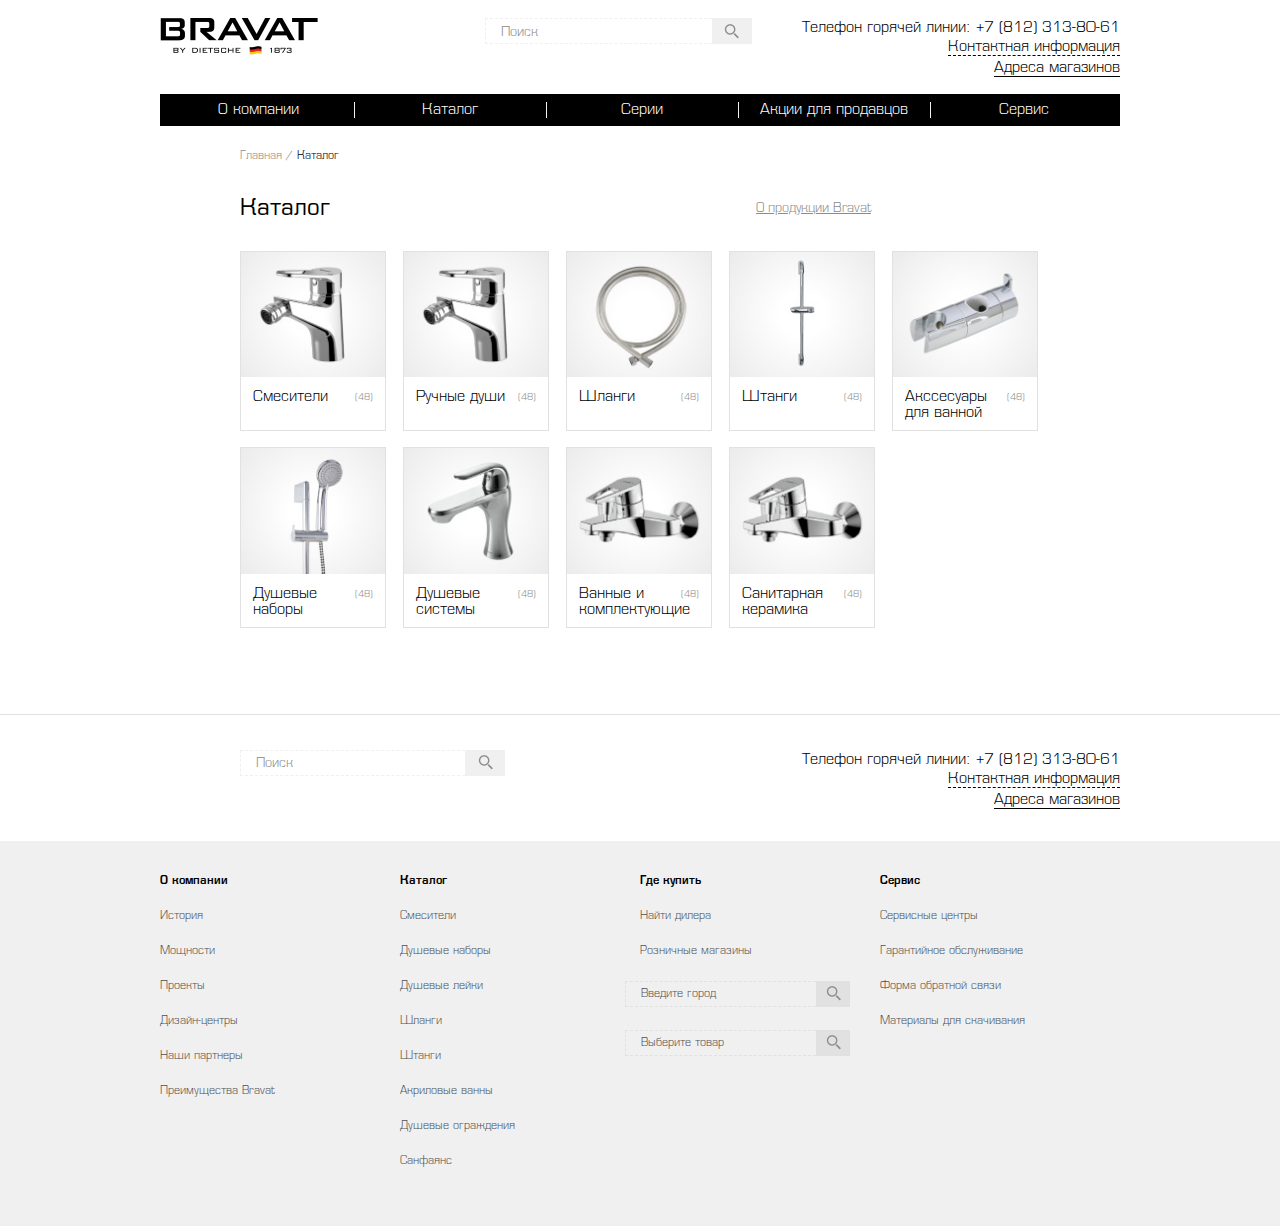
<file: catalog.html>
<!DOCTYPE html>
<html>
<head>
    <meta charset="UTF-8">
    <meta http-equiv="X-UA-Compatible" content="IE=edge">
    <meta name="viewport" content="width=device-width, initial-scale=1">
    
    <title>Брават - Каталог</title>
    
    <link rel="stylesheet" href="mcss/style.css">
    
    <!--[if lt IE 9]> <script src="https://oss.maxcdn.com/libs/html5shiv/3.7.0/html5shiv.js"></script> <![endif]--> 

</head>
<body>
	<!-- Хедер страницы -->
	<header>
		<div class="container">
			<div class="head-page clearfix">
				<a href="index.html" class="logo to-left">
					<h1><img src="img/logo.png" alt="Bravat" /></h1>
				</a>
				<form action="" class="to-left">
					<input type="text" placeholder="Поиск" class="input-search" />
					<input type="submit" value="Найти" class="submit-search" />
				</form>
				<div class="contacts to-right">
					<p>Телефон горячей линии: +7 (812) 313-80-61</p>
					<div class="link-dashed link-popup">
						Контактная информация
						<div class="popup popup-contact">
							<p class="head">Контактная информация</p>
							<p>ООО «БРАВАТ»</p>
							<p>195027, Санкт-Петербург Свердловская набережная, 44 Д
								5 этаж, бизнес-центр «Лето»</p>
							<p>Тел./факс: +7 (812) 642 46 68</p>
							<p class="margin-bottom">E-mail: info@bravat.info</p>
							<a href="#">Адреса магазинов</a>
							<a href="#">Сервисные центы</a>
							<a href="#">Форма обратной связи</a>
						</div>
					</div>
					<p><a href="#" class="link-line">Адреса магазинов</a></p>
				</div>
			</div>
			<!-- navigation -->
			<nav>
				<ul class="clearfix">
					<li>
						<a href="company.html">О компании</a>
						<ul class="small-submenu">
							<li><a href="#">История</a></li>
							<li><a href="#">История</a></li>
							<li><a href="#">История</a></li>
							<li><a href="#">История</a></li>
							<li><a href="#">История</a></li>
							<li><a href="#">Преимущества Bravat</a></li>
						</ul>
					</li>
					<li>
						<a href="catalog.html">Каталог</a>
						
						<div class="big-submenu clearfix">
							
							<div class="row-1">
								<ul>
									<li><a href="#">Сместители</a></li>
									<li><a href="#">Сместители</a></li>
									<li><a href="#">Сместители</a></li>
									<li><a href="#">Сместители</a></li>
									<li><a href="#">Сместители</a></li>
									<li><a href="#">Сместители</a></li>
									<li><a href="#">Сместители</a></li>
									<li><a href="#">Сместители</a></li>
									<li><a href="#">Сместители</a></li>
								</ul>
							</div>

							<div class="row-2">
								<ul>
									<li><a href="#">Сместители</a></li>
									<li><a href="#">Сместители</a></li>
									<li><a href="#">Сместители</a></li>
									<li><a href="#">Сместители</a></li>
								</ul>
							</div>

							<div class="row-3 cataloge default-skin">
								<a href="#" class="item clearfix">
									<div class="name to-left">Waterfall</div>
									<div class="article to-left">F1371673C</div>
									<div class="image to-left"><img src="img/card-pager-3.jpg" alt="" /></div>
								</a>
								<a href="#" class="item clearfix">
									<div class="name to-left">Waterfall</div>
									<div class="article to-left">F1371673C</div>
									<div class="image to-left"><img src="img/card-pager-3.jpg" alt="" /></div>
								</a>
								<a href="#" class="item clearfix">
									<div class="name to-left">Waterfall</div>
									<div class="article to-left">F1371673C</div>
									<div class="image to-left"><img src="img/card-pager-3.jpg" alt="" /></div>
								</a>
								<a href="#" class="item clearfix">
									<div class="name to-left">Waterfall</div>
									<div class="article to-left">F1371673C</div>
									<div class="image to-left"><img src="img/card-pager-3.jpg" alt="" /></div>
								</a>
								<a href="#" class="item clearfix">
									<div class="name to-left">Waterfall</div>
									<div class="article to-left">F1371673C</div>
									<div class="image to-left"><img src="img/card-pager-3.jpg" alt="" /></div>
								</a>
								<a href="#" class="item clearfix">
									<div class="name to-left">Waterfall</div>
									<div class="article to-left">F1371673C</div>
									<div class="image to-left"><img src="img/card-pager-3.jpg" alt="" /></div>
								</a>
								<a href="#" class="item clearfix">
									<div class="name to-left">Waterfall</div>
									<div class="article to-left">F1371673C</div>
									<div class="image to-left"><img src="img/card-pager-3.jpg" alt="" /></div>
								</a>
								<a href="#" class="item clearfix">
									<div class="name to-left">Waterfall</div>
									<div class="article to-left">F1371673C</div>
									<div class="image to-left"><img src="img/card-pager-3.jpg" alt="" /></div>
								</a>
								<a href="#" class="item clearfix">
									<div class="name to-left">Waterfall</div>
									<div class="article to-left">F1371673C</div>
									<div class="image to-left"><img src="img/card-pager-3.jpg" alt="" /></div>
								</a>
								<a href="#" class="item clearfix">
									<div class="name to-left">Waterfall</div>
									<div class="article to-left">F1371673C</div>
									<div class="image to-left"><img src="img/card-pager-3.jpg" alt="" /></div>
								</a>
								<a href="#" class="item clearfix">
									<div class="name to-left">Waterfall</div>
									<div class="article to-left">F1371673C</div>
									<div class="image to-left"><img src="img/card-pager-3.jpg" alt="" /></div>
								</a>
								<a href="#" class="item clearfix">
									<div class="name to-left">Waterfall</div>
									<div class="article to-left">F1371673C</div>
									<div class="image to-left"><img src="img/card-pager-3.jpg" alt="" /></div>
								</a>
								<a href="#" class="item clearfix">
									<div class="name to-left">Waterfall</div>
									<div class="article to-left">F1371673C</div>
									<div class="image to-left"><img src="img/card-pager-3.jpg" alt="" /></div>
								</a>
								<a href="#" class="item clearfix">
									<div class="name to-left">Waterfall</div>
									<div class="article to-left">F1371673C</div>
									<div class="image to-left"><img src="img/card-pager-3.jpg" alt="" /></div>
								</a>
								<a href="#" class="item clearfix">
									<div class="name to-left">Waterfall</div>
									<div class="article to-left">F1371673C</div>
									<div class="image to-left"><img src="img/card-pager-3.jpg" alt="" /></div>
								</a>

							</div>

						</div>

					</li>
					<li><a href="design-series.html">Серии</a></li>
					<li><a href="action-1.html">Акции для продавцов</a></li>
					<li>
						<a href="#">Сервис</a>
						<ul class="small-submenu">
							<li><a href="#">История</a></li>
							<li><a href="#">История</a></li>
							<li><a href="#">История</a></li>
							<li><a href="#">История</a></li>
							<li><a href="#">История</a></li>
							<li><a href="#">Преимущества Bravat</a></li>
						</ul>
					</li>
				</ul>
			</nav>
		</div>
	</header>
	
	<!-- Общий блок с враппером в 800px -->
	<div class="wrapper-block">
		<!-- Хлебные крошки -->
		<article class="breadcrumbs">
			<a href="index.html">Главная</a>
			<p>Каталог</p>
		</article>
		
		<!-- Блок - мы производим -->
		<section class="all-catalog">
			<h1 class="headline">Каталог <a href="#">О продукции Bravat</a></h1>
			<div class="catalog">
				<a href="catalog-inner2.html" class="goods">
					<img src="img/product1.jpg" alt="">
					<p class="name">Смесители</p>
					<p class="number">(48)</p>
				</a>
				<a href="#" class="goods">
					<img src="img/product1.jpg" alt="">
					<p class="name">Ручные души</p>
					<p class="number">(48)</p>
				</a>
				<a href="#" class="goods">
					<img src="img/product2.jpg" alt="">
					<p class="name">Шланги</p>
					<p class="number">(48)</p>
				</a>
				<a href="#" class="goods">
					<img src="img/product3.jpg" alt="">
					<p class="name">Штанги</p>
					<p class="number">(48)</p>
				</a>
				<a href="#" class="goods">
					<img src="img/product4.jpg" alt="">
					<p class="name">Акссесуары для ванной</p>
					<p class="number">(48)</p>
				</a>
				<a href="#" class="goods">
					<img src="img/product5.jpg" alt="">
					<p class="name">Душевые наборы</p>
					<p class="number">(48)</p>
				</a>
				<a href="#" class="goods">
					<img src="img/product6.jpg" alt="">
					<p class="name">Душевые системы</p>
					<p class="number">(48)</p>
				</a>
				<a href="#" class="goods">
					<img src="img/product7.jpg" alt="">
					<p class="name">Ванные и комплектующие</p>
					<p class="number">(48)</p>
				</a>
				<a href="#" class="goods">
					<img src="img/product7.jpg" alt="">
					<p class="name">Санитарная керамика</p>
					<p class="number">(48)</p>
				</a>
			</div>
		</section>		
	</div>

	<!-- Блок с поиском и контактной информацией -->
	<div class="contact-info">
		<div class="container clearfix">
			<form action="" class="to-left">
				<input type="text" placeholder="Поиск" class="input-search" />
				<input type="submit" value="Найти" class="submit-search" />
			</form>
			<div class="contacts to-right">
				<p>Телефон горячей линии: +7 (812) 313-80-61</p>
				<p>
					<div class="link-dashed link-popup">
						Контактная информация
						<div class="popup popup-contact">
							<p class="head">Контактная информация</p>
							<p>ООО «БРАВАТ»</p>
							<p>195027, Санкт-Петербург Свердловская набережная, 44 Д
								5 этаж, бизнес-центр «Лето»</p>
							<p>Тел./факс: +7 (812) 642 46 68</p>
							<p class="margin-bottom">E-mail: info@bravat.info</p>
							<a href="#">Адреса магазинов</a>
							<a href="#">Сервисные центы</a>
							<a href="#">Форма обратной связи</a>
						</div>
					</div>
				</p>
				<p><a href="#" class="link-line">Адреса магазинов</a></p>
			</div>
		</div>
	</div>
	
	<!-- Подвал сайте -->
	<footer>
		<div class="container clearfix">
			<ul class="navigation">
				<li class="head">О компании</li>
				<li><a href="#">История</a></li>
				<li><a href="#">Мощности</a></li>
				<li><a href="#">Проекты</a></li>
				<li><a href="#">Дизайн-центры</a></li>
				<li><a href="#">Наши партнеры</a></li>
				<li><a href="#">Преимущества Bravat</a></li>
			</ul>
			<ul class="navigation">
				<li class="head">Каталог</li>
				<li><a href="#">Смесители</a></li>
				<li><a href="#">Душевые наборы</a></li>
				<li><a href="#">Душевые лейки</a></li>
				<li><a href="#">Шланги</a></li>
				<li><a href="#">Штанги</a></li>
				<li><a href="#">Акриловые ванны</a></li>
				<li><a href="#">Душевые ограждения</a></li>
				<li><a href="#">Санфаянс</a></li>
			</ul>
			<ul class="navigation">
				<li class="head">Где купить</li>
				<li><a href="#">Найти дилера</a></li>
				<li><a href="#">Розничные магазины</a></li>
				<li>
					<form action="" class="clearfix">
						<input type="text" placeholder="Введите город" class="input-search" />
						<input type="submit" value="Найти" class="submit-search" />
					</form>
				</li>
				<li>
					<form action="" class="clearfix">
						<input type="text" placeholder="Выберите товар" class="input-search" />
						<input type="submit" value="Найти" class="submit-search" />
					</form>
				</li>
			</ul>
			<ul class="navigation">
				<li class="head">Сервис</li>
				<li><a href="#">Сервисные центры</a></li>
				<li><a href="#">Гарантийное обслуживание</a></li>
				<li><a href="#">Форма обратной связи</a></li>
				<li><a href="#">Материалы для скачивания</a></li>
			</ul>				
		</div>
	</footer>


    

    <script src="js/plugins.js"></script>
    <!-- <script src="js/min/script.min.js"></script> -->
    <script src="js/script.js"></script>

</body>
</html>
</file>
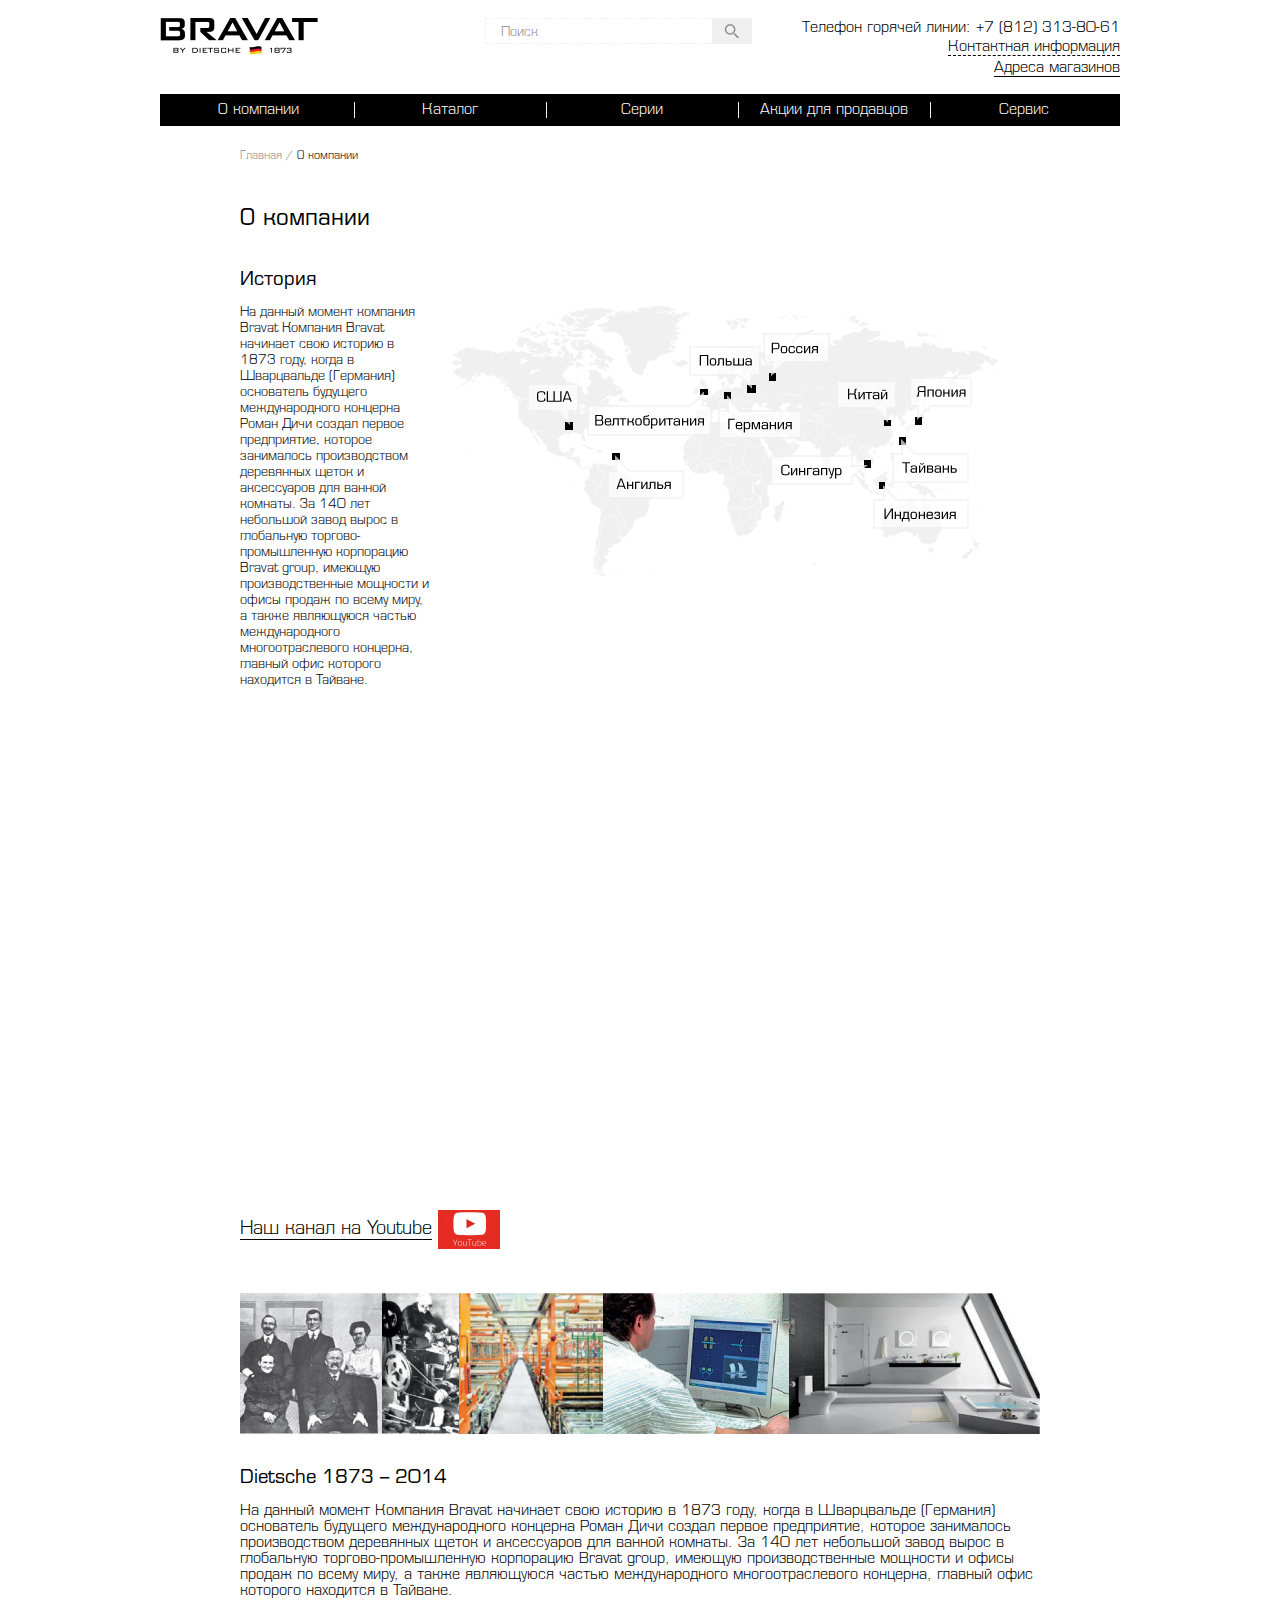
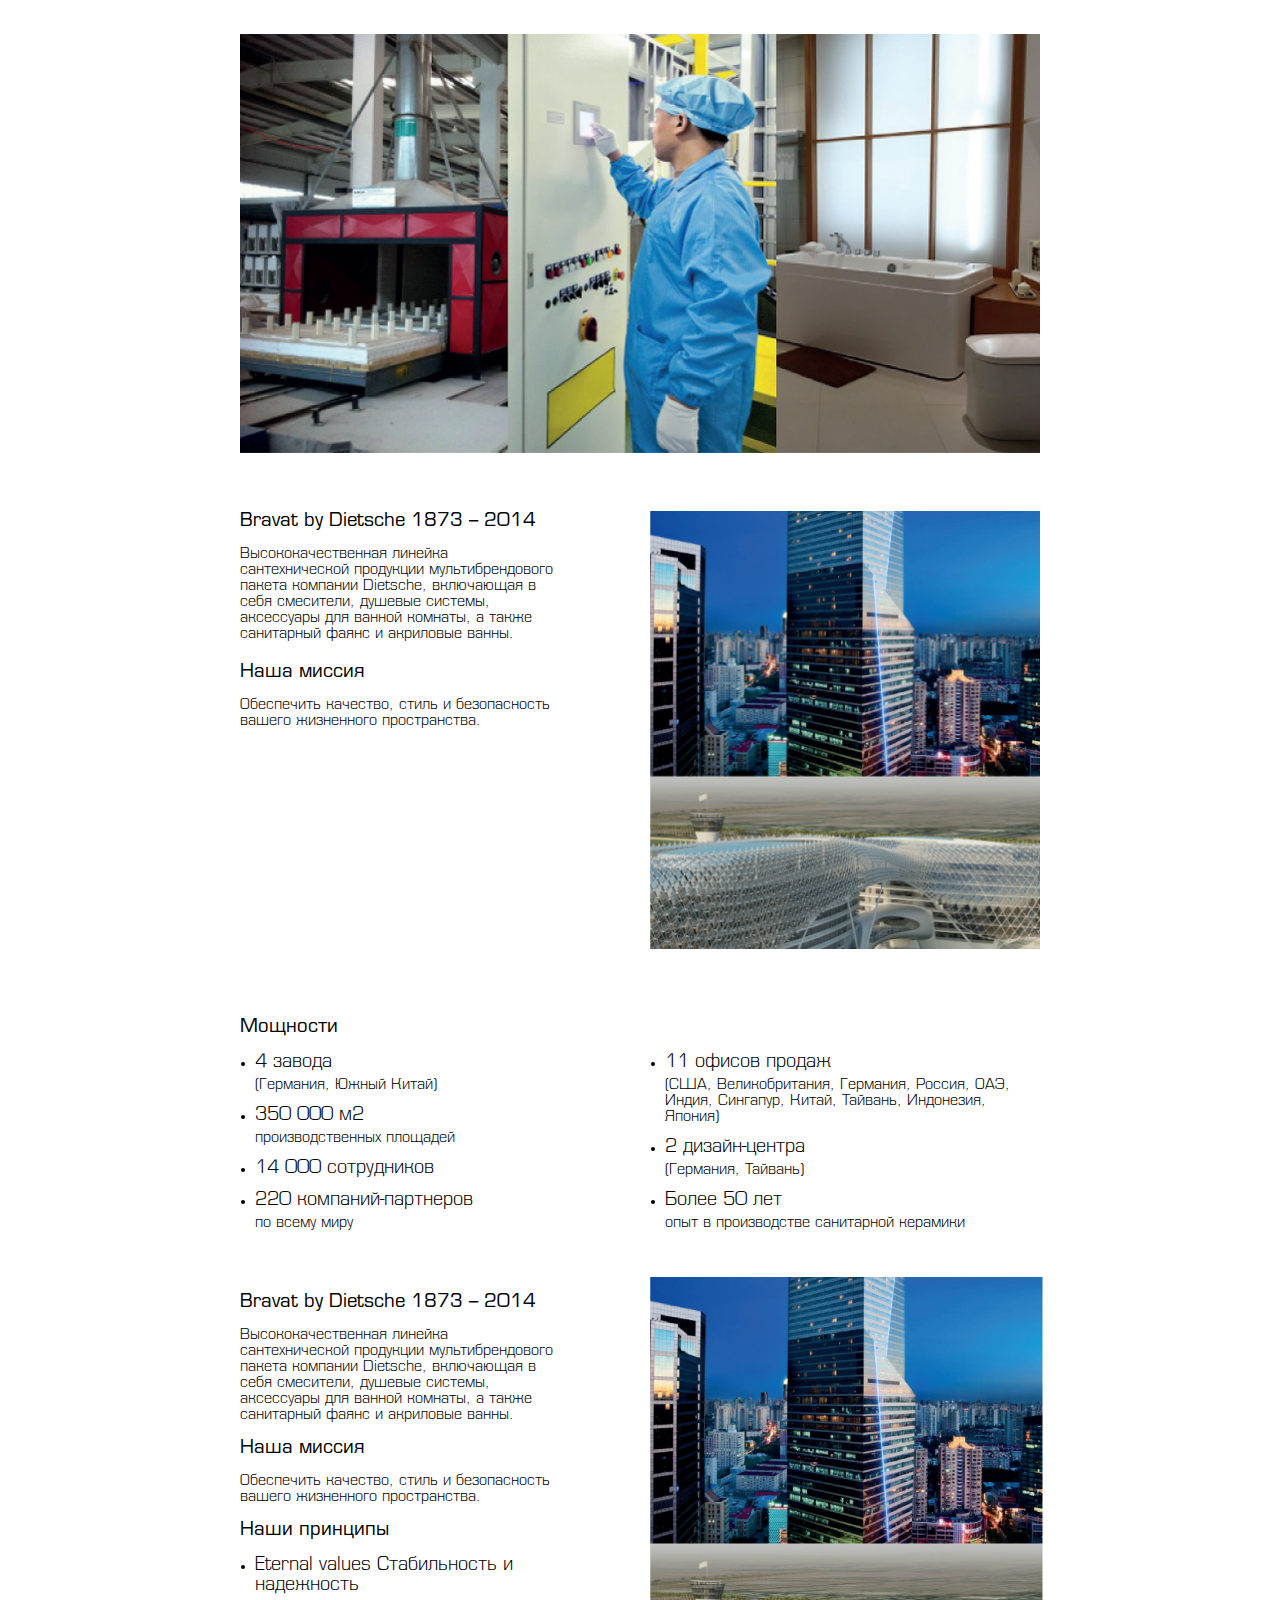
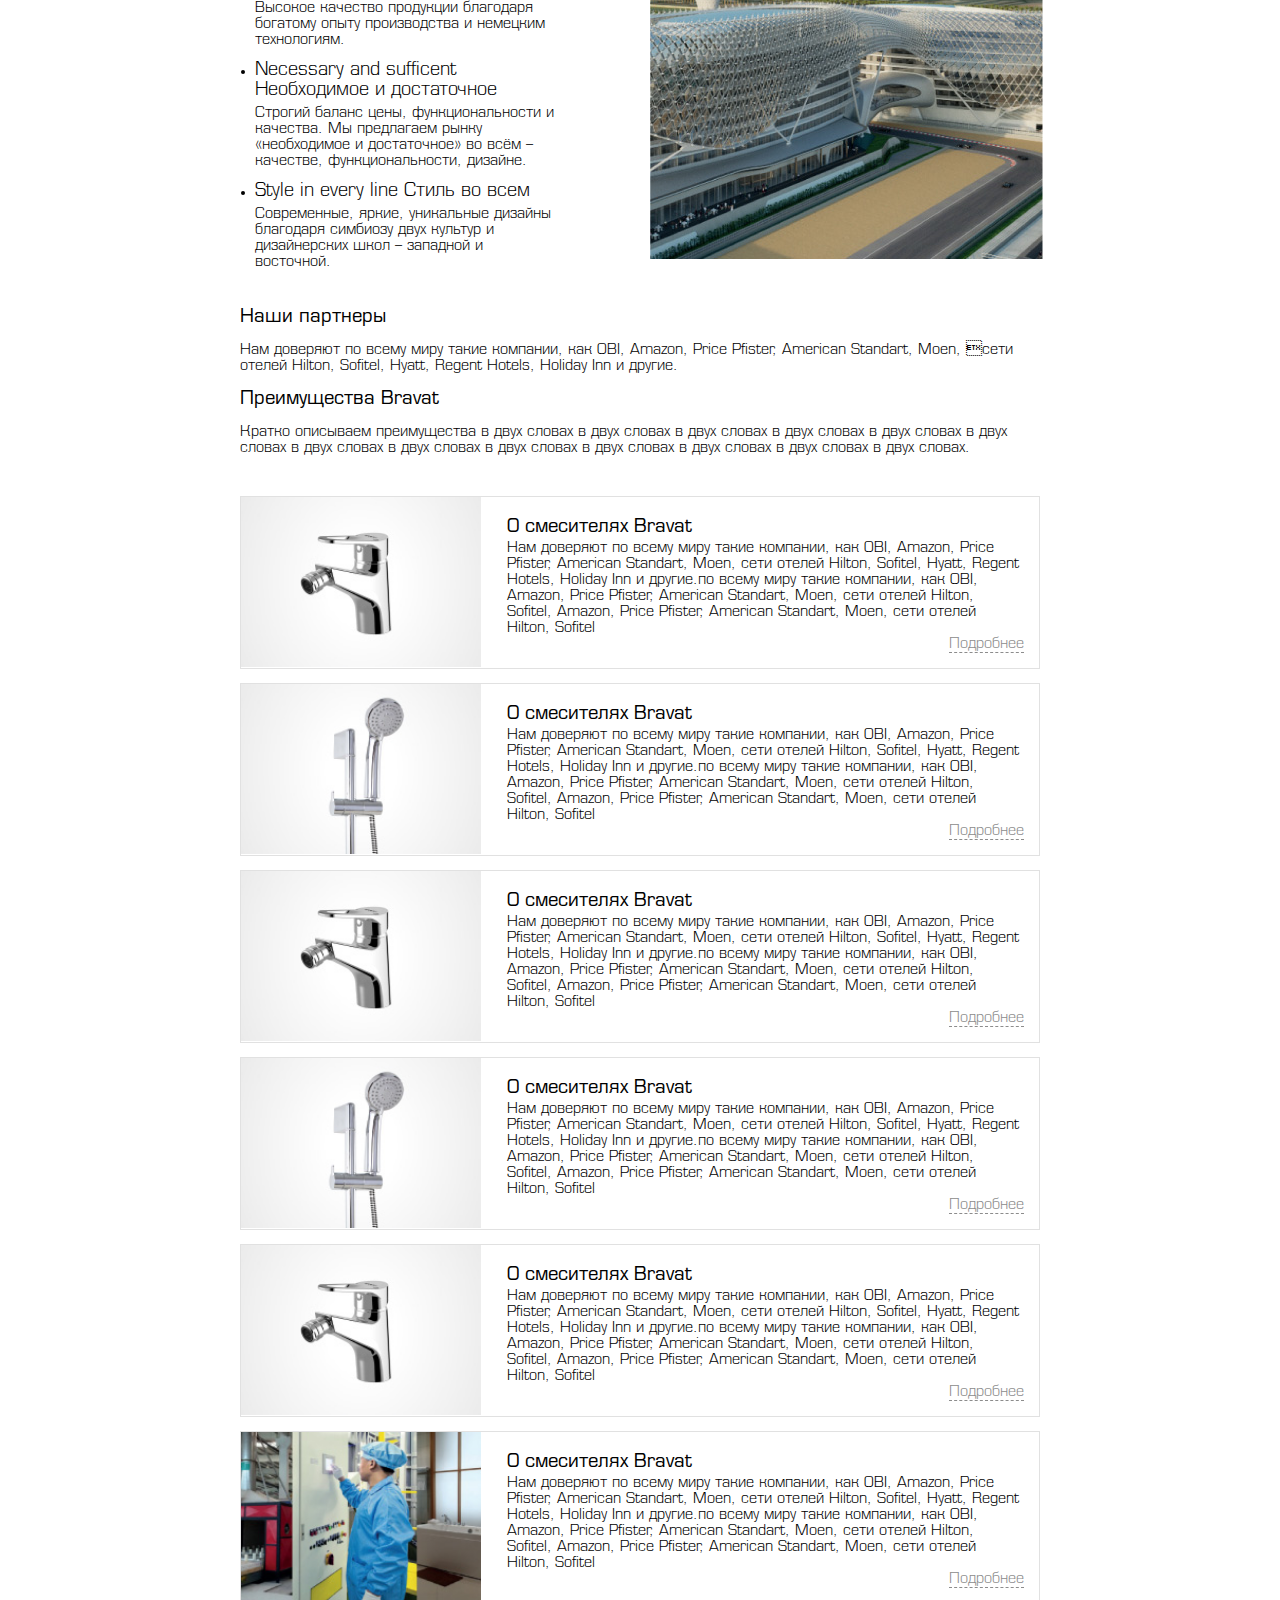
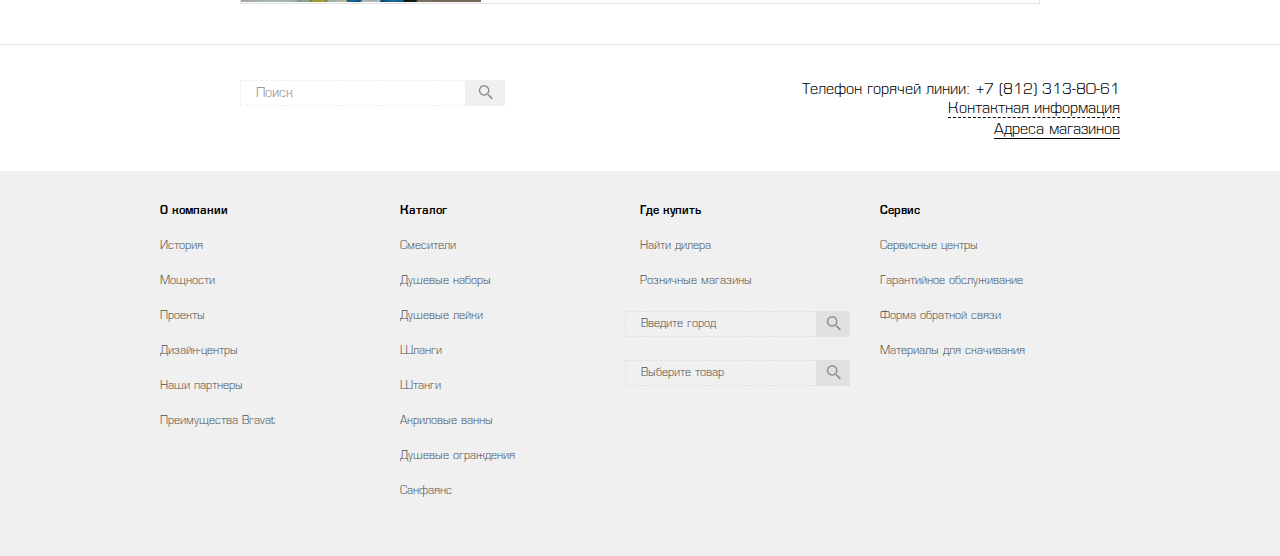
<file: company.html>
<!DOCTYPE html>
<html>
<head>
    <meta charset="UTF-8">
    <meta http-equiv="X-UA-Compatible" content="IE=edge">
    <meta name="viewport" content="width=device-width, initial-scale=1">
    
    <title>Брават - О компании</title>
    
    <link rel="stylesheet" href="mcss/style.css">
    
    <!--[if lt IE 9]> <script src="https://oss.maxcdn.com/libs/html5shiv/3.7.0/html5shiv.js"></script> <![endif]--> 

</head>
<body>
	<!-- Хедер страницы -->
	<header>
		<div class="container">
			<div class="head-page clearfix">
				<a href="index.html" class="logo to-left">
					<img src="img/logo.png" alt="Bravat" />
				</a>
				<form action="" class="to-left">
					<input type="text" placeholder="Поиск" class="input-search" />
					<input type="submit" value="Найти" class="submit-search" />
				</form>
				<div class="contacts to-right">
					<p>Телефон горячей линии: +7 (812) 313-80-61</p>
					<p>
						<div class="link-dashed link-popup">
							Контактная информация
							<div class="popup popup-contact">
								<p class="head">Контактная информация</p>
								<p>ООО «БРАВАТ»</p>
								<p>195027, Санкт-Петербург Свердловская набережная, 44 Д
									5 этаж, бизнес-центр «Лето»</p>
								<p>Тел./факс: +7 (812) 642 46 68</p>
								<p class="margin-bottom">E-mail: info@bravat.info</p>
								<a href="#">Адреса магазинов</a>
								<a href="#">Сервисные центы</a>
								<a href="#">Форма обратной связи</a>
							</div>
						</div>
					</p>
					<p><a href="#" class="link-line">Адреса магазинов</a></p>
				</div>
			</div>
			<!-- navigation -->
			<nav>
				<ul class="clearfix">
					<li>
						<a href="company.html">О компании</a>
						<ul class="small-submenu">
							<li><a href="#">История</a></li>
							<li><a href="#">История</a></li>
							<li><a href="#">История</a></li>
							<li><a href="#">История</a></li>
							<li><a href="#">История</a></li>
							<li><a href="#">Преимущества Bravat</a></li>
						</ul>
					</li>
					<li>
						<a href="catalog.html">Каталог</a>
						
						<div class="big-submenu clearfix">
							
							<div class="row-1">
								<ul>
									<li><a href="#">Сместители</a></li>
									<li><a href="#">Сместители</a></li>
									<li><a href="#">Сместители</a></li>
									<li><a href="#">Сместители</a></li>
									<li><a href="#">Сместители</a></li>
									<li><a href="#">Сместители</a></li>
									<li><a href="#">Сместители</a></li>
									<li><a href="#">Сместители</a></li>
									<li><a href="#">Сместители</a></li>
								</ul>
							</div>

							<div class="row-2">
								<ul>
									<li><a href="#">Сместители</a></li>
									<li><a href="#">Сместители</a></li>
									<li><a href="#">Сместители</a></li>
									<li><a href="#">Сместители</a></li>
								</ul>
							</div>

							<div class="row-3 cataloge default-skin">
								<a href="#" class="item clearfix">
									<div class="name to-left">Waterfall</div>
									<div class="article to-left">F1371673C</div>
									<div class="image to-left"><img src="img/card-pager-3.jpg" alt="" /></div>
								</a>
								<a href="#" class="item clearfix">
									<div class="name to-left">Waterfall</div>
									<div class="article to-left">F1371673C</div>
									<div class="image to-left"><img src="img/card-pager-3.jpg" alt="" /></div>
								</a>
								<a href="#" class="item clearfix">
									<div class="name to-left">Waterfall</div>
									<div class="article to-left">F1371673C</div>
									<div class="image to-left"><img src="img/card-pager-3.jpg" alt="" /></div>
								</a>
								<a href="#" class="item clearfix">
									<div class="name to-left">Waterfall</div>
									<div class="article to-left">F1371673C</div>
									<div class="image to-left"><img src="img/card-pager-3.jpg" alt="" /></div>
								</a>
								<a href="#" class="item clearfix">
									<div class="name to-left">Waterfall</div>
									<div class="article to-left">F1371673C</div>
									<div class="image to-left"><img src="img/card-pager-3.jpg" alt="" /></div>
								</a>
								<a href="#" class="item clearfix">
									<div class="name to-left">Waterfall</div>
									<div class="article to-left">F1371673C</div>
									<div class="image to-left"><img src="img/card-pager-3.jpg" alt="" /></div>
								</a>
								<a href="#" class="item clearfix">
									<div class="name to-left">Waterfall</div>
									<div class="article to-left">F1371673C</div>
									<div class="image to-left"><img src="img/card-pager-3.jpg" alt="" /></div>
								</a>
								<a href="#" class="item clearfix">
									<div class="name to-left">Waterfall</div>
									<div class="article to-left">F1371673C</div>
									<div class="image to-left"><img src="img/card-pager-3.jpg" alt="" /></div>
								</a>
								<a href="#" class="item clearfix">
									<div class="name to-left">Waterfall</div>
									<div class="article to-left">F1371673C</div>
									<div class="image to-left"><img src="img/card-pager-3.jpg" alt="" /></div>
								</a>
								<a href="#" class="item clearfix">
									<div class="name to-left">Waterfall</div>
									<div class="article to-left">F1371673C</div>
									<div class="image to-left"><img src="img/card-pager-3.jpg" alt="" /></div>
								</a>
								<a href="#" class="item clearfix">
									<div class="name to-left">Waterfall</div>
									<div class="article to-left">F1371673C</div>
									<div class="image to-left"><img src="img/card-pager-3.jpg" alt="" /></div>
								</a>
								<a href="#" class="item clearfix">
									<div class="name to-left">Waterfall</div>
									<div class="article to-left">F1371673C</div>
									<div class="image to-left"><img src="img/card-pager-3.jpg" alt="" /></div>
								</a>
								<a href="#" class="item clearfix">
									<div class="name to-left">Waterfall</div>
									<div class="article to-left">F1371673C</div>
									<div class="image to-left"><img src="img/card-pager-3.jpg" alt="" /></div>
								</a>
								<a href="#" class="item clearfix">
									<div class="name to-left">Waterfall</div>
									<div class="article to-left">F1371673C</div>
									<div class="image to-left"><img src="img/card-pager-3.jpg" alt="" /></div>
								</a>
								<a href="#" class="item clearfix">
									<div class="name to-left">Waterfall</div>
									<div class="article to-left">F1371673C</div>
									<div class="image to-left"><img src="img/card-pager-3.jpg" alt="" /></div>
								</a>

							</div>

						</div>

					</li>
					<li><a href="design-series.html">Серии</a></li>
					<li><a href="action-1.html">Акции для продавцов</a></li>
					<li>
						<a href="#">Сервис</a>
						<ul class="small-submenu">
							<li><a href="#">История</a></li>
							<li><a href="#">История</a></li>
							<li><a href="#">История</a></li>
							<li><a href="#">История</a></li>
							<li><a href="#">История</a></li>
							<li><a href="#">Преимущества Bravat</a></li>
						</ul>
					</li>
				</ul>
			</nav>
		</div>
	</header>
	
	<!-- Общий блок с враппером в 800px -->
	<div class="wrapper-block">
		<!-- Хлебные крошки -->
		<article class="breadcrumbs">
			<a href="index.html">Главная</a>
			<p>О компании</p>
		</article>

		<section class="company">
			<h1>О компании</h1>

			<div class="row">
				<div class="column column3 blog-text">
					<h2>История</h2>
					<p>На данный момент компания Bravat Компания Bravat начинает свою историю в 1873 году, когда в Шварцвальде (Германия) основатель будущего международного концерна Роман Дичи создал первое предприятие, которое занималось производством деревянных щеток и аксессуаров для ванной комнаты. За 140 лет небольшой завод вырос в глобальную торгово-промышленную корпорацию Bravat group, имеющую производственные мощности и офисы продаж по всему миру, а также являющуюся частью международного многоотраслевого концерна, главный офис которого находится в Тайване. </p>
				</div>
				<div class="column column9 blog-map">
					<img src="img/map-company.png" alt="">
				</div>
			</div>

			<div class="row">
				<iframe width="100%" height="478" src="https://www.youtube.com/embed/VwGs1RrpabA" frameborder="0" allowfullscreen></iframe>
				<h2>
					<a href="#" class="youtube">
						<span class="link-line">Наш канал на Youtube</span>
						<img src="img/youtube.jpg" alt="" />
					</a>
				</h2>
			</div>

			<div class="row blog">
				<div class="column12"><img src="img/blog-image.jpg" width="100%" alt="" /></div>
				<h2>Dietsche 1873 – 2014</h2>
				<p>На данный момент Компания Bravat начинает свою историю в 1873 году, когда в Шварцвальде (Германия) основатель будущего международного концерна Роман Дичи создал первое предприятие, которое занималось производством деревянных щеток и аксессуаров для ванной комнаты. За 140 лет небольшой завод вырос в глобальную торгово-промышленную корпорацию Bravat group, имеющую производственные мощности и офисы продаж по всему миру, а также являющуюся частью международного многоотраслевого концерна, главный офис которого находится в Тайване.</p>
				<img src="img/blog-image-2.jpg" width="100%" alt="">
			</div>

			<div class="row blog">
				<aside class="column column6">
					<h2>Bravat by Dietsche 1873 – 2014</h2>
					<p>Высококачественная линейка сантехнической продукции мультибрендового пакета компании Dietsche, включающая в себя смесители, душевые системы, аксессуары для ванной комнаты, а также санитарный фаянс и акриловые ванны.</p>
					<h2>Наша миссия</h2>
					<p>Обеспечить качество, стиль и безопасность вашего жизненного пространства.</p>
				</aside>

				<div class="column column6 align-right">
					<img src="img/blog-image-3.jpg" alt="" />
				</div>
			</div>

			<div class="row">
				<aside class="column column6">
					<h2>Мощности</h2>
					<ul>
						<li>
							<span>4 завода</span> (Германия, Южный Китай)
						</li>
						<li>
							<span>350 000 м2</span> производственных площадей
						</li>
						<li>
							<span>14 000 сотрудников</span> 
						</li>
						<li>
							<span>220 компаний-партнеров</span> по всему миру
						</li>
					</ul>
				</aside>

				<div class="column column6">
					<h2 style="visibility: hidden" >Мощности</h2>
					<ul>
						<li>
							<span>11 офисов продаж</span>  (США, Великобритания, Германия, Россия, ОАЭ,  Индия, Сингапур, Китай, Тайвань, Индонезия, Япония) 
						</li>
						<li>
							<span>2 дизайн-центра</span> (Германия, Тайвань)
						</li>
						<li>
							<span>Более 50 лет</span> опыт в производстве санитарной керамики
						</li>
					</ul>
				</div>		
			</div>

			<div class="row">
				<aside class="column column6">
					<h2>Bravat by Dietsche 1873 – 2014</h2>
					<p>Высококачественная линейка сантехнической продукции мультибрендового пакета компании Dietsche, включающая в себя смесители, душевые системы, аксессуары для ванной комнаты, а также санитарный фаянс и акриловые ванны.</p>

					<h2>Наша миссия</h2>
					<p>Обеспечить качество, стиль и безопасность вашего жизненного пространства.</p>

					<h2>Наши принципы</h2>

					<ul>
						<li>
							<span>Eternal values Стабильность и надежность</span>
							Высокое качество продукции благодаря богатому опыту производства и немецким технологиям. 
						</li>
						<li>
							<span>Necessary and sufficent Необходимое и достаточное</span>
							Строгий баланс цены, функциональности и качества. Мы предлагаем рынку «необходимое и достаточное» во всём – качестве, функциональности, дизайне.
						</li>
						<li>
							<span>Style in every line Стиль во всем</span>
							Современные, яркие, уникальные дизайны благодаря симбиозу двух культур и дизайнерских школ – западной и восточной.
						</li>
					</ul>
				</aside>

				<div class="column column6">
					<img src="img/blog-image-4.jpg" alt="" />
				</div>
			</div>
			
			<div class="row">
				<h2>Наши партнеры</h2>
				<p>Нам доверяют по всему миру такие компании, как OBI, Amazon, Price Pfister, American Standart, Moen, сети отелей Hilton, Sofitel, Hyatt, Regent Hotels, Holiday Inn и другие.</p>
			</div>

			<div class="row">
				<h2>Преимущества Bravat</h2>
				<p>Кратко описываем преимущества в двух словах в двух словах в двух словах в двух словах в двух словах в двух словах в двух словах в двух словах в двух словах в двух словах в двух словах в двух словах в двух словах.</p>
			</div>

			<div class="advantage">
		        <div class="row">
		        	<div class="column column4">
		        		<img src="img/advantage-1.jpg" alt="">
		        	</div>
		        	<div class="column column8">
		        		<h4>О смесителях Bravat</h4>
		        		<p>Нам доверяют по всему миру такие компании, как OBI, Amazon, Price Pfister, American Standart, Moen, сети отелей Hilton, Sofitel, Hyatt, Regent Hotels, Holiday Inn и другие.по всему миру такие компании, как OBI, Amazon, Price Pfister, American Standart, Moen, сети отелей Hilton, Sofitel, Amazon, Price Pfister, American Standart, Moen, сети отелей Hilton, Sofitel</p>
		        		<a href="#" class="grey-link link-modal-catalog">Подробнее</a>
		        	</div>
		        </div>
		        <div class="row">
		        	<div class="column column4">
		        		<img src="img/advantage-2.jpg" alt="">
		        	</div>
		        	<div class="column column8">
		        		<h4>О смесителях Bravat</h4>
		        		<p>Нам доверяют по всему миру такие компании, как OBI, Amazon, Price Pfister, American Standart, Moen, сети отелей Hilton, Sofitel, Hyatt, Regent Hotels, Holiday Inn и другие.по всему миру такие компании, как OBI, Amazon, Price Pfister, American Standart, Moen, сети отелей Hilton, Sofitel, Amazon, Price Pfister, American Standart, Moen, сети отелей Hilton, Sofitel</p>
		        		<a href="#" class="grey-link link-modal-catalog">Подробнее</a>
		        	</div>
		        </div>
		        <div class="row">
		        	<div class="column column4">
		        		<img src="img/advantage-1.jpg" alt="">
		        	</div>
		        	<div class="column column8">
		        		<h4>О смесителях Bravat</h4>
		        		<p>Нам доверяют по всему миру такие компании, как OBI, Amazon, Price Pfister, American Standart, Moen, сети отелей Hilton, Sofitel, Hyatt, Regent Hotels, Holiday Inn и другие.по всему миру такие компании, как OBI, Amazon, Price Pfister, American Standart, Moen, сети отелей Hilton, Sofitel, Amazon, Price Pfister, American Standart, Moen, сети отелей Hilton, Sofitel</p>
		        		<a href="#" class="grey-link link-modal-catalog">Подробнее</a>
		        	</div>
		        </div>
		        <div class="row">
		        	<div class="column column4">
		        		<img src="img/advantage-2.jpg" alt="">
		        	</div>
		        	<div class="column column8">
		        		<h4>О смесителях Bravat</h4>
		        		<p>Нам доверяют по всему миру такие компании, как OBI, Amazon, Price Pfister, American Standart, Moen, сети отелей Hilton, Sofitel, Hyatt, Regent Hotels, Holiday Inn и другие.по всему миру такие компании, как OBI, Amazon, Price Pfister, American Standart, Moen, сети отелей Hilton, Sofitel, Amazon, Price Pfister, American Standart, Moen, сети отелей Hilton, Sofitel</p>
		        		<a href="#" class="grey-link link-modal-catalog">Подробнее</a>
		        	</div>
		        </div>
		        <div class="row">
		        	<div class="column column4">
		        		<img src="img/advantage-1.jpg" alt="">
		        	</div>
		        	<div class="column column8">
		        		<h4>О смесителях Bravat</h4>
		        		<p>Нам доверяют по всему миру такие компании, как OBI, Amazon, Price Pfister, American Standart, Moen, сети отелей Hilton, Sofitel, Hyatt, Regent Hotels, Holiday Inn и другие.по всему миру такие компании, как OBI, Amazon, Price Pfister, American Standart, Moen, сети отелей Hilton, Sofitel, Amazon, Price Pfister, American Standart, Moen, сети отелей Hilton, Sofitel</p>
		        		<a href="#" class="grey-link link-modal-catalog">Подробнее</a>
		        	</div>
		        </div>
		        <div class="row">
		        	<div class="column column4">
		        		<img src="img/advantage-3.jpg" alt="">
		        	</div>
		        	<div class="column column8">
		        		<h4>О смесителях Bravat</h4>
		        		<p>Нам доверяют по всему миру такие компании, как OBI, Amazon, Price Pfister, American Standart, Moen, сети отелей Hilton, Sofitel, Hyatt, Regent Hotels, Holiday Inn и другие.по всему миру такие компании, как OBI, Amazon, Price Pfister, American Standart, Moen, сети отелей Hilton, Sofitel, Amazon, Price Pfister, American Standart, Moen, сети отелей Hilton, Sofitel</p>
		        		<a href="#" class="grey-link link-modal-catalog">Подробнее</a>
		        	</div>
		        </div>
	        </div>
		</section>

	</div>

	<!-- Блок с поиском и контактной информацией -->
	<div class="contact-info">
		<div class="container clearfix">
			<form action="" class="to-left">
				<input type="text" placeholder="Поиск" class="input-search" />
				<input type="submit" value="Найти" class="submit-search" />
			</form>
			<div class="contacts to-right">
				<p>Телефон горячей линии: +7 (812) 313-80-61</p>
				<p>
					<div class="link-dashed link-popup">
						Контактная информация
						<div class="popup popup-contact">
							<p class="head">Контактная информация</p>
							<p>ООО «БРАВАТ»</p>
							<p>195027, Санкт-Петербург Свердловская набережная, 44 Д
								5 этаж, бизнес-центр «Лето»</p>
							<p>Тел./факс: +7 (812) 642 46 68</p>
							<p class="margin-bottom">E-mail: info@bravat.info</p>
							<a href="#">Адреса магазинов</a>
							<a href="#">Сервисные центы</a>
							<a href="#">Форма обратной связи</a>
						</div>
					</div>
				</p>
				<p><a href="#" class="link-line">Адреса магазинов</a></p>
			</div>
		</div>
	</div>
	
	<!-- Подвал сайте -->
	<footer>
		<div class="container clearfix">
			<ul class="navigation">
				<li class="head">О компании</li>
				<li><a href="#">История</a></li>
				<li><a href="#">Мощности</a></li>
				<li><a href="#">Проекты</a></li>
				<li><a href="#">Дизайн-центры</a></li>
				<li><a href="#">Наши партнеры</a></li>
				<li><a href="#">Преимущества Bravat</a></li>
			</ul>
			<ul class="navigation">
				<li class="head">Каталог</li>
				<li><a href="#">Смесители</a></li>
				<li><a href="#">Душевые наборы</a></li>
				<li><a href="#">Душевые лейки</a></li>
				<li><a href="#">Шланги</a></li>
				<li><a href="#">Штанги</a></li>
				<li><a href="#">Акриловые ванны</a></li>
				<li><a href="#">Душевые ограждения</a></li>
				<li><a href="#">Санфаянс</a></li>
			</ul>
			<ul class="navigation">
				<li class="head">Где купить</li>
				<li><a href="#">Найти дилера</a></li>
				<li><a href="#">Розничные магазины</a></li>
				<li>
					<form action="" class="clearfix">
						<input type="text" placeholder="Введите город" class="input-search" />
						<input type="submit" value="Найти" class="submit-search" />
					</form>
				</li>
				<li>
					<form action="" class="clearfix">
						<input type="text" placeholder="Выберите товар" class="input-search" />
						<input type="submit" value="Найти" class="submit-search" />
					</form>
				</li>
			</ul>
			<ul class="navigation">
				<li class="head">Сервис</li>
				<li><a href="#">Сервисные центры</a></li>
				<li><a href="#">Гарантийное обслуживание</a></li>
				<li><a href="#">Форма обратной связи</a></li>
				<li><a href="#">Материалы для скачивания</a></li>
			</ul>				
		</div>
	</footer>

	<!-- Модальное окошко -->
	<div class="box-modal" id="modalCatalog" style="display:none">
    	<div class="head-modal">
    		<h5>О других преимуществах продукции Bravat</h5>
    		<a href="#" class="box-modal_close arcticmodal-close">
    			<img src="img/modal-close.png" alt="" />
    		</a>
    	</div>
        <div class="container modal-catalog">
	        <div class="row">
	        	<div class="column column4">
	        		<img src="img/image.jpg" alt="">
	        	</div>
	        	<div class="column column8">
	        		<h4><a href="#">О штангах Bravat</a></h4>
	        		<p>Нам доверяют по всему миру такие компании, как OBI, Amazon, Price Pfister, American Standart, Moen, сети отелей Hilton, Sofitel, Hyatt, Regent Hotels, Holiday Inn и другие.по всему миру такие компании, как OBI, Amazon, Price Pfister, American Standart, Moen, сети отелей Hilton, Sofitel, Amazon, Price Pfister, American Standart, Moen, сети отелей Hilton, Sofitel</p>
	        	</div>
	        </div>
	        <div class="row">
	        	<div class="column column4">
	        		<img src="img/image2.jpg" alt="">
	        	</div>
	        	<div class="column column8">
	        		<h4><a href="#">О штангах Bravat</a></h4>
	        		<p>Нам доверяют по всему миру такие компании, как OBI, Amazon, Price Pfister, American Standart, Moen, сети отелей Hilton, Sofitel, Hyatt, Regent Hotels, Holiday Inn и другие.по всему миру такие компании, как OBI, Amazon, Price Pfister, American Standart, Moen, сети отелей Hilton, Sofitel, Amazon, Price Pfister, American Standart, Moen, сети отелей Hilton, Sofitel</p>
	        	</div>
	        </div>
	        <div class="row">
	        	<div class="column column4">
	        		<img src="img/image3.jpg" alt="">
	        	</div>
	        	<div class="column column8">
	        		<h4><a href="#">О штангах Bravat</a></h4>
	        		<p>Нам доверяют по всему миру такие компании, как OBI, Amazon, Price Pfister, American Standart, Moen, сети отелей Hilton, Sofitel, Hyatt, Regent Hotels, Holiday Inn и другие.по всему миру такие компании, как OBI, Amazon, Price Pfister, American Standart, Moen, сети отелей Hilton, Sofitel, Amazon, Price Pfister, American Standart, Moen, сети отелей Hilton, Sofitel</p>
	        	</div>
	        </div>
	        <div class="row">
	        	<div class="column column4">
	        		<img src="img/image4.jpg" alt="">
	        	</div>
	        	<div class="column column8">
	        		<h4><a href="#">О штангах Bravat</a></h4>
	        		<p>Нам доверяют по всему миру такие компании, как OBI, Amazon, Price Pfister, American Standart, Moen, сети отелей Hilton, Sofitel, Hyatt, Regent Hotels, Holiday Inn и другие.по всему миру такие компании, как OBI, Amazon, Price Pfister, American Standart, Moen, сети отелей Hilton, Sofitel, Amazon, Price Pfister, American Standart, Moen, сети отелей Hilton, Sofitel</p>
	        	</div>
	        </div>
	        <div class="row">
	        	<div class="column column4">
	        		<img src="img/image5.jpg" alt="">
	        	</div>
	        	<div class="column column8">
	        		<h4><a href="#">О штангах Bravat</a></h4>
	        		<p>Нам доверяют по всему миру такие компании, как OBI, Amazon, Price Pfister, American Standart, Moen, сети отелей Hilton, Sofitel, Hyatt, Regent Hotels, Holiday Inn и другие.по всему миру такие компании, как OBI, Amazon, Price Pfister, American Standart, Moen, сети отелей Hilton, Sofitel, Amazon, Price Pfister, American Standart, Moen, сети отелей Hilton, Sofitel</p>
	        	</div>
	        </div>
	        <div class="row">
	        	<div class="column column4">
	        		<img src="img/image6.jpg" alt="">
	        	</div>
	        	<div class="column column8">
	        		<h4><a href="#">О штангах Bravat</a></h4>
	        		<p>Нам доверяют по всему миру такие компании, как OBI, Amazon, Price Pfister, American Standart, Moen, сети отелей Hilton, Sofitel, Hyatt, Regent Hotels, Holiday Inn и другие.по всему миру такие компании, как OBI, Amazon, Price Pfister, American Standart, Moen, сети отелей Hilton, Sofitel, Amazon, Price Pfister, American Standart, Moen, сети отелей Hilton, Sofitel</p>
	        	</div>
	        </div>
	        <div class="row">
	        	<div class="column column4">
	        		<img src="img/image7.jpg" alt="">
	        	</div>
	        	<div class="column column8">
	        		<h4><a href="#">О штангах Bravat</a></h4>
	        		<p>Нам доверяют по всему миру такие компании, как OBI, Amazon, Price Pfister, American Standart, Moen, сети отелей Hilton, Sofitel, Hyatt, Regent Hotels, Holiday Inn и другие.по всему миру такие компании, как OBI, Amazon, Price Pfister, American Standart, Moen, сети отелей Hilton, Sofitel, Amazon, Price Pfister, American Standart, Moen, сети отелей Hilton, Sofitel</p>
	        	</div>
	        </div>
	        <div class="row">
	        	<div class="column column12">
	        		<h4><a href="#">О штангах Bravat</a></h4>
	        		<p>Нам доверяют по всему миру такие компании, как OBI, Amazon, Price Pfister, American Standart, Moen, сети отелей Hilton, Sofitel, Hyatt, Regent Hotels, Holiday Inn и другие.по всему миру такие компании, как OBI, Amazon, Price Pfister, American Standart, Moen, сети отелей Hilton, Sofitel, Amazon, Price Pfister, American Standart, Moen, сети отелей Hilton, Sofitel. Нам доверяют по всему миру такие компании, как OBI, Amazon, Price Pfister, American Standart, Moen, сети отелей Hilton, Sofitel, Hyatt, Regent Hotels, Holiday Inn и другие.по всему миру такие компании, как OBI, Amazon, Price Pfister, American Standart, Moen, сети отелей Hilton, Sofitel, Amazon, Price Pfister, American Standart, Moen, сети отелей Hilton, Sofitel.</p>
	        	</div>
	        </div>
        </div>
    </div>
    

    <script src="js/plugins.js"></script>
    <!-- <script src="js/min/script.min.js"></script> -->
    <script src="js/script.js"></script>

</body>
</html>
</file>
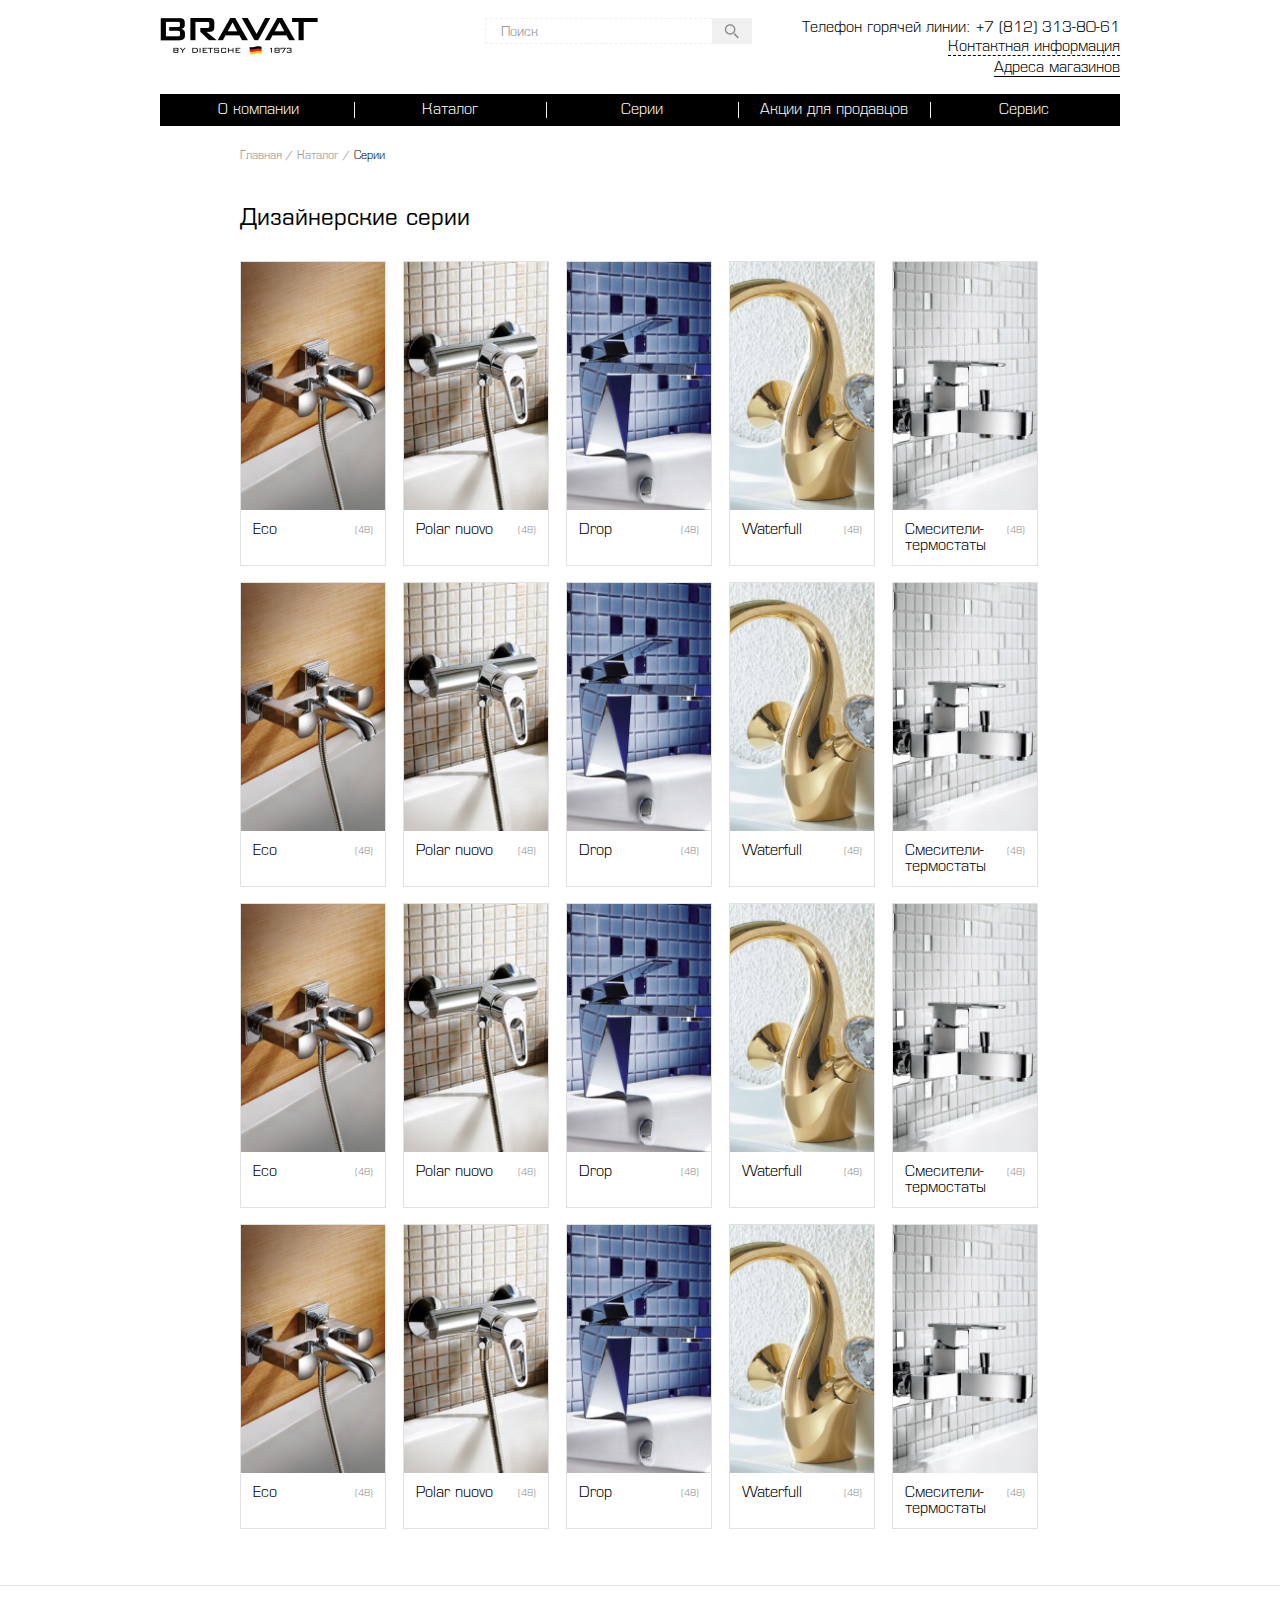
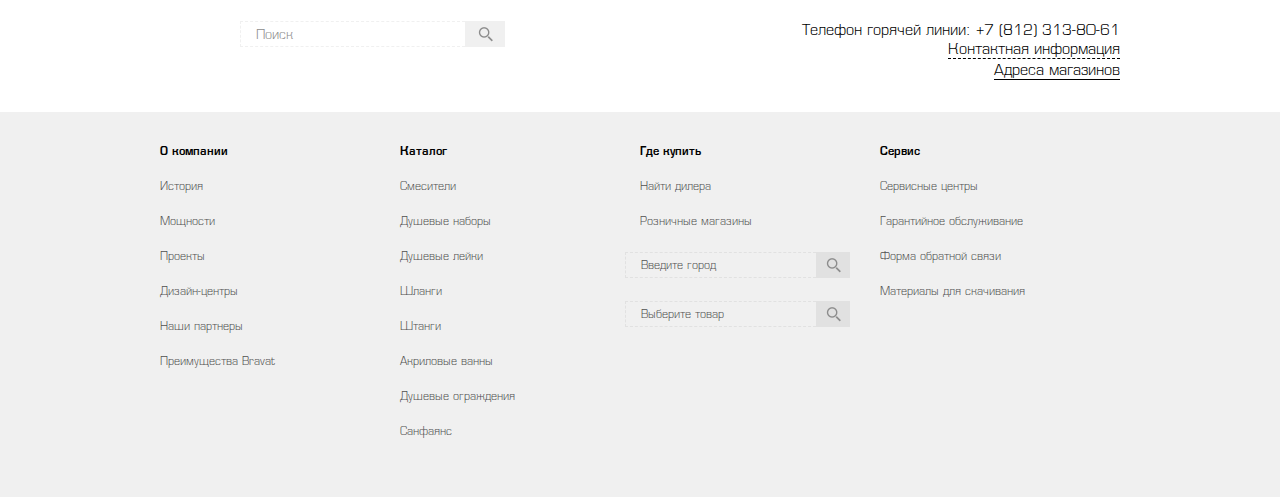
<file: design-series.html>
<!DOCTYPE html>
<html>
<head>
    <meta charset="UTF-8">
    <meta http-equiv="X-UA-Compatible" content="IE=edge">
    <meta name="viewport" content="width=device-width, initial-scale=1">
    
    <title>Брават - Дизайнерские серии</title>
    
    <link rel="stylesheet" href="mcss/style.css">
    
    <!--[if lt IE 9]> <script src="https://oss.maxcdn.com/libs/html5shiv/3.7.0/html5shiv.js"></script> <![endif]--> 

</head>
<body>
	<!-- Хедер страницы -->
	<header>
		<div class="container">
			<div class="head-page clearfix">
				<a href="index.html" class="logo to-left">
					<h1><img src="img/logo.png" alt="Bravat" /></h1>
				</a>
				<form action="" class="to-left">
					<input type="text" placeholder="Поиск" class="input-search" />
					<input type="submit" value="Найти" class="submit-search" />
				</form>
				<div class="contacts to-right">
					<p>Телефон горячей линии: +7 (812) 313-80-61</p>
					<p>
						<div class="link-dashed link-popup">
							Контактная информация
							<div class="popup popup-contact">
								<p class="head">Контактная информация</p>
								<p>ООО «БРАВАТ»</p>
								<p>195027, Санкт-Петербург Свердловская набережная, 44 Д
									5 этаж, бизнес-центр «Лето»</p>
								<p>Тел./факс: +7 (812) 642 46 68</p>
								<p class="margin-bottom">E-mail: info@bravat.info</p>
								<a href="#">Адреса магазинов</a>
								<a href="#">Сервисные центы</a>
								<a href="#">Форма обратной связи</a>
							</div>
						</div>
					</p>
					<p><a href="#" class="link-line">Адреса магазинов</a></p>
				</div>
			</div>
			<!-- navigation -->
			<nav>
				<ul class="clearfix">
					<li>
						<a href="company.html">О компании</a>
						<ul class="small-submenu">
							<li><a href="#">История</a></li>
							<li><a href="#">История</a></li>
							<li><a href="#">История</a></li>
							<li><a href="#">История</a></li>
							<li><a href="#">История</a></li>
							<li><a href="#">Преимущества Bravat</a></li>
						</ul>
					</li>
					<li>
						<a href="catalog.html">Каталог</a>
						
						<div class="big-submenu clearfix">
							
							<div class="row-1">
								<ul>
									<li><a href="#">Сместители</a></li>
									<li><a href="#">Сместители</a></li>
									<li><a href="#">Сместители</a></li>
									<li><a href="#">Сместители</a></li>
									<li><a href="#">Сместители</a></li>
									<li><a href="#">Сместители</a></li>
									<li><a href="#">Сместители</a></li>
									<li><a href="#">Сместители</a></li>
									<li><a href="#">Сместители</a></li>
								</ul>
							</div>

							<div class="row-2">
								<ul>
									<li><a href="#">Сместители</a></li>
									<li><a href="#">Сместители</a></li>
									<li><a href="#">Сместители</a></li>
									<li><a href="#">Сместители</a></li>
								</ul>
							</div>

							<div class="row-3 cataloge default-skin">
								<a href="#" class="item clearfix">
									<div class="name to-left">Waterfall</div>
									<div class="article to-left">F1371673C</div>
									<div class="image to-left"><img src="img/card-pager-3.jpg" alt="" /></div>
								</a>
								<a href="#" class="item clearfix">
									<div class="name to-left">Waterfall</div>
									<div class="article to-left">F1371673C</div>
									<div class="image to-left"><img src="img/card-pager-3.jpg" alt="" /></div>
								</a>
								<a href="#" class="item clearfix">
									<div class="name to-left">Waterfall</div>
									<div class="article to-left">F1371673C</div>
									<div class="image to-left"><img src="img/card-pager-3.jpg" alt="" /></div>
								</a>
								<a href="#" class="item clearfix">
									<div class="name to-left">Waterfall</div>
									<div class="article to-left">F1371673C</div>
									<div class="image to-left"><img src="img/card-pager-3.jpg" alt="" /></div>
								</a>
								<a href="#" class="item clearfix">
									<div class="name to-left">Waterfall</div>
									<div class="article to-left">F1371673C</div>
									<div class="image to-left"><img src="img/card-pager-3.jpg" alt="" /></div>
								</a>
								<a href="#" class="item clearfix">
									<div class="name to-left">Waterfall</div>
									<div class="article to-left">F1371673C</div>
									<div class="image to-left"><img src="img/card-pager-3.jpg" alt="" /></div>
								</a>
								<a href="#" class="item clearfix">
									<div class="name to-left">Waterfall</div>
									<div class="article to-left">F1371673C</div>
									<div class="image to-left"><img src="img/card-pager-3.jpg" alt="" /></div>
								</a>
								<a href="#" class="item clearfix">
									<div class="name to-left">Waterfall</div>
									<div class="article to-left">F1371673C</div>
									<div class="image to-left"><img src="img/card-pager-3.jpg" alt="" /></div>
								</a>
								<a href="#" class="item clearfix">
									<div class="name to-left">Waterfall</div>
									<div class="article to-left">F1371673C</div>
									<div class="image to-left"><img src="img/card-pager-3.jpg" alt="" /></div>
								</a>
								<a href="#" class="item clearfix">
									<div class="name to-left">Waterfall</div>
									<div class="article to-left">F1371673C</div>
									<div class="image to-left"><img src="img/card-pager-3.jpg" alt="" /></div>
								</a>
								<a href="#" class="item clearfix">
									<div class="name to-left">Waterfall</div>
									<div class="article to-left">F1371673C</div>
									<div class="image to-left"><img src="img/card-pager-3.jpg" alt="" /></div>
								</a>
								<a href="#" class="item clearfix">
									<div class="name to-left">Waterfall</div>
									<div class="article to-left">F1371673C</div>
									<div class="image to-left"><img src="img/card-pager-3.jpg" alt="" /></div>
								</a>
								<a href="#" class="item clearfix">
									<div class="name to-left">Waterfall</div>
									<div class="article to-left">F1371673C</div>
									<div class="image to-left"><img src="img/card-pager-3.jpg" alt="" /></div>
								</a>
								<a href="#" class="item clearfix">
									<div class="name to-left">Waterfall</div>
									<div class="article to-left">F1371673C</div>
									<div class="image to-left"><img src="img/card-pager-3.jpg" alt="" /></div>
								</a>
								<a href="#" class="item clearfix">
									<div class="name to-left">Waterfall</div>
									<div class="article to-left">F1371673C</div>
									<div class="image to-left"><img src="img/card-pager-3.jpg" alt="" /></div>
								</a>

							</div>

						</div>

					</li>
					<li><a href="design-series.html">Серии</a></li>
					<li><a href="action-1.html">Акции для продавцов</a></li>
					<li>
						<a href="#">Сервис</a>
						<ul class="small-submenu">
							<li><a href="#">История</a></li>
							<li><a href="#">История</a></li>
							<li><a href="#">История</a></li>
							<li><a href="#">История</a></li>
							<li><a href="#">История</a></li>
							<li><a href="#">Преимущества Bravat</a></li>
						</ul>
					</li>
				</ul>
			</nav>
		</div>
	</header>
	
	<!-- Общий блок с враппером в 800px -->
	<div class="wrapper-block">

		<!-- Хлебные крошки -->
		<article class="breadcrumbs">
			<a href="index.html">Главная</a>
			<a href="catalog.html">Каталог</a>
			<p>Серии</p>
		</article>

		<h1 class="main-heading">Дизайнерские серии</h1>

		<!-- Блок - Смесители -->
		<section class="series">
			<div class="design-products catalog">
				
				<a href="#" class="goods">
					<img src="img/design-product1.jpg" alt="">
					<p class="name">Eco</p>
					<p class="number">(48)</p>
					<!-- Всплывающий блок при наведении -->
					<div class="popover">
						<img src="img/popover-image.jpg" width="335" alt="" />
						<div class="clearfix">
							<p class="name">Waterfall</p>
							<p class="number">(48)</p>
						</div>
						<div class="description">
							<p>Короткое описание серии описание серии описание серии описание серии</p>
							<span>Смесители</span>
							<span>Смесители</span>
							<span>Смесители</span>
							<span>Смесители</span>
						</div>
					</div>
				</a>
				<a href="#" class="goods">
					<img src="img/design-product2.jpg" alt="">
					<p class="name">Polar nuovo</p>
					<p class="number">(48)</p>
					<!-- Всплывающий блок при наведении -->
					<div class="popover">
						<img src="img/popover-image.jpg" width="335" alt="" />
						<div class="clearfix">
							<p class="name">Waterfall</p>
							<p class="number">(48)</p>
						</div>
						<div class="description">
							<p>Короткое описание серии описание серии описание серии описание серии</p>
							<span>Смесители</span>
							<span>Смесители</span>
							<span>Смесители</span>
							<span>Смесители</span>
						</div>
					</div>
				</a>
				<a href="#" class="goods">
					<img src="img/design-product3.jpg" alt="">
					<p class="name">Drop</p>
					<p class="number">(48)</p>
					<!-- Всплывающий блок при наведении -->
					<div class="popover">
						<img src="img/popover-image.jpg" width="335" alt="" />
						<div class="clearfix">
							<p class="name">Waterfall</p>
							<p class="number">(48)</p>
						</div>
						<div class="description">
							<p>Короткое описание серии описание серии описание серии описание серии</p>
							<span>Смесители</span>
							<span>Смесители</span>
							<span>Смесители</span>
							<span>Смесители</span>
						</div>
					</div>
				</a>
				<a href="#" class="goods">
					<img src="img/design-product4.jpg" alt="">
					<p class="name">Waterfull</p>
					<p class="number">(48)</p>
					<!-- Всплывающий блок при наведении -->
					<div class="popover">
						<img src="img/popover-image.jpg" width="335" alt="" />
						<div class="clearfix">
							<p class="name">Waterfall</p>
							<p class="number">(48)</p>
						</div>
						<div class="description">
							<p>Короткое описание серии описание серии описание серии описание серии</p>
							<span>Смесители</span>
							<span>Смесители</span>
							<span>Смесители</span>
							<span>Смесители</span>
						</div>
					</div>
				</a>
				<a href="#" class="goods">
					<img src="img/design-product5.jpg" alt="">
					<p class="name">Смесители-термостаты</p>
					<p class="number">(48)</p>
					<!-- Всплывающий блок при наведении -->
					<div class="popover">
						<img src="img/popover-image.jpg" width="335" alt="" />
						<div class="clearfix">
							<p class="name">Waterfall</p>
							<p class="number">(48)</p>
						</div>
						<div class="description">
							<p>Короткое описание серии описание серии описание серии описание серии</p>
							<span>Смесители</span>
							<span>Смесители</span>
							<span>Смесители</span>
							<span>Смесители</span>
						</div>
					</div>
				</a>
				<a href="#" class="goods">
					<img src="img/design-product1.jpg" alt="">
					<p class="name">Eco</p>
					<p class="number">(48)</p>
					<!-- Всплывающий блок при наведении -->
					<div class="popover">
						<img src="img/popover-image.jpg" width="335" alt="" />
						<div class="clearfix">
							<p class="name">Waterfall</p>
							<p class="number">(48)</p>
						</div>
						<div class="description">
							<p>Короткое описание серии описание серии описание серии описание серии</p>
							<span>Смесители</span>
							<span>Смесители</span>
							<span>Смесители</span>
							<span>Смесители</span>
						</div>
					</div>
				</a>
				<a href="#" class="goods">
					<img src="img/design-product2.jpg" alt="">
					<p class="name">Polar nuovo</p>
					<p class="number">(48)</p>
					<!-- Всплывающий блок при наведении -->
					<div class="popover">
						<img src="img/popover-image.jpg" width="335" alt="" />
						<div class="clearfix">
							<p class="name">Waterfall</p>
							<p class="number">(48)</p>
						</div>
						<div class="description">
							<p>Короткое описание серии описание серии описание серии описание серии</p>
							<span>Смесители</span>
							<span>Смесители</span>
							<span>Смесители</span>
							<span>Смесители</span>
						</div>
					</div>
				</a>
				<a href="#" class="goods">
					<img src="img/design-product3.jpg" alt="">
					<p class="name">Drop</p>
					<p class="number">(48)</p>
					<!-- Всплывающий блок при наведении -->
					<div class="popover">
						<img src="img/popover-image.jpg" width="335" alt="" />
						<div class="clearfix">
							<p class="name">Waterfall</p>
							<p class="number">(48)</p>
						</div>
						<div class="description">
							<p>Короткое описание серии описание серии описание серии описание серии</p>
							<span>Смесители</span>
							<span>Смесители</span>
							<span>Смесители</span>
							<span>Смесители</span>
						</div>
					</div>
				</a>
				<a href="#" class="goods">
					<img src="img/design-product4.jpg" alt="">
					<p class="name">Waterfull</p>
					<p class="number">(48)</p>
					<!-- Всплывающий блок при наведении -->
					<div class="popover">
						<img src="img/popover-image.jpg" width="335" alt="" />
						<div class="clearfix">
							<p class="name">Waterfall</p>
							<p class="number">(48)</p>
						</div>
						<div class="description">
							<p>Короткое описание серии описание серии описание серии описание серии</p>
							<span>Смесители</span>
							<span>Смесители</span>
							<span>Смесители</span>
							<span>Смесители</span>
						</div>
					</div>
				</a>
				<a href="#" class="goods">
					<img src="img/design-product5.jpg" alt="">
					<p class="name">Смесители-термостаты</p>
					<p class="number">(48)</p>
					<!-- Всплывающий блок при наведении -->
					<div class="popover">
						<img src="img/popover-image.jpg" width="335" alt="" />
						<div class="clearfix">
							<p class="name">Waterfall</p>
							<p class="number">(48)</p>
						</div>
						<div class="description">
							<p>Короткое описание серии описание серии описание серии описание серии</p>
							<span>Смесители</span>
							<span>Смесители</span>
							<span>Смесители</span>
							<span>Смесители</span>
						</div>
					</div>
				</a>
				<a href="#" class="goods">
					<img src="img/design-product1.jpg" alt="">
					<p class="name">Eco</p>
					<p class="number">(48)</p>
					<!-- Всплывающий блок при наведении -->
					<div class="popover">
						<img src="img/popover-image.jpg" width="335" alt="" />
						<div class="clearfix">
							<p class="name">Waterfall</p>
							<p class="number">(48)</p>
						</div>
						<div class="description">
							<p>Короткое описание серии описание серии описание серии описание серии</p>
							<span>Смесители</span>
							<span>Смесители</span>
							<span>Смесители</span>
							<span>Смесители</span>
						</div>
					</div>
				</a>
				<a href="#" class="goods">
					<img src="img/design-product2.jpg" alt="">
					<p class="name">Polar nuovo</p>
					<p class="number">(48)</p>
					<!-- Всплывающий блок при наведении -->
					<div class="popover">
						<img src="img/popover-image.jpg" width="335" alt="" />
						<div class="clearfix">
							<p class="name">Waterfall</p>
							<p class="number">(48)</p>
						</div>
						<div class="description">
							<p>Короткое описание серии описание серии описание серии описание серии</p>
							<span>Смесители</span>
							<span>Смесители</span>
							<span>Смесители</span>
							<span>Смесители</span>
						</div>
					</div>
				</a>
				<a href="#" class="goods">
					<img src="img/design-product3.jpg" alt="">
					<p class="name">Drop</p>
					<p class="number">(48)</p>
					<!-- Всплывающий блок при наведении -->
					<div class="popover">
						<img src="img/popover-image.jpg" width="335" alt="" />
						<div class="clearfix">
							<p class="name">Waterfall</p>
							<p class="number">(48)</p>
						</div>
						<div class="description">
							<p>Короткое описание серии описание серии описание серии описание серии</p>
							<span>Смесители</span>
							<span>Смесители</span>
							<span>Смесители</span>
							<span>Смесители</span>
						</div>
					</div>
				</a>
				<a href="#" class="goods">
					<img src="img/design-product4.jpg" alt="">
					<p class="name">Waterfull</p>
					<p class="number">(48)</p>
					<!-- Всплывающий блок при наведении -->
					<div class="popover">
						<img src="img/popover-image.jpg" width="335" alt="" />
						<div class="clearfix">
							<p class="name">Waterfall</p>
							<p class="number">(48)</p>
						</div>
						<div class="description">
							<p>Короткое описание серии описание серии описание серии описание серии</p>
							<span>Смесители</span>
							<span>Смесители</span>
							<span>Смесители</span>
							<span>Смесители</span>
						</div>
					</div>
				</a>
				<a href="#" class="goods">
					<img src="img/design-product5.jpg" alt="">
					<p class="name">Смесители-термостаты</p>
					<p class="number">(48)</p>
					<!-- Всплывающий блок при наведении -->
					<div class="popover">
						<img src="img/popover-image.jpg" width="335" alt="" />
						<div class="clearfix">
							<p class="name">Waterfall</p>
							<p class="number">(48)</p>
						</div>
						<div class="description">
							<p>Короткое описание серии описание серии описание серии описание серии</p>
							<span>Смесители</span>
							<span>Смесители</span>
							<span>Смесители</span>
							<span>Смесители</span>
						</div>
					</div>
				</a>
				<a href="#" class="goods">
					<img src="img/design-product1.jpg" alt="">
					<p class="name">Eco</p>
					<p class="number">(48)</p>
					<!-- Всплывающий блок при наведении -->
					<div class="popover">
						<img src="img/popover-image.jpg" width="335" alt="" />
						<div class="clearfix">
							<p class="name">Waterfall</p>
							<p class="number">(48)</p>
						</div>
						<div class="description">
							<p>Короткое описание серии описание серии описание серии описание серии</p>
							<span>Смесители</span>
							<span>Смесители</span>
							<span>Смесители</span>
							<span>Смесители</span>
						</div>
					</div>
				</a>
				<a href="#" class="goods">
					<img src="img/design-product2.jpg" alt="">
					<p class="name">Polar nuovo</p>
					<p class="number">(48)</p>
					<!-- Всплывающий блок при наведении -->
					<div class="popover">
						<img src="img/popover-image.jpg" width="335" alt="" />
						<div class="clearfix">
							<p class="name">Waterfall</p>
							<p class="number">(48)</p>
						</div>
						<div class="description">
							<p>Короткое описание серии описание серии описание серии описание серии</p>
							<span>Смесители</span>
							<span>Смесители</span>
							<span>Смесители</span>
							<span>Смесители</span>
						</div>
					</div>
				</a>
				<a href="#" class="goods">
					<img src="img/design-product3.jpg" alt="">
					<p class="name">Drop</p>
					<p class="number">(48)</p>
					<!-- Всплывающий блок при наведении -->
					<div class="popover">
						<img src="img/popover-image.jpg" width="335" alt="" />
						<div class="clearfix">
							<p class="name">Waterfall</p>
							<p class="number">(48)</p>
						</div>
						<div class="description">
							<p>Короткое описание серии описание серии описание серии описание серии</p>
							<span>Смесители</span>
							<span>Смесители</span>
							<span>Смесители</span>
							<span>Смесители</span>
						</div>
					</div>
				</a>
				<a href="#" class="goods">
					<img src="img/design-product4.jpg" alt="">
					<p class="name">Waterfull</p>
					<p class="number">(48)</p>
					<!-- Всплывающий блок при наведении -->
					<div class="popover">
						<img src="img/popover-image.jpg" width="335" alt="" />
						<div class="clearfix">
							<p class="name">Waterfall</p>
							<p class="number">(48)</p>
						</div>
						<div class="description">
							<p>Короткое описание серии описание серии описание серии описание серии</p>
							<span>Смесители</span>
							<span>Смесители</span>
							<span>Смесители</span>
							<span>Смесители</span>
						</div>
					</div>
				</a>
				<a href="#" class="goods">
					<img src="img/design-product5.jpg" alt="">
					<p class="name">Смесители-термостаты</p>
					<p class="number">(48)</p>
					<!-- Всплывающий блок при наведении -->
					<div class="popover">
						<img src="img/popover-image.jpg" width="335" alt="" />
						<div class="clearfix">
							<p class="name">Waterfall</p>
							<p class="number">(48)</p>
						</div>
						<div class="description">
							<p>Короткое описание серии описание серии описание серии описание серии</p>
							<span>Смесители</span>
							<span>Смесители</span>
							<span>Смесители</span>
							<span>Смесители</span>
						</div>
					</div>
				</a>
			
			</div>
		</section>	

	</div>

	<!-- Блок с поиском и контактной информацией -->
	<div class="contact-info">
		<div class="container clearfix">
			<form action="" class="to-left">
				<input type="text" placeholder="Поиск" class="input-search" />
				<input type="submit" value="Найти" class="submit-search" />
			</form>
			<div class="contacts to-right">
				<p>Телефон горячей линии: +7 (812) 313-80-61</p>
				<p>
					<div class="link-dashed link-popup">
						Контактная информация
						<div class="popup popup-contact">
							<p class="head">Контактная информация</p>
							<p>ООО «БРАВАТ»</p>
							<p>195027, Санкт-Петербург Свердловская набережная, 44 Д
								5 этаж, бизнес-центр «Лето»</p>
							<p>Тел./факс: +7 (812) 642 46 68</p>
							<p class="margin-bottom">E-mail: info@bravat.info</p>
							<a href="#">Адреса магазинов</a>
							<a href="#">Сервисные центы</a>
							<a href="#">Форма обратной связи</a>
						</div>
					</div>
				</p>
				<p><a href="#" class="link-line">Адреса магазинов</a></p>
			</div>
		</div>
	</div>
	
	<!-- Подвал сайте -->
	<footer>
		<div class="container clearfix">
			<ul class="navigation">
				<li class="head">О компании</li>
				<li><a href="#">История</a></li>
				<li><a href="#">Мощности</a></li>
				<li><a href="#">Проекты</a></li>
				<li><a href="#">Дизайн-центры</a></li>
				<li><a href="#">Наши партнеры</a></li>
				<li><a href="#">Преимущества Bravat</a></li>
			</ul>
			<ul class="navigation">
				<li class="head">Каталог</li>
				<li><a href="#">Смесители</a></li>
				<li><a href="#">Душевые наборы</a></li>
				<li><a href="#">Душевые лейки</a></li>
				<li><a href="#">Шланги</a></li>
				<li><a href="#">Штанги</a></li>
				<li><a href="#">Акриловые ванны</a></li>
				<li><a href="#">Душевые ограждения</a></li>
				<li><a href="#">Санфаянс</a></li>
			</ul>
			<ul class="navigation">
				<li class="head">Где купить</li>
				<li><a href="#">Найти дилера</a></li>
				<li><a href="#">Розничные магазины</a></li>
				<li>
					<form action="" class="clearfix">
						<input type="text" placeholder="Введите город" class="input-search" />
						<input type="submit" value="Найти" class="submit-search" />
					</form>
				</li>
				<li>
					<form action="" class="clearfix">
						<input type="text" placeholder="Выберите товар" class="input-search" />
						<input type="submit" value="Найти" class="submit-search" />
					</form>
				</li>
			</ul>
			<ul class="navigation">
				<li class="head">Сервис</li>
				<li><a href="#">Сервисные центры</a></li>
				<li><a href="#">Гарантийное обслуживание</a></li>
				<li><a href="#">Форма обратной связи</a></li>
				<li><a href="#">Материалы для скачивания</a></li>
			</ul>				
		</div>
	</footer>


    

    <script src="js/plugins.js"></script>
    <!-- <script src="js/min/script.min.js"></script> -->
    <script src="js/script.js"></script>

</body>
</html>
</file>
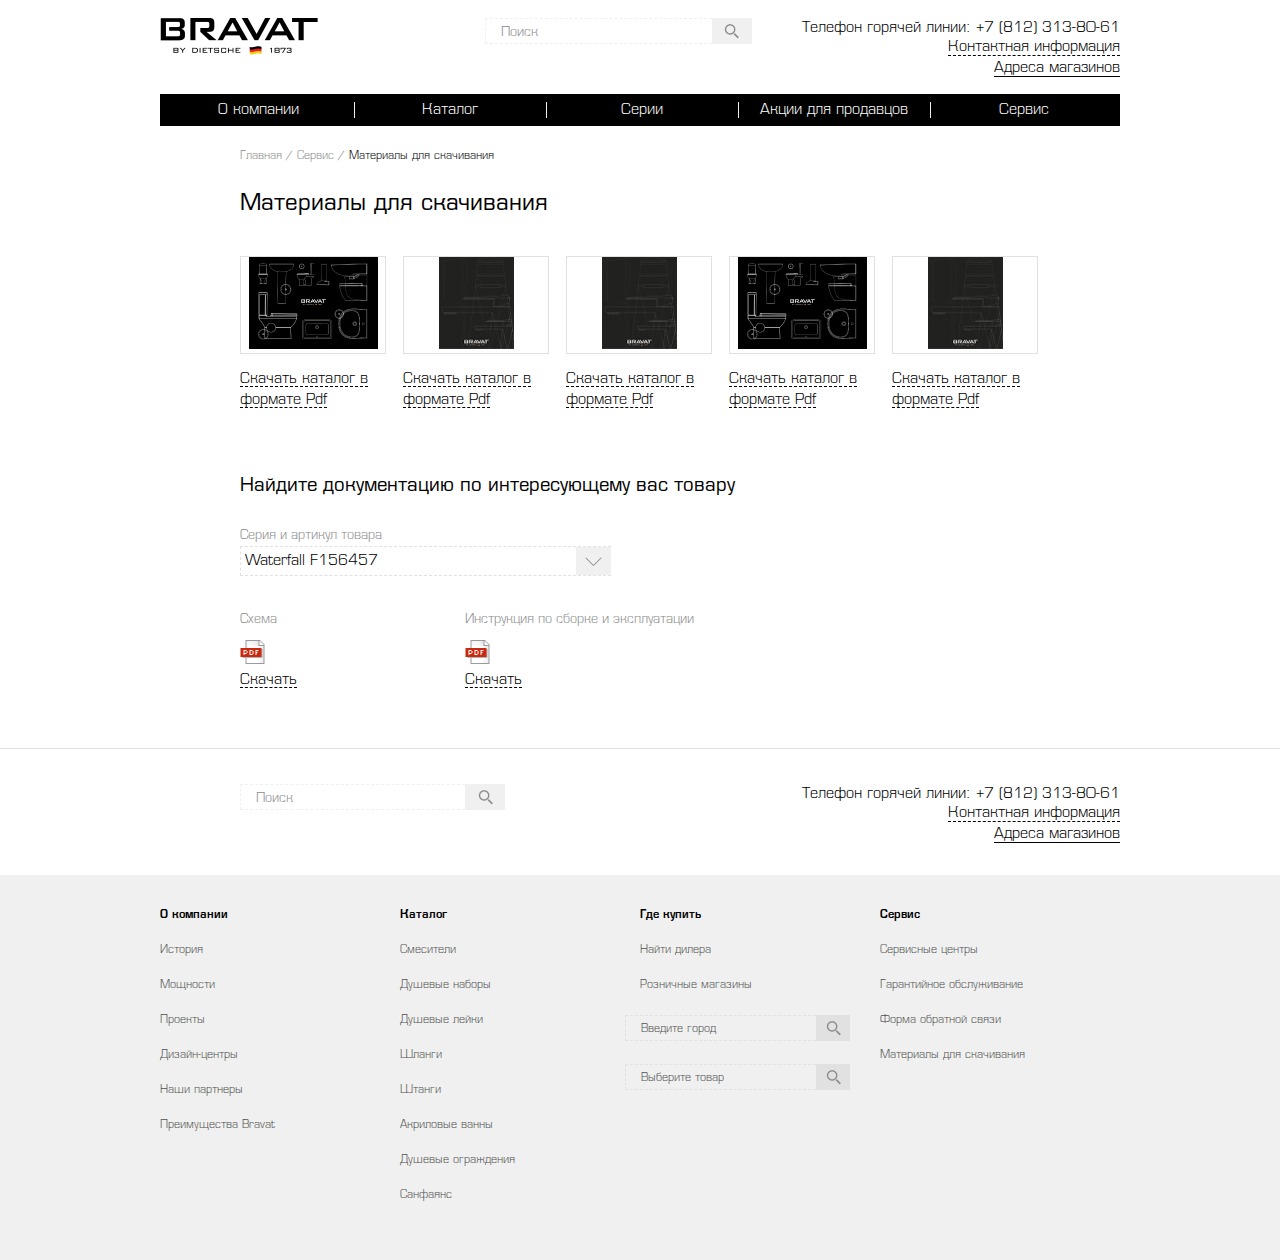
<file: material.html>
<!DOCTYPE html>
<html>
<head>
    <meta charset="UTF-8">
    <meta http-equiv="X-UA-Compatible" content="IE=edge">
    <meta name="viewport" content="width=device-width, initial-scale=1">
    
    <title>Брават - Смесители для раковины</title>
    
    <link rel="stylesheet" href="mcss/style.css">
    
    <!--[if lt IE 9]> <script src="https://oss.maxcdn.com/libs/html5shiv/3.7.0/html5shiv.js"></script> <![endif]--> 

</head>
<body>
	<!-- Хедер страницы -->
	<header>
		<div class="container">
			<div class="head-page clearfix">
				<a href="index.html" class="logo to-left">
					<h1><img src="img/logo.png" alt="Bravat" /></h1>
				</a>
				<form action="" class="to-left">
					<input type="text" placeholder="Поиск" class="input-search" />
					<input type="submit" value="Найти" class="submit-search" />
				</form>
				<div class="contacts to-right">
					<p>Телефон горячей линии: +7 (812) 313-80-61</p>
					<p>
						<div class="link-dashed link-popup">
							Контактная информация
							<div class="popup popup-contact">
								<p class="head">Контактная информация</p>
								<p>ООО «БРАВАТ»</p>
								<p>195027, Санкт-Петербург Свердловская набережная, 44 Д
									5 этаж, бизнес-центр «Лето»</p>
								<p>Тел./факс: +7 (812) 642 46 68</p>
								<p class="margin-bottom">E-mail: info@bravat.info</p>
								<a href="#">Адреса магазинов</a>
								<a href="#">Сервисные центы</a>
								<a href="#">Форма обратной связи</a>
							</div>
						</div>
					</p>
					<p><a href="#" class="link-line">Адреса магазинов</a></p>
				</div>
			</div>
			<!-- navigation -->
			<nav>
				<ul class="clearfix">
					<li>
						<a href="company.html">О компании</a>
						<ul class="small-submenu">
							<li><a href="#">История</a></li>
							<li><a href="#">История</a></li>
							<li><a href="#">История</a></li>
							<li><a href="#">История</a></li>
							<li><a href="#">История</a></li>
							<li><a href="#">Преимущества Bravat</a></li>
						</ul>
					</li>
					<li>
						<a href="catalog.html">Каталог</a>
						
						<div class="big-submenu clearfix">
							
							<div class="row-1">
								<ul>
									<li><a href="#">Сместители</a></li>
									<li><a href="#">Сместители</a></li>
									<li><a href="#">Сместители</a></li>
									<li><a href="#">Сместители</a></li>
									<li><a href="#">Сместители</a></li>
									<li><a href="#">Сместители</a></li>
									<li><a href="#">Сместители</a></li>
									<li><a href="#">Сместители</a></li>
									<li><a href="#">Сместители</a></li>
								</ul>
							</div>

							<div class="row-2">
								<ul>
									<li><a href="#">Сместители</a></li>
									<li><a href="#">Сместители</a></li>
									<li><a href="#">Сместители</a></li>
									<li><a href="#">Сместители</a></li>
								</ul>
							</div>

							<div class="row-3 cataloge default-skin">
								<a href="#" class="item clearfix">
									<div class="name to-left">Waterfall</div>
									<div class="article to-left">F1371673C</div>
									<div class="image to-left"><img src="img/card-pager-3.jpg" alt="" /></div>
								</a>
								<a href="#" class="item clearfix">
									<div class="name to-left">Waterfall</div>
									<div class="article to-left">F1371673C</div>
									<div class="image to-left"><img src="img/card-pager-3.jpg" alt="" /></div>
								</a>
								<a href="#" class="item clearfix">
									<div class="name to-left">Waterfall</div>
									<div class="article to-left">F1371673C</div>
									<div class="image to-left"><img src="img/card-pager-3.jpg" alt="" /></div>
								</a>
								<a href="#" class="item clearfix">
									<div class="name to-left">Waterfall</div>
									<div class="article to-left">F1371673C</div>
									<div class="image to-left"><img src="img/card-pager-3.jpg" alt="" /></div>
								</a>
								<a href="#" class="item clearfix">
									<div class="name to-left">Waterfall</div>
									<div class="article to-left">F1371673C</div>
									<div class="image to-left"><img src="img/card-pager-3.jpg" alt="" /></div>
								</a>
								<a href="#" class="item clearfix">
									<div class="name to-left">Waterfall</div>
									<div class="article to-left">F1371673C</div>
									<div class="image to-left"><img src="img/card-pager-3.jpg" alt="" /></div>
								</a>
								<a href="#" class="item clearfix">
									<div class="name to-left">Waterfall</div>
									<div class="article to-left">F1371673C</div>
									<div class="image to-left"><img src="img/card-pager-3.jpg" alt="" /></div>
								</a>
								<a href="#" class="item clearfix">
									<div class="name to-left">Waterfall</div>
									<div class="article to-left">F1371673C</div>
									<div class="image to-left"><img src="img/card-pager-3.jpg" alt="" /></div>
								</a>
								<a href="#" class="item clearfix">
									<div class="name to-left">Waterfall</div>
									<div class="article to-left">F1371673C</div>
									<div class="image to-left"><img src="img/card-pager-3.jpg" alt="" /></div>
								</a>
								<a href="#" class="item clearfix">
									<div class="name to-left">Waterfall</div>
									<div class="article to-left">F1371673C</div>
									<div class="image to-left"><img src="img/card-pager-3.jpg" alt="" /></div>
								</a>
								<a href="#" class="item clearfix">
									<div class="name to-left">Waterfall</div>
									<div class="article to-left">F1371673C</div>
									<div class="image to-left"><img src="img/card-pager-3.jpg" alt="" /></div>
								</a>
								<a href="#" class="item clearfix">
									<div class="name to-left">Waterfall</div>
									<div class="article to-left">F1371673C</div>
									<div class="image to-left"><img src="img/card-pager-3.jpg" alt="" /></div>
								</a>
								<a href="#" class="item clearfix">
									<div class="name to-left">Waterfall</div>
									<div class="article to-left">F1371673C</div>
									<div class="image to-left"><img src="img/card-pager-3.jpg" alt="" /></div>
								</a>
								<a href="#" class="item clearfix">
									<div class="name to-left">Waterfall</div>
									<div class="article to-left">F1371673C</div>
									<div class="image to-left"><img src="img/card-pager-3.jpg" alt="" /></div>
								</a>
								<a href="#" class="item clearfix">
									<div class="name to-left">Waterfall</div>
									<div class="article to-left">F1371673C</div>
									<div class="image to-left"><img src="img/card-pager-3.jpg" alt="" /></div>
								</a>

							</div>

						</div>

					</li>
					<li><a href="design-series.html">Серии</a></li>
					<li><a href="action-1.html">Акции для продавцов</a></li>
					<li>
						<a href="#">Сервис</a>
						<ul class="small-submenu">
							<li><a href="#">История</a></li>
							<li><a href="#">История</a></li>
							<li><a href="#">История</a></li>
							<li><a href="#">История</a></li>
							<li><a href="#">История</a></li>
							<li><a href="#">Преимущества Bravat</a></li>
						</ul>
					</li>
				</ul>
			</nav>
		</div>
	</header>
	
	<!-- Общий блок с враппером в 800px -->
	<div class="wrapper-block">
		<!-- Хлебные крошки -->
		<article class="breadcrumbs">
			<a href="index.html">Главная</a>
			<a href="">Сервис</a>
			<p>Материалы для скачивания</p>
		</article>
		
		<!-- Материалы для скачивания -->
		<section>
			<h1>Материалы для скачивания</h1>
			<article class="catalog">
				<a href="#" class="document goods">
					<figure><img src="img/material.jpg" alt=""></figure>
					<span class="link-dashed">Скачать каталог в формате Pdf</span>
				</a>
				<a href="#" class="document goods">
					<figure><img src="img/material2.jpg" alt=""></figure>
					<span class="link-dashed">Скачать каталог в формате Pdf</span>
				</a>
				<a href="#" class="document goods">
					<figure><img src="img/material2.jpg" alt=""></figure>
					<span class="link-dashed">Скачать каталог в формате Pdf</span>
				</a>
				<a href="#" class="document goods">
					<figure><img src="img/material.jpg" alt=""></figure>
					<span class="link-dashed">Скачать каталог в формате Pdf</span>
				</a>
				<a href="#" class="document goods">
					<figure><img src="img/material2.jpg" alt=""></figure>
					<span class="link-dashed">Скачать каталог в формате Pdf</span>
				</a>
			</article>
		</section>	
		
		<!-- Поиск -->
		<section class="search-block">
			<h2>Найдите документацию по интересующему вас товару</h2>
			<p class="grey-head">Серия и артикул товара</p>
			<form>
				<div class="select-outer">
				    <select id="select" name="select" size="1">
				        <option>Waterfall  F156457</option>	
				        <option>Waterfall  F156457</option>	
				        <option>Waterfall  F156457</option>	
				        <option>Waterfall  F156457</option>	
				        <option>Waterfall  F156457</option>				
				    </select>
				    <a class="select-button"></a>
				</div>
			</form>
			<article>
				<div class="material inline">
					<p class="grey-head">Схема</p>
					<a href="#">
						<img src="img/pdf-icon.png" alt="">
						<span class="link-dashed">Скачать</span>
					</a>
				</div>
				<div class="material inline">
					<p class="grey-head">Инструкция по сборке и эксплуатации</p>
					<a href="#">
						<img src="img/pdf-icon.png" alt="">
						<span class="link-dashed">Скачать</span>
					</a>
				</div>
			</article>
		</section>

	</div>

	<!-- Блок с поиском и контактной информацией -->
	<div class="contact-info">
		<div class="container clearfix">
			<form action="" class="to-left">
				<input type="text" placeholder="Поиск" class="input-search" />
				<input type="submit" value="Найти" class="submit-search" />
			</form>
			<div class="contacts to-right">
				<p>Телефон горячей линии: +7 (812) 313-80-61</p>
				<p>
					<div class="link-dashed link-popup">
						Контактная информация
						<div class="popup popup-contact">
							<p class="head">Контактная информация</p>
							<p>ООО «БРАВАТ»</p>
							<p>195027, Санкт-Петербург Свердловская набережная, 44 Д
								5 этаж, бизнес-центр «Лето»</p>
							<p>Тел./факс: +7 (812) 642 46 68</p>
							<p class="margin-bottom">E-mail: info@bravat.info</p>
							<a href="#">Адреса магазинов</a>
							<a href="#">Сервисные центы</a>
							<a href="#">Форма обратной связи</a>
						</div>
					</div>
				</p>
				<p><a href="#" class="link-line">Адреса магазинов</a></p>
			</div>
		</div>
	</div>
	
	<!-- Подвал сайте -->
	<footer>
		<div class="container clearfix">
			<ul class="navigation">
				<li class="head">О компании</li>
				<li><a href="#">История</a></li>
				<li><a href="#">Мощности</a></li>
				<li><a href="#">Проекты</a></li>
				<li><a href="#">Дизайн-центры</a></li>
				<li><a href="#">Наши партнеры</a></li>
				<li><a href="#">Преимущества Bravat</a></li>
			</ul>
			<ul class="navigation">
				<li class="head">Каталог</li>
				<li><a href="#">Смесители</a></li>
				<li><a href="#">Душевые наборы</a></li>
				<li><a href="#">Душевые лейки</a></li>
				<li><a href="#">Шланги</a></li>
				<li><a href="#">Штанги</a></li>
				<li><a href="#">Акриловые ванны</a></li>
				<li><a href="#">Душевые ограждения</a></li>
				<li><a href="#">Санфаянс</a></li>
			</ul>
			<ul class="navigation">
				<li class="head">Где купить</li>
				<li><a href="#">Найти дилера</a></li>
				<li><a href="#">Розничные магазины</a></li>
				<li>
					<form action="" class="clearfix">
						<input type="text" placeholder="Введите город" class="input-search" />
						<input type="submit" value="Найти" class="submit-search" />
					</form>
				</li>
				<li>
					<form action="" class="clearfix">
						<input type="text" placeholder="Выберите товар" class="input-search" />
						<input type="submit" value="Найти" class="submit-search" />
					</form>
				</li>
			</ul>
			<ul class="navigation">
				<li class="head">Сервис</li>
				<li><a href="#">Сервисные центры</a></li>
				<li><a href="#">Гарантийное обслуживание</a></li>
				<li><a href="#">Форма обратной связи</a></li>
				<li><a href="#">Материалы для скачивания</a></li>
			</ul>				
		</div>
	</footer>

    
   
    <script src="js/plugins.js"></script>
    <!-- <script src="js/min/script.min.js"></script> -->
    <script src="js/script.js"></script>

</body>
</html>
</file>
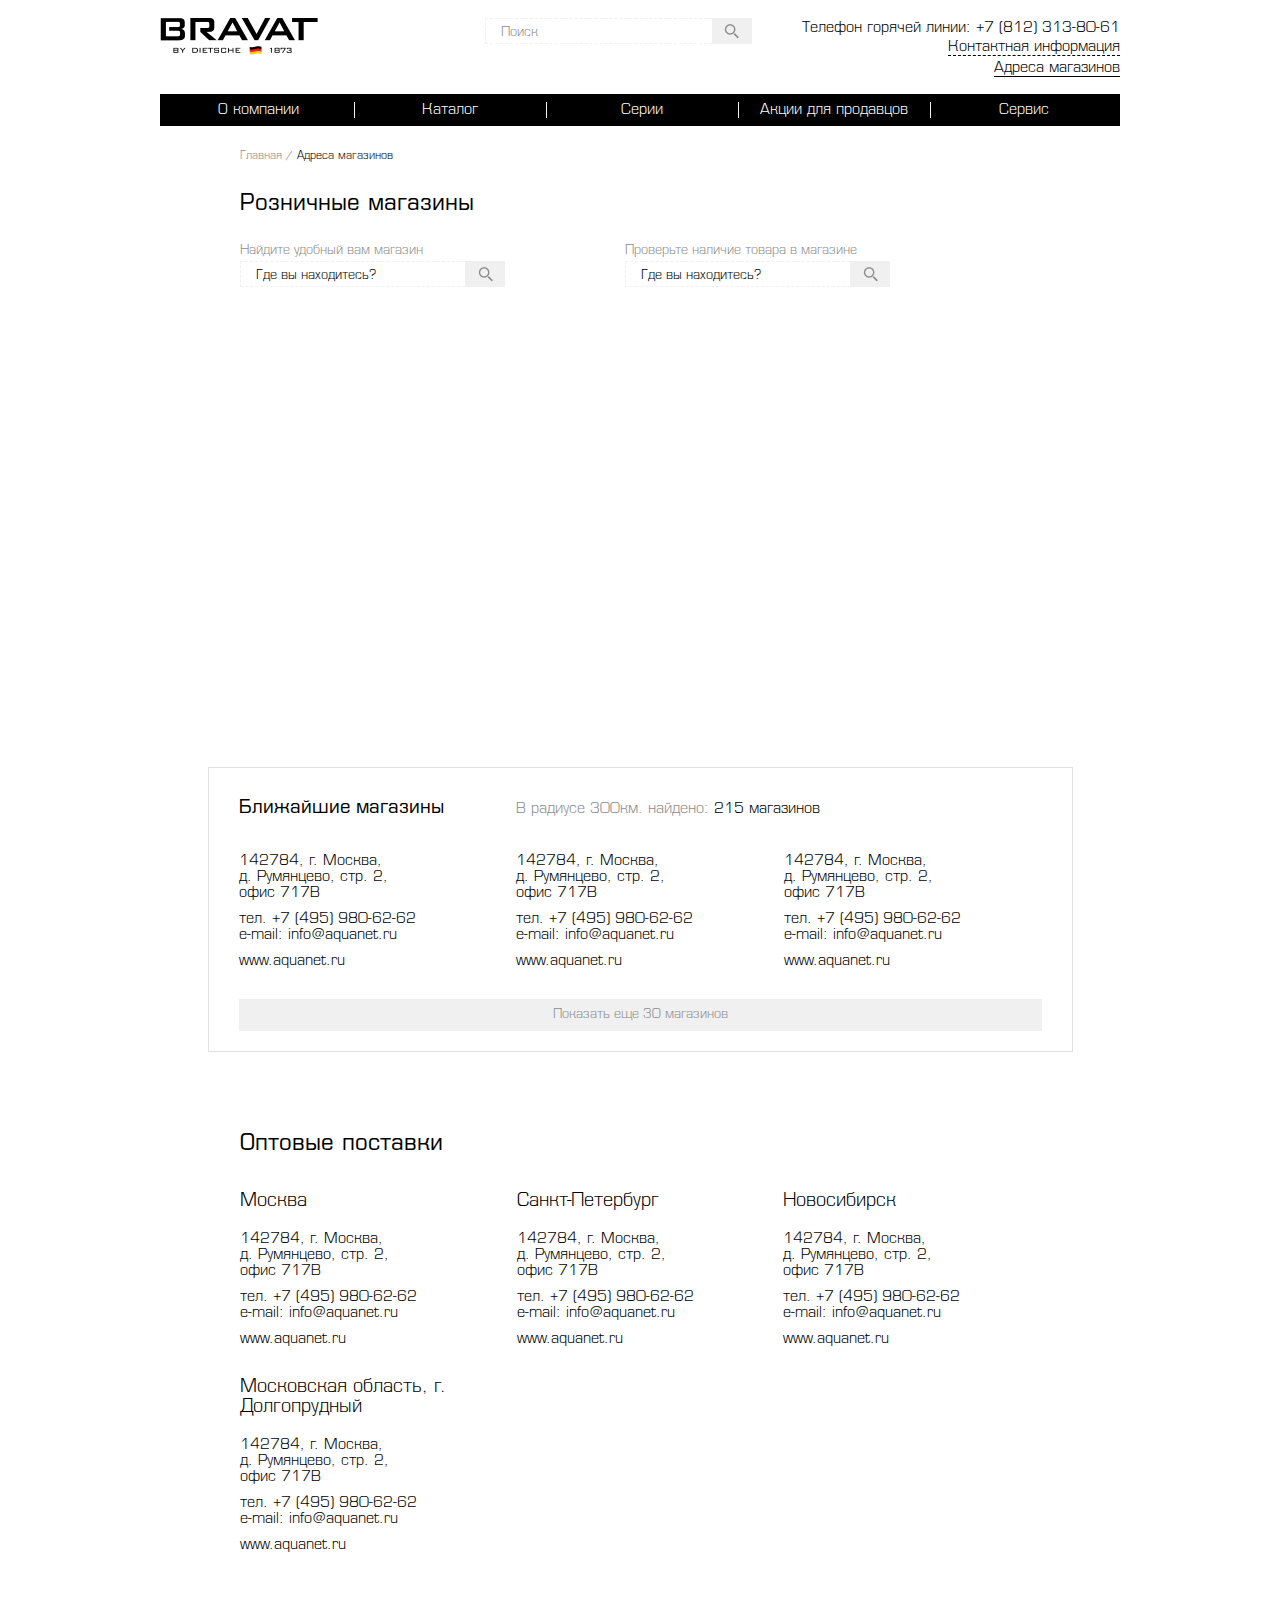
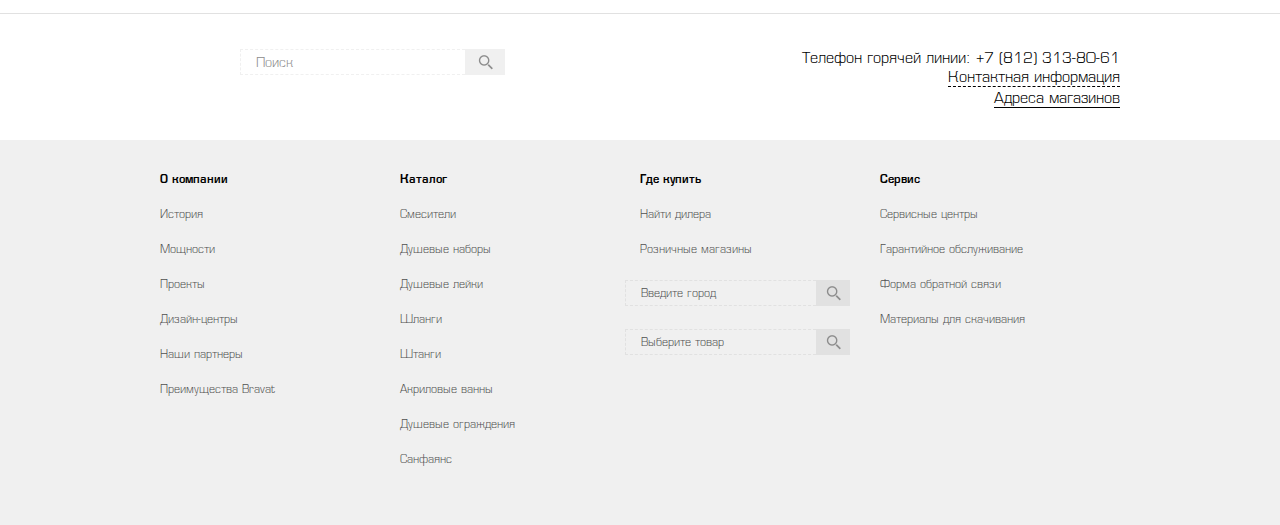
<file: retailstore.html>
<!DOCTYPE html>
<html>
<head>
    <meta charset="UTF-8">
    <meta http-equiv="X-UA-Compatible" content="IE=edge">
    <meta name="viewport" content="width=device-width, initial-scale=1">
    
    <title>Брават - Зарегистрированные таллоны</title>
    
    <link rel="stylesheet" href="mcss/style.css">
    
    <!--[if lt IE 9]> <script src="https://oss.maxcdn.com/libs/html5shiv/3.7.0/html5shiv.js"></script> <![endif]--> 

</head>
<body>
	<!-- Хедер страницы -->
	<header>
		<div class="container">
			<div class="head-page clearfix">
				<a href="index.html" class="logo to-left">
					<h1><img src="img/logo.png" alt="Bravat" /></h1>
				</a>
				<form action="" class="to-left">
					<input type="text" placeholder="Поиск" class="input-search" />
					<input type="submit" value="Найти" class="submit-search" />
				</form>
				<div class="contacts to-right">
					<p>Телефон горячей линии: +7 (812) 313-80-61</p>
					<p>
						<div class="link-dashed link-popup">
							Контактная информация
							<div class="popup popup-contact">
								<p class="head">Контактная информация</p>
								<p>ООО «БРАВАТ»</p>
								<p>195027, Санкт-Петербург Свердловская набережная, 44 Д
									5 этаж, бизнес-центр «Лето»</p>
								<p>Тел./факс: +7 (812) 642 46 68</p>
								<p class="margin-bottom">E-mail: info@bravat.info</p>
								<a href="#">Адреса магазинов</a>
								<a href="#">Сервисные центы</a>
								<a href="#">Форма обратной связи</a>
							</div>
						</div>
					</p>
					<p><a href="#" class="link-line">Адреса магазинов</a></p>
				</div>
			</div>
			<!-- navigation -->
			<nav>
				<ul class="clearfix">
					<li>
						<a href="company.html">О компании</a>
						<ul class="small-submenu">
							<li><a href="#">История</a></li>
							<li><a href="#">История</a></li>
							<li><a href="#">История</a></li>
							<li><a href="#">История</a></li>
							<li><a href="#">История</a></li>
							<li><a href="#">Преимущества Bravat</a></li>
						</ul>
					</li>
					<li>
						<a href="catalog.html">Каталог</a>
						
						<div class="big-submenu clearfix">
							
							<div class="row-1">
								<ul>
									<li><a href="#">Сместители</a></li>
									<li><a href="#">Сместители</a></li>
									<li><a href="#">Сместители</a></li>
									<li><a href="#">Сместители</a></li>
									<li><a href="#">Сместители</a></li>
									<li><a href="#">Сместители</a></li>
									<li><a href="#">Сместители</a></li>
									<li><a href="#">Сместители</a></li>
									<li><a href="#">Сместители</a></li>
								</ul>
							</div>

							<div class="row-2">
								<ul>
									<li><a href="#">Сместители</a></li>
									<li><a href="#">Сместители</a></li>
									<li><a href="#">Сместители</a></li>
									<li><a href="#">Сместители</a></li>
								</ul>
							</div>

							<div class="row-3 cataloge default-skin">
								<a href="#" class="item clearfix">
									<div class="name to-left">Waterfall</div>
									<div class="article to-left">F1371673C</div>
									<div class="image to-left"><img src="img/card-pager-3.jpg" alt="" /></div>
								</a>
								<a href="#" class="item clearfix">
									<div class="name to-left">Waterfall</div>
									<div class="article to-left">F1371673C</div>
									<div class="image to-left"><img src="img/card-pager-3.jpg" alt="" /></div>
								</a>
								<a href="#" class="item clearfix">
									<div class="name to-left">Waterfall</div>
									<div class="article to-left">F1371673C</div>
									<div class="image to-left"><img src="img/card-pager-3.jpg" alt="" /></div>
								</a>
								<a href="#" class="item clearfix">
									<div class="name to-left">Waterfall</div>
									<div class="article to-left">F1371673C</div>
									<div class="image to-left"><img src="img/card-pager-3.jpg" alt="" /></div>
								</a>
								<a href="#" class="item clearfix">
									<div class="name to-left">Waterfall</div>
									<div class="article to-left">F1371673C</div>
									<div class="image to-left"><img src="img/card-pager-3.jpg" alt="" /></div>
								</a>
								<a href="#" class="item clearfix">
									<div class="name to-left">Waterfall</div>
									<div class="article to-left">F1371673C</div>
									<div class="image to-left"><img src="img/card-pager-3.jpg" alt="" /></div>
								</a>
								<a href="#" class="item clearfix">
									<div class="name to-left">Waterfall</div>
									<div class="article to-left">F1371673C</div>
									<div class="image to-left"><img src="img/card-pager-3.jpg" alt="" /></div>
								</a>
								<a href="#" class="item clearfix">
									<div class="name to-left">Waterfall</div>
									<div class="article to-left">F1371673C</div>
									<div class="image to-left"><img src="img/card-pager-3.jpg" alt="" /></div>
								</a>
								<a href="#" class="item clearfix">
									<div class="name to-left">Waterfall</div>
									<div class="article to-left">F1371673C</div>
									<div class="image to-left"><img src="img/card-pager-3.jpg" alt="" /></div>
								</a>
								<a href="#" class="item clearfix">
									<div class="name to-left">Waterfall</div>
									<div class="article to-left">F1371673C</div>
									<div class="image to-left"><img src="img/card-pager-3.jpg" alt="" /></div>
								</a>
								<a href="#" class="item clearfix">
									<div class="name to-left">Waterfall</div>
									<div class="article to-left">F1371673C</div>
									<div class="image to-left"><img src="img/card-pager-3.jpg" alt="" /></div>
								</a>
								<a href="#" class="item clearfix">
									<div class="name to-left">Waterfall</div>
									<div class="article to-left">F1371673C</div>
									<div class="image to-left"><img src="img/card-pager-3.jpg" alt="" /></div>
								</a>
								<a href="#" class="item clearfix">
									<div class="name to-left">Waterfall</div>
									<div class="article to-left">F1371673C</div>
									<div class="image to-left"><img src="img/card-pager-3.jpg" alt="" /></div>
								</a>
								<a href="#" class="item clearfix">
									<div class="name to-left">Waterfall</div>
									<div class="article to-left">F1371673C</div>
									<div class="image to-left"><img src="img/card-pager-3.jpg" alt="" /></div>
								</a>
								<a href="#" class="item clearfix">
									<div class="name to-left">Waterfall</div>
									<div class="article to-left">F1371673C</div>
									<div class="image to-left"><img src="img/card-pager-3.jpg" alt="" /></div>
								</a>

							</div>

						</div>

					</li>
					<li><a href="design-series.html">Серии</a></li>
					<li><a href="action-1.html">Акции для продавцов</a></li>
					<li>
						<a href="#">Сервис</a>
						<ul class="small-submenu">
							<li><a href="#">История</a></li>
							<li><a href="#">История</a></li>
							<li><a href="#">История</a></li>
							<li><a href="#">История</a></li>
							<li><a href="#">История</a></li>
							<li><a href="#">Преимущества Bravat</a></li>
						</ul>
					</li>
				</ul>
			</nav>
		</div>
	</header>
	
	<!-- Общий блок с враппером в 800px -->
	<div class="wrapper-block service">
		<!-- Хлебные крошки -->
		<article class="breadcrumbs">
			<a href="index.html">Главная</a>
			<p>Адреса магазинов</p>
		</article>

		<!-- Сервисные центры -->
		<section class="clearfix">	
			<h1>Розничные магазины</h1>

			<form action="" class="service-search clearfix to-left">
				<label for="" class="grey-head">Найдите удобный вам магазин</label>
				<input type="text" class="input-search" placeholder="Где вы находитесь?" />
				<input type="submit" value="Найти" class="submit-search">
			</form>

			<form action="" class="service-search clearfix to-left">
				<label for="" class="grey-head">Проверьте наличие товара в магазине</label>
				<input type="text" class="input-search" placeholder="Где вы находитесь?" />
				<input type="submit" value="Найти" class="submit-search">
			</form>

		</section>
	</div>

	<!-- Карта -->
	<div class="container">
		<div id="map"></div>
	</div>
	
	<!-- Ближайшие магазины -->
	<section class="block-information">
		<div class="row">
			<div class="column column4">
				<h2>Ближайшие магазины</h2>
			</div>
			<div class="column column8 numbers">
				<p>В радиусе 300км. найдено: <span>215 магазинов</span></p>
			</div>
		</div>
		
		<div class="address row">
			<div class="column column4">
				<p>142784, г. Москва, <br/> д. Румянцево, стр. 2, <br/>офис 717В </p>
				<p>тел. +7 (495) 980-62-62 <span>e-mail: info@aquanet.ru</span> </p>
				<a href="#">www.aquanet.ru</a>
			</div>
			<div class="column column4">
				<p>142784, г. Москва, <br/> д. Румянцево, стр. 2, <br/>офис 717В </p>
				<p>тел. +7 (495) 980-62-62 <span>e-mail: info@aquanet.ru</span> </p>
				<a href="#">www.aquanet.ru</a>
			</div>
			<div class="column column4">
				<p>142784, г. Москва, <br/> д. Румянцево, стр. 2, <br/>офис 717В </p>
				<p>тел. +7 (495) 980-62-62 <span>e-mail: info@aquanet.ru</span> </p>
				<a href="#">www.aquanet.ru</a>
			</div>
		</div>
		<a href="#" class="btn big-btn">Показать еще 30 магазинов</a>
	</section>


	<!-- Общий блок с враппером в 800px -->
	<div class="wrapper-block retail">
		<!-- Оптовые поставки -->
		<h2>Оптовые поставки</h2>
		<div class="row">
			<div class="column column4">
				<h3>Москва</h3>
				<p>142784, г. Москва, <br/> д. Румянцево, стр. 2, <br/>офис 717В </p>
				<p>тел. +7 (495) 980-62-62 <span>e-mail: info@aquanet.ru</span> </p>
				<a href="#">www.aquanet.ru</a>
			</div>
			<div class="column column4">
				<h3>Санкт-Петербург</h3>
				<p>142784, г. Москва, <br/> д. Румянцево, стр. 2, <br/>офис 717В </p>
				<p>тел. +7 (495) 980-62-62 <span>e-mail: info@aquanet.ru</span> </p>
				<a href="#">www.aquanet.ru</a>
			</div>
			<div class="column column4">
				<h3>Новосибирск</h3>
				<p>142784, г. Москва, <br/> д. Румянцево, стр. 2, <br/>офис 717В </p>
				<p>тел. +7 (495) 980-62-62 <span>e-mail: info@aquanet.ru</span> </p>
				<a href="#">www.aquanet.ru</a>
			</div>
		</div>
		<div class="row">
			<div class="column column4">
				<h3>Московская область, г. Долгопрудный</h3>
				<p>142784, г. Москва, <br/> д. Румянцево, стр. 2, <br/>офис 717В </p>
				<p>тел. +7 (495) 980-62-62 <span>e-mail: info@aquanet.ru</span> </p>
				<a href="#">www.aquanet.ru</a>
			</div>
		</div>
	</div>

	<!-- Блок с поиском и контактной информацией -->
	<div class="contact-info">
		<div class="container clearfix">
			<form action="" class="to-left">
				<input type="text" placeholder="Поиск" class="input-search" />
				<input type="submit" value="Найти" class="submit-search" />
			</form>
			<div class="contacts to-right">
				<p>Телефон горячей линии: +7 (812) 313-80-61</p>
				<p>
					<div class="link-dashed link-popup">
						Контактная информация
						<div class="popup popup-contact">
							<p class="head">Контактная информация</p>
							<p>ООО «БРАВАТ»</p>
							<p>195027, Санкт-Петербург Свердловская набережная, 44 Д
								5 этаж, бизнес-центр «Лето»</p>
							<p>Тел./факс: +7 (812) 642 46 68</p>
							<p class="margin-bottom">E-mail: info@bravat.info</p>
							<a href="#">Адреса магазинов</a>
							<a href="#">Сервисные центы</a>
							<a href="#">Форма обратной связи</a>
						</div>
					</div>
				</p>
				<p><a href="#" class="link-line">Адреса магазинов</a></p>
			</div>
		</div>
	</div>
	
	<!-- Подвал сайте -->
	<footer>
		<div class="container clearfix">
			<ul class="navigation">
				<li class="head">О компании</li>
				<li><a href="#">История</a></li>
				<li><a href="#">Мощности</a></li>
				<li><a href="#">Проекты</a></li>
				<li><a href="#">Дизайн-центры</a></li>
				<li><a href="#">Наши партнеры</a></li>
				<li><a href="#">Преимущества Bravat</a></li>
			</ul>
			<ul class="navigation">
				<li class="head">Каталог</li>
				<li><a href="#">Смесители</a></li>
				<li><a href="#">Душевые наборы</a></li>
				<li><a href="#">Душевые лейки</a></li>
				<li><a href="#">Шланги</a></li>
				<li><a href="#">Штанги</a></li>
				<li><a href="#">Акриловые ванны</a></li>
				<li><a href="#">Душевые ограждения</a></li>
				<li><a href="#">Санфаянс</a></li>
			</ul>
			<ul class="navigation">
				<li class="head">Где купить</li>
				<li><a href="#">Найти дилера</a></li>
				<li><a href="#">Розничные магазины</a></li>
				<li>
					<form action="" class="clearfix">
						<input type="text" placeholder="Введите город" class="input-search" />
						<input type="submit" value="Найти" class="submit-search" />
					</form>
				</li>
				<li>
					<form action="" class="clearfix">
						<input type="text" placeholder="Выберите товар" class="input-search" />
						<input type="submit" value="Найти" class="submit-search" />
					</form>
				</li>
			</ul>
			<ul class="navigation">
				<li class="head">Сервис</li>
				<li><a href="#">Сервисные центры</a></li>
				<li><a href="#">Гарантийное обслуживание</a></li>
				<li><a href="#">Форма обратной связи</a></li>
				<li><a href="#">Материалы для скачивания</a></li>
			</ul>				
		</div>
	</footer>

    
   
    <script src="js/plugins.js"></script>
    <script src="https://api-maps.yandex.ru/2.1/?lang=ru_RU" type="text/javascript"></script>
    <!-- <script src="js/min/script.min.js"></script> -->
    <script src="js/script.js"></script>

    <script type="text/javascript">
		ymaps.ready(init);

		function init () {
		    var myMap = new ymaps.Map("map", {
		      center: [57.76, 35.64],
		      zoom: 5
		    }),

		    // Создаем геообъект с типом геометрии "Точка".
		    myGeoObject = new ymaps.GeoObject({});

		    myMap.geoObjects
		      .add(myGeoObject)
		      
		      .add(new ymaps.Placemark([55.726479, 37.587208], {
		        balloonContent: '142784, г. Москва, <br/>д. Румянцево, стр. 2, офис 717В<br/> тел. +7 (495) 980-62-62<br/> e-mail: info@aquanet.ru<br/> www.aquanet.ru'
		      }, {
		        preset: 'islands#dotIcon',
		        iconColor: '#3b5998'
		      }))
		  
		      .add(new ymaps.Placemark([59.926489, 30.322], {
		        balloonContent: '142784, г. Москва, <br/>д. Румянцево, стр. 2, офис 717В<br/> тел. +7 (495) 980-62-62<br/> e-mail: info@aquanet.ru<br/> www.aquanet.ru'
		      }, {
		        preset: 'islands#dotIcon',
		        iconColor: '#3b5998'
		      }));
		}
	</script>

</body>
</html>
</file>
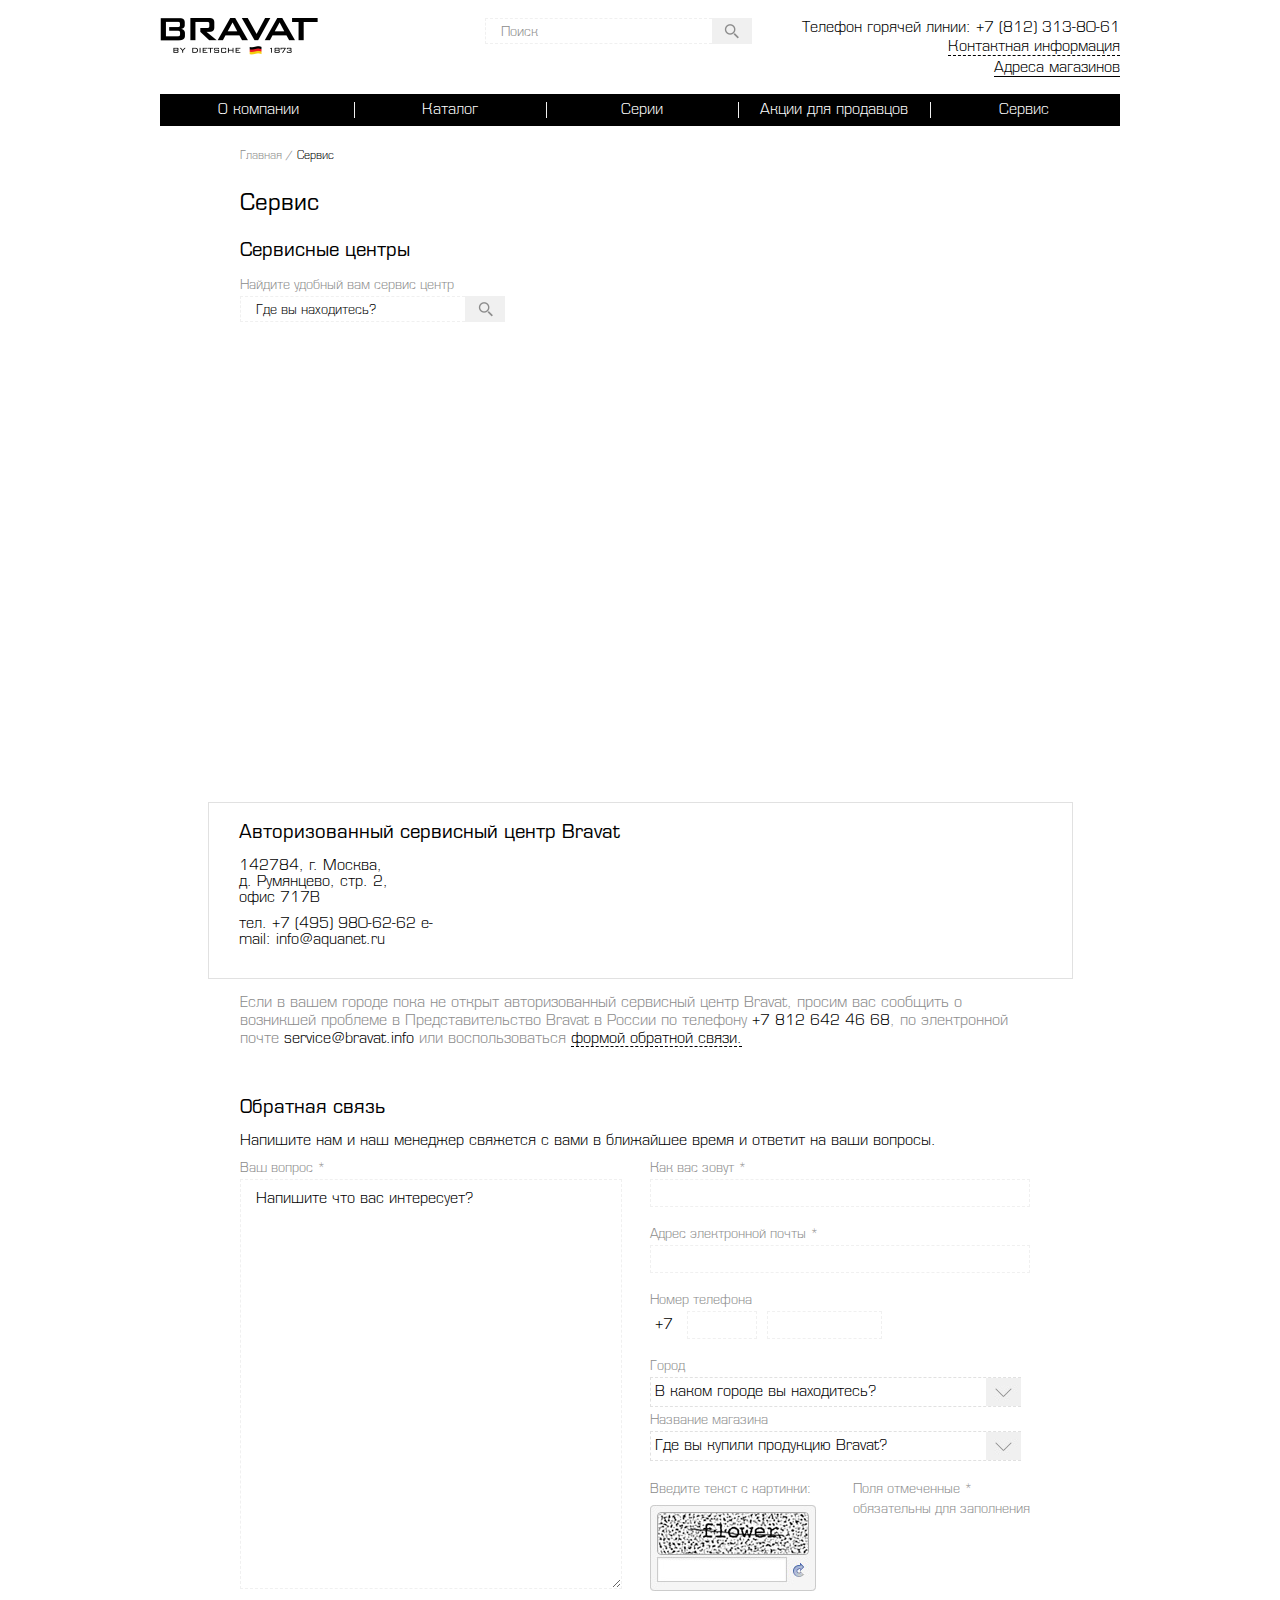
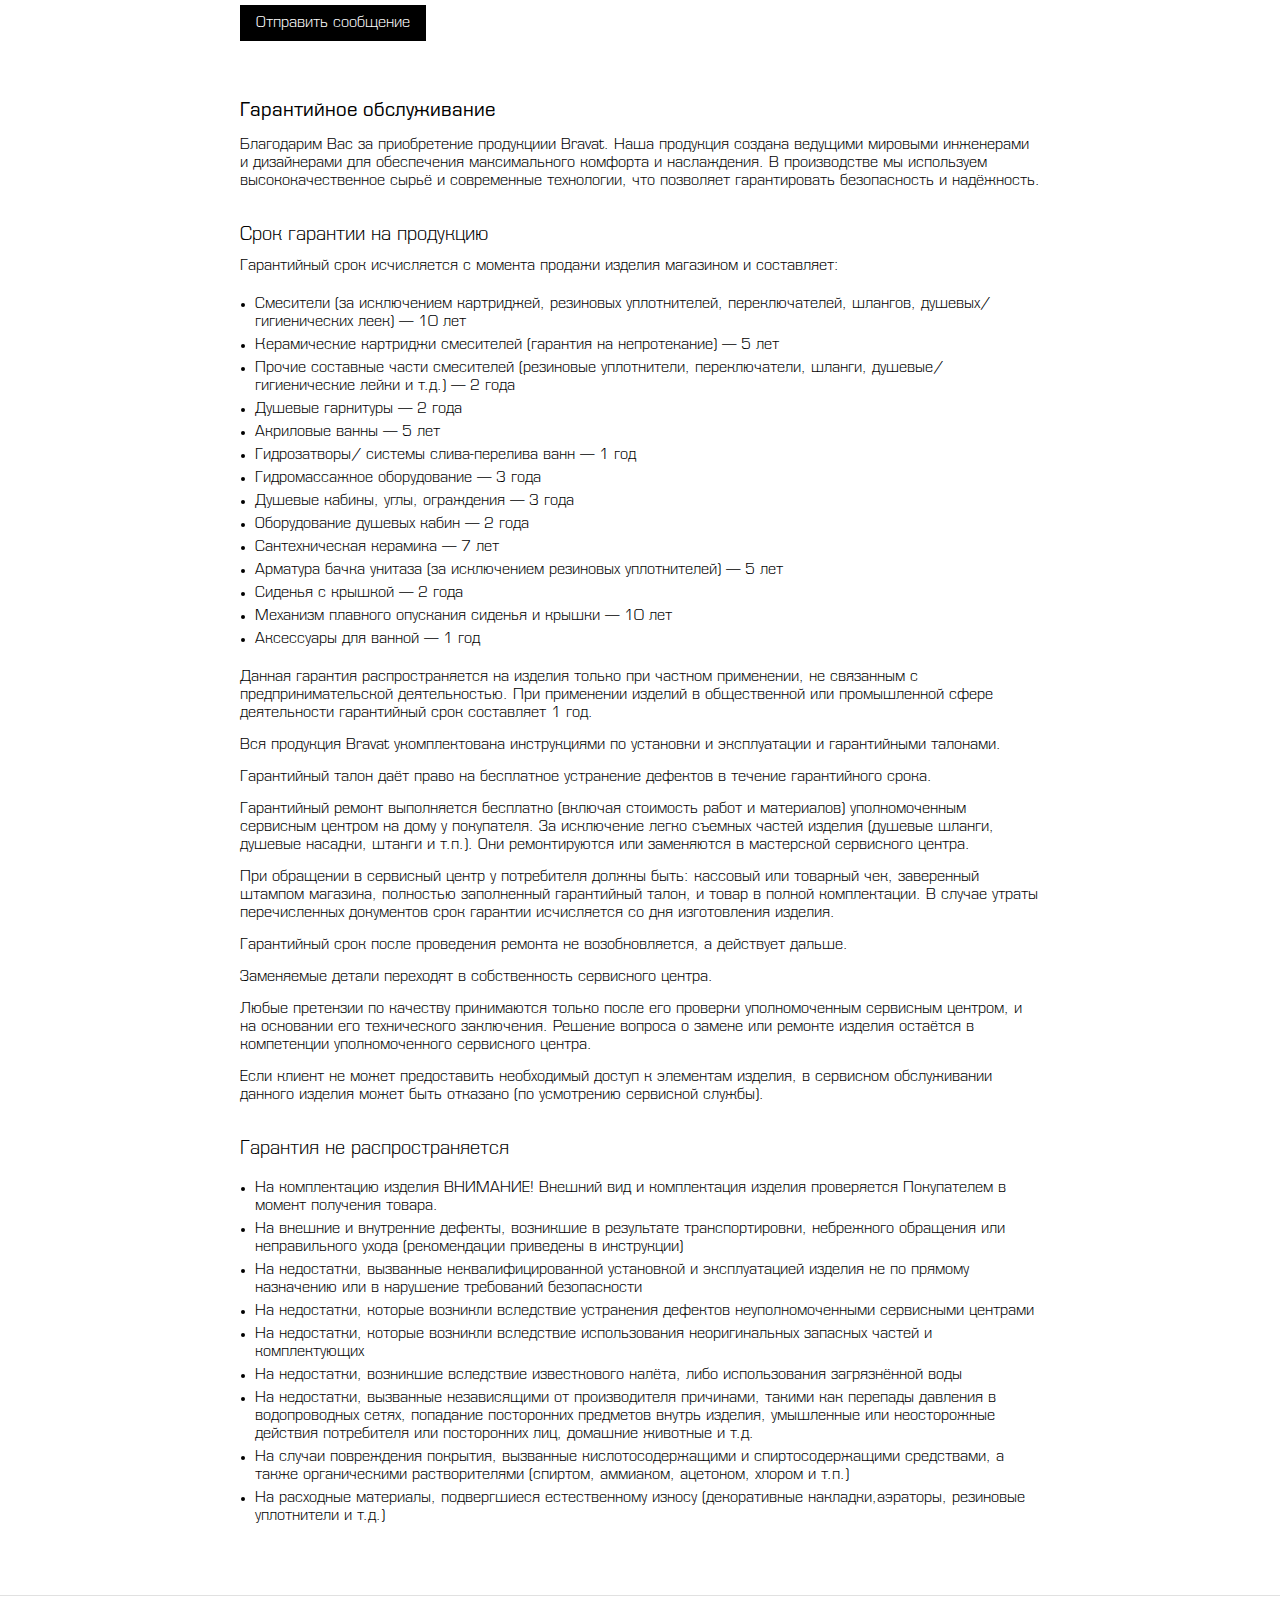
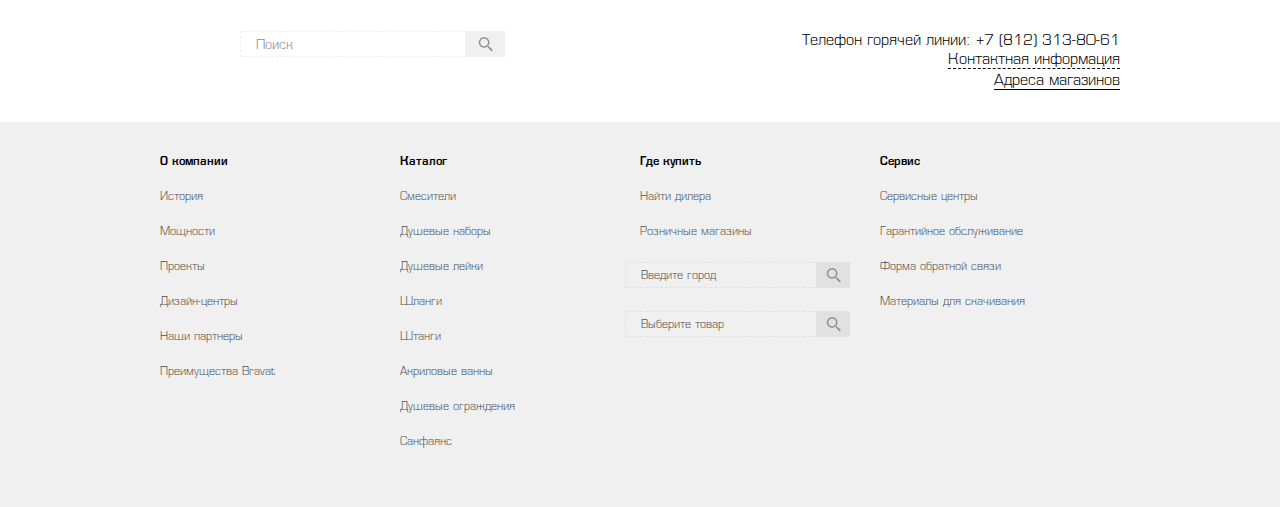
<file: service.html>
<!DOCTYPE html>
<html>
<head>
    <meta charset="UTF-8">
    <meta http-equiv="X-UA-Compatible" content="IE=edge">
    <meta name="viewport" content="width=device-width, initial-scale=1">
    
    <title>Брават - Зарегистрированные таллоны</title>
    
    <link rel="stylesheet" href="mcss/style.css">
    
    <!--[if lt IE 9]> <script src="https://oss.maxcdn.com/libs/html5shiv/3.7.0/html5shiv.js"></script> <![endif]--> 

</head>
<body>
	<!-- Хедер страницы -->
	<header>
		<div class="container">
			<div class="head-page clearfix">
				<a href="index.html" class="logo to-left">
					<h1><img src="img/logo.png" alt="Bravat" /></h1>
				</a>
				<form action="" class="to-left">
					<input type="text" placeholder="Поиск" class="input-search" />
					<input type="submit" value="Найти" class="submit-search" />
				</form>
				<div class="contacts to-right">
					<p>Телефон горячей линии: +7 (812) 313-80-61</p>
					<p>
						<div class="link-dashed link-popup">
							Контактная информация
							<div class="popup popup-contact">
								<p class="head">Контактная информация</p>
								<p>ООО «БРАВАТ»</p>
								<p>195027, Санкт-Петербург Свердловская набережная, 44 Д
									5 этаж, бизнес-центр «Лето»</p>
								<p>Тел./факс: +7 (812) 642 46 68</p>
								<p class="margin-bottom">E-mail: info@bravat.info</p>
								<a href="#">Адреса магазинов</a>
								<a href="#">Сервисные центы</a>
								<a href="#">Форма обратной связи</a>
							</div>
						</div>
					</p>
					<p><a href="#" class="link-line">Адреса магазинов</a></p>
				</div>
			</div>
			<!-- navigation -->
			<nav>
				<ul class="clearfix">
					<li>
						<a href="company.html">О компании</a>
						<ul class="small-submenu">
							<li><a href="#">История</a></li>
							<li><a href="#">История</a></li>
							<li><a href="#">История</a></li>
							<li><a href="#">История</a></li>
							<li><a href="#">История</a></li>
							<li><a href="#">Преимущества Bravat</a></li>
						</ul>
					</li>
					<li>
						<a href="catalog.html">Каталог</a>
						
						<div class="big-submenu clearfix">
							
							<div class="row-1">
								<ul>
									<li><a href="#">Сместители</a></li>
									<li><a href="#">Сместители</a></li>
									<li><a href="#">Сместители</a></li>
									<li><a href="#">Сместители</a></li>
									<li><a href="#">Сместители</a></li>
									<li><a href="#">Сместители</a></li>
									<li><a href="#">Сместители</a></li>
									<li><a href="#">Сместители</a></li>
									<li><a href="#">Сместители</a></li>
								</ul>
							</div>

							<div class="row-2">
								<ul>
									<li><a href="#">Сместители</a></li>
									<li><a href="#">Сместители</a></li>
									<li><a href="#">Сместители</a></li>
									<li><a href="#">Сместители</a></li>
								</ul>
							</div>

							<div class="row-3 cataloge default-skin">
								<a href="#" class="item clearfix">
									<div class="name to-left">Waterfall</div>
									<div class="article to-left">F1371673C</div>
									<div class="image to-left"><img src="img/card-pager-3.jpg" alt="" /></div>
								</a>
								<a href="#" class="item clearfix">
									<div class="name to-left">Waterfall</div>
									<div class="article to-left">F1371673C</div>
									<div class="image to-left"><img src="img/card-pager-3.jpg" alt="" /></div>
								</a>
								<a href="#" class="item clearfix">
									<div class="name to-left">Waterfall</div>
									<div class="article to-left">F1371673C</div>
									<div class="image to-left"><img src="img/card-pager-3.jpg" alt="" /></div>
								</a>
								<a href="#" class="item clearfix">
									<div class="name to-left">Waterfall</div>
									<div class="article to-left">F1371673C</div>
									<div class="image to-left"><img src="img/card-pager-3.jpg" alt="" /></div>
								</a>
								<a href="#" class="item clearfix">
									<div class="name to-left">Waterfall</div>
									<div class="article to-left">F1371673C</div>
									<div class="image to-left"><img src="img/card-pager-3.jpg" alt="" /></div>
								</a>
								<a href="#" class="item clearfix">
									<div class="name to-left">Waterfall</div>
									<div class="article to-left">F1371673C</div>
									<div class="image to-left"><img src="img/card-pager-3.jpg" alt="" /></div>
								</a>
								<a href="#" class="item clearfix">
									<div class="name to-left">Waterfall</div>
									<div class="article to-left">F1371673C</div>
									<div class="image to-left"><img src="img/card-pager-3.jpg" alt="" /></div>
								</a>
								<a href="#" class="item clearfix">
									<div class="name to-left">Waterfall</div>
									<div class="article to-left">F1371673C</div>
									<div class="image to-left"><img src="img/card-pager-3.jpg" alt="" /></div>
								</a>
								<a href="#" class="item clearfix">
									<div class="name to-left">Waterfall</div>
									<div class="article to-left">F1371673C</div>
									<div class="image to-left"><img src="img/card-pager-3.jpg" alt="" /></div>
								</a>
								<a href="#" class="item clearfix">
									<div class="name to-left">Waterfall</div>
									<div class="article to-left">F1371673C</div>
									<div class="image to-left"><img src="img/card-pager-3.jpg" alt="" /></div>
								</a>
								<a href="#" class="item clearfix">
									<div class="name to-left">Waterfall</div>
									<div class="article to-left">F1371673C</div>
									<div class="image to-left"><img src="img/card-pager-3.jpg" alt="" /></div>
								</a>
								<a href="#" class="item clearfix">
									<div class="name to-left">Waterfall</div>
									<div class="article to-left">F1371673C</div>
									<div class="image to-left"><img src="img/card-pager-3.jpg" alt="" /></div>
								</a>
								<a href="#" class="item clearfix">
									<div class="name to-left">Waterfall</div>
									<div class="article to-left">F1371673C</div>
									<div class="image to-left"><img src="img/card-pager-3.jpg" alt="" /></div>
								</a>
								<a href="#" class="item clearfix">
									<div class="name to-left">Waterfall</div>
									<div class="article to-left">F1371673C</div>
									<div class="image to-left"><img src="img/card-pager-3.jpg" alt="" /></div>
								</a>
								<a href="#" class="item clearfix">
									<div class="name to-left">Waterfall</div>
									<div class="article to-left">F1371673C</div>
									<div class="image to-left"><img src="img/card-pager-3.jpg" alt="" /></div>
								</a>

							</div>

						</div>

					</li>
					<li><a href="design-series.html">Серии</a></li>
					<li><a href="action-1.html">Акции для продавцов</a></li>
					<li>
						<a href="#">Сервис</a>
						<ul class="small-submenu">
							<li><a href="#">История</a></li>
							<li><a href="#">История</a></li>
							<li><a href="#">История</a></li>
							<li><a href="#">История</a></li>
							<li><a href="#">История</a></li>
							<li><a href="#">Преимущества Bravat</a></li>
						</ul>
					</li>
				</ul>
			</nav>
		</div>
	</header>
	
	<!-- Общий блок с враппером в 800px -->
	<div class="wrapper-block service">
		<!-- Хлебные крошки -->
		<article class="breadcrumbs">
			<a href="index.html">Главная</a>
			<p>Сервис</p>
		</article>

		<!-- Сервисные центры -->
		<section class="">	
			<h1>Сервис</h1>
			<h2>Сервисные центры</h2>

			<form action="" class="service-search clearfix">
				<label for="" class="grey-head">Найдите удобный вам сервис центр</label>
				<input type="text" class="input-search" placeholder="Где вы находитесь?" />
				<input type="submit" value="Найти" class="submit-search">
			</form>
		</section>
	</div>

	<!-- Карта -->
	<div class="container">
		<div id="map"></div>
	</div>
	
	<!-- Авторизованный сервисный центр Bravat -->
	<section class="service block-information">
		<h2>Авторизованный сервисный центр Bravat</h2>
		<div class="column3">
			<p>142784, г. Москва, <br/> д. Румянцево, стр. 2, <br/>офис 717В </p>
			<p>тел. +7 (495) 980-62-62 <span>e-mail: info@aquanet.ru</span> </p>
		</div>
	</section>


	<!-- Общий блок с враппером в 800px -->
	<div class="wrapper-block service">
		
		<!-- Блок текста -->
		<article class="block-text">
			<p>Если в вашем городе пока не открыт авторизованный сервисный центр Bravat, просим вас сообщить о возникшей проблеме в Представительство Bravat в России по телефону <span>+7 812 642 46 68</span>, по электронной почте <span>service@bravat.info</span> или воспользоваться <a href="#" class="link-dashed">формой обратной связи.</a></p>
		</article>

		<!-- Обратная связь -->
		<section class="feedback">
			<h2>Обратная связь</h2>
			<p>Напишите нам и наш менеджер свяжется с вами в ближайшее время и ответит на ваши вопросы.</p>
			<form action="" class="feedback-form row">
				<!-- Левая колонка формы -->
				<div class="column column6">
					<label class="grey-head" for="quest">Ваш вопрос <i>*</i></label>
					<textarea placeholder="Напишите что вас интересует?" class="text-area" id="quest"></textarea>
				</div>
				<!-- Правая колонка формы -->
				<div class="column column6 personal-data">
					<label class="grey-head" for="name">Как вас зовут <i>*</i></label>
					<input type="text" placeholder="" value="" class="input-text" id="name" />

					<label class="grey-head" for="email">Адрес электронной почты <i>*</i></label>
					<input type="text" placeholder="" class="input-text" id="email" />

					<label class="grey-head" for="telephone">Номер телефона</label>
					<div class="clearfix telephone">
						<div class="column">+7</div>
						<div class="column">
							<input type="text" placeholder="" value="" class="input-text" id="telephone" />
						</div>
						<div class="column">
							<input type="text" placeholder="" value="" class="input-text" id="" />
						</div>
					</div>

					<label class="grey-head" for="select">Город</label>
					<div class="select-outer">
					    <select id="select" name="select" size="1">
					        <option>В каком городе вы находитесь?</option>	
					        <option>Москва</option>	
					        <option>Санкт-Петербург</option>				
					    </select>
					    <a class="select-button"></a>
					</div>

					<label class="grey-head" for="select">Название магазина</label>
					<div class="select-outer">
					    <select id="select" name="select" size="1">
					        <option>Где вы купили продукцию Bravat?</option>	
					        <option>ЭнергоДом</option>	
					        <option>ЭнергоДом</option>				
					    </select>
					    <a class="select-button"></a>
					</div>

					<div class="foot-form row">
						<div class="captcha to-left">
							<p class="grey-head">Введите текст с картинки:</p>
							<img src="img/captcha.jpg" height="86" width="166" alt="">
						</div>
						<p class="grey-head to-right">
							Поля отмеченные * <br/> обязательны для заполнения
						</p>
					</div>
				</div> <!--  конец правой колонки -->
				<input type="submit" value="Отправить сообщение" class="btn black-btn" />
			</form>
		</section>
		
		<!-- Гарантийное обслуживание -->
		<article class="warranty">
			<h2>Гарантийное обслуживание</h2>
			<p>Благодарим Вас за приобретение продукциии Bravat. Наша продукция создана ведущими мировыми инженерами и дизайнерами для обеспечения максимального комфорта и наслаждения. В производстве мы используем высококачественное сырьё и современные технологии, что позволяет гарантировать безопасность и надёжность.</p>

			<h3>Срок гарантии на продукцию</h3>
			<p>Гарантийный срок исчисляется с момента продажи изделия магазином и составляет:</p>

			<ul>
				<li>Смесители (за исключением картриджей, резиновых уплотнителей, переключателей, шлангов, душевых/гигиенических леек) — 10 лет</li>
				<li>Керамические картриджи смесителей (гарантия на непротекание) — 5 лет</li>
				<li>Прочие составные части смесителей (резиновые уплотнители, переключатели, шланги, душевые/гигиенические лейки и т.д.) — 2 года</li>
				<li>Душевые гарнитуры — 2 года</li>
				<li>Акриловые ванны — 5 лет</li>
				<li>Гидрозатворы/ системы слива-перелива ванн — 1 год</li>
				<li>Гидромассажное оборудование — 3 года</li>
				<li>Душевые кабины, углы, ограждения — 3 года</li>
				<li>Оборудование душевых кабин — 2 года</li>
				<li>Сантехническая керамика — 7 лет</li>
				<li>Арматура бачка унитаза (за исключением резиновых уплотнителей) — 5 лет</li>
				<li>Сиденья с крышкой — 2 года</li>
				<li>Механизм плавного опускания сиденья и крышки — 10 лет</li>
				<li>Аксессуары для ванной — 1 год</li>
			</ul>

			<p>Данная гарантия распространяется на изделия только при частном применении, не связанным с предпринимательской деятельностью. При применении изделий в общественной или промышленной сфере деятельности гарантийный срок составляет 1 год.</p>
			<p>Вся продукция Bravat укомплектована инструкциями по установки и эксплуатации и гарантийными талонами.</p>
			<p>Гарантийный талон даёт право на бесплатное устранение дефектов в течение гарантийного срока.</p>
			<p>Гарантийный ремонт выполняется бесплатно (включая стоимость работ и материалов) уполномоченным сервисным центром на дому у покупателя. За исключение легко съемных частей изделия (душевые шланги, душевые насадки, штанги и т.п.). Они ремонтируются или заменяются в мастерской сервисного центра.</p>
			<p>При обращении в сервисный центр у потребителя должны быть: кассовый или товарный чек, заверенный штампом магазина, полностью заполненный гарантийный талон, и товар в полной комплектации. В случае утраты перечисленных документов срок гарантии исчисляется со дня изготовления изделия.</p>
			<p>Гарантийный срок после проведения ремонта не возобновляется, а действует дальше.</p>
			<p>Заменяемые детали переходят в собственность сервисного центра.</p>
			<p>Любые претензии по качеству принимаются только после его проверки уполномоченным сервисным центром, и на основании его технического заключения. Решение вопроса о замене или ремонте изделия остаётся в компетенции уполномоченного сервисного центра.</p>
			<p>Если клиент не может предоставить необходимый доступ к элементам изделия, в сервисном обслуживании данного изделия может быть отказано (по усмотрению сервисной службы).</p>

			<h3>Гарантия не распространяется</h3>
			<ul>
				<li>На комплектацию изделия  ВНИМАНИЕ! Внешний вид и комплектация изделия проверяется Покупателем в момент получения товара.</li>
				<li>На внешние и внутренние дефекты, возникшие в результате транспортировки, небрежного обращения или неправильного ухода (рекомендации приведены в инструкции)</li>
				<li>На недостатки, вызванные неквалифицированной установкой и эксплуатацией изделия не по прямому назначению или в нарушение требований безопасности</li>
				<li>На недостатки, которые возникли вследствие устранения дефектов неуполномоченными сервисными центрами</li>
				<li>На недостатки, которые возникли вследствие использования неоригинальных запасных частей и комплектующих</li>
				<li>На недостатки, возникшие вследствие известкового налёта, либо использования загрязнённой воды</li>
				<li>На недостатки, вызванные независящими от производителя причинами, такими как перепады давления в водопроводных сетях, попадание посторонних предметов внутрь изделия, умышленные или неосторожные действия потребителя или посторонних лиц, домашние животные и т.д.</li>
				<li>На случаи повреждения покрытия, вызванные кислотосодержащими и спиртосодержащими средствами, а также органическими растворителями (спиртом, аммиаком, ацетоном, хлором и т.п.)</li>
				<li>На расходные материалы, подвергшиеся естественному износу (декоративные накладки,аэраторы, резиновые уплотнители и т.д.)</li>
			</ul>

		</article>

	</div>

	<!-- Блок с поиском и контактной информацией -->
	<div class="contact-info">
		<div class="container clearfix">
			<form action="" class="to-left">
				<input type="text" placeholder="Поиск" class="input-search" />
				<input type="submit" value="Найти" class="submit-search" />
			</form>
			<div class="contacts to-right">
				<p>Телефон горячей линии: +7 (812) 313-80-61</p>
				<p>
					<div class="link-dashed link-popup">
						Контактная информация
						<div class="popup popup-contact">
							<p class="head">Контактная информация</p>
							<p>ООО «БРАВАТ»</p>
							<p>195027, Санкт-Петербург Свердловская набережная, 44 Д
								5 этаж, бизнес-центр «Лето»</p>
							<p>Тел./факс: +7 (812) 642 46 68</p>
							<p class="margin-bottom">E-mail: info@bravat.info</p>
							<a href="#">Адреса магазинов</a>
							<a href="#">Сервисные центы</a>
							<a href="#">Форма обратной связи</a>
						</div>
					</div>
				</p>
				<p><a href="#" class="link-line">Адреса магазинов</a></p>
			</div>
		</div>
	</div>
	
	<!-- Подвал сайте -->
	<footer>
		<div class="container clearfix">
			<ul class="navigation">
				<li class="head">О компании</li>
				<li><a href="#">История</a></li>
				<li><a href="#">Мощности</a></li>
				<li><a href="#">Проекты</a></li>
				<li><a href="#">Дизайн-центры</a></li>
				<li><a href="#">Наши партнеры</a></li>
				<li><a href="#">Преимущества Bravat</a></li>
			</ul>
			<ul class="navigation">
				<li class="head">Каталог</li>
				<li><a href="#">Смесители</a></li>
				<li><a href="#">Душевые наборы</a></li>
				<li><a href="#">Душевые лейки</a></li>
				<li><a href="#">Шланги</a></li>
				<li><a href="#">Штанги</a></li>
				<li><a href="#">Акриловые ванны</a></li>
				<li><a href="#">Душевые ограждения</a></li>
				<li><a href="#">Санфаянс</a></li>
			</ul>
			<ul class="navigation">
				<li class="head">Где купить</li>
				<li><a href="#">Найти дилера</a></li>
				<li><a href="#">Розничные магазины</a></li>
				<li>
					<form action="" class="clearfix">
						<input type="text" placeholder="Введите город" class="input-search" />
						<input type="submit" value="Найти" class="submit-search" />
					</form>
				</li>
				<li>
					<form action="" class="clearfix">
						<input type="text" placeholder="Выберите товар" class="input-search" />
						<input type="submit" value="Найти" class="submit-search" />
					</form>
				</li>
			</ul>
			<ul class="navigation">
				<li class="head">Сервис</li>
				<li><a href="#">Сервисные центры</a></li>
				<li><a href="#">Гарантийное обслуживание</a></li>
				<li><a href="#">Форма обратной связи</a></li>
				<li><a href="#">Материалы для скачивания</a></li>
			</ul>				
		</div>
	</footer>

    
   
    <script src="js/plugins.js"></script>
    <script src="https://api-maps.yandex.ru/2.1/?lang=ru_RU" type="text/javascript"></script>
    <!-- <script src="js/min/script.min.js"></script> -->
    <script src="js/script.js"></script>

    <script type="text/javascript">
		ymaps.ready(init);

		function init () {
		    var myMap = new ymaps.Map("map", {
		      center: [57.76, 35.64],
		      zoom: 5
		    }),

		    // Создаем геообъект с типом геометрии "Точка".
		    myGeoObject = new ymaps.GeoObject({});

		    myMap.geoObjects
		      .add(myGeoObject)
		      
		      .add(new ymaps.Placemark([55.726479, 37.587208], {
		        balloonContent: '142784, г. Москва, <br/>д. Румянцево, стр. 2, офис 717В<br/> тел. +7 (495) 980-62-62<br/> e-mail: info@aquanet.ru<br/> www.aquanet.ru'
		      }, {
		        preset: 'islands#dotIcon',
		        iconColor: '#3b5998'
		      }))
		  
		      .add(new ymaps.Placemark([59.926489, 30.322], {
		        balloonContent: '142784, г. Москва, <br/>д. Румянцево, стр. 2, офис 717В<br/> тел. +7 (495) 980-62-62<br/> e-mail: info@aquanet.ru<br/> www.aquanet.ru'
		      }, {
		        preset: 'islands#dotIcon',
		        iconColor: '#3b5998'
		      }));
		}
	</script>

</body>
</html>
</file>
<file: mcss/style.css>
html,body,div,span,applet,object,iframe,h1,h2,h3,h4,h5,h6,p,blockquote,pre,a,abbr,acronym,address,big,cite,code,del,dfn,em,img,ins,kbd,q,s,samp,small,strike,strong,sub,sup,tt,var,b,u,i,center,dl,dt,dd,ol,ul,li,fieldset,form,label,legend,table,caption,tbody,tfoot,thead,tr,th,td,article,aside,canvas,details,embed,figure,figcaption,footer,header,hgroup,menu,nav,output,ruby,section,summary,time,mark,audio,video{margin:0;padding:0;border:0;font-size:100%;font:inherit;vertical-align:baseline}article,aside,details,figcaption,figure,footer,header,hgroup,menu,nav,section{display:block}body{line-height:1}ol,ul{list-style:none}blockquote,q{quotes:none}blockquote:before,blockquote:after,q:before,q:after{content:'';content:none}table{border-collapse:collapse;border-spacing:0}.inbox,.column,.popup,.slider .slider-caption,.popular-products .goods img,.navigation,.modal-catalog,.advantage *,.popover,.search-block .material,.actions .text-column,.bonus *,.block-information{-webkit-box-sizing:border-box;-moz-box-sizing:border-box;box-sizing:border-box}.to-left{float:left}.to-right{float:right}.inline{display:inline-block;*display:inline;vertical-align:top;zoom:1}.clear,.clearfix:after,.row:after{content:" ";display:block;height:0;clear:both;overflow:hidden;visibility:hidden}@font-face{font-family:'eurofontBoldc';src:url("fonts/new/EurofontC-Bold.otf")}@font-face{font-family:'eurofontC';src:url("fonts/new/EurofontC.otf")}@font-face{font-family:'eurofontMediumC';src:url("fonts/new/EurofontMediumC.otf")}@font-face{font-family:'eurofontlightc';src:url("fonts/new/EurofontLightC.otf")}body{font-family:'eurofontlightc', sans-serif}h1,h2,h3{font-family:'eurofontC', sans-serif}h1{font-size:24px}h2{font-size:36px}h3{font-size:24px;margin-bottom:30px}h3 a{color:#000;border-bottom:2px solid #000}h3 a:hover{border-bottom:none}.t-right{text-align:right}.headline{font-size:24px;margin-top:30px;padding-right:169px}.headline a{float:right;color:#8c8c8c;font-size:14px;line-height:24px;text-decoration:underline}.headline a:hover{text-decoration:none}p,li{font-size:16px}a{color:#000;text-decoration:none;font-family:'eurofontlightc', sans-serif}.link-line{border-bottom:1px solid #000}.link-line:hover{border-bottom-color:transparent}.link-dashed{border-bottom:1px dashed #000}.link-dashed:hover{border-bottom-color:transparent}.grey-head{color:#8c8c8c;font-size:14px;line-height:20px}.error{width:60%;font-size:14px;color:#ca1c24;position:relative;top:-13px}.forgot-pass{font-size:14px;color:#8c8c8c;border-bottom:1px dashed #8c8c8c}.captcha p{font-size:14px;margin-bottom:5px}.captcha-position{bottom:100px;right:-300px;position:absolute}.column{float:left;padding:10px}.column:first-child{padding-left:0px}.column:last-child{padding-right:0px}.column1{width:8.33%}.column2{width:16.66%}.column3{width:25%}.column4{width:33.33%}.column5{width:41.66%}.column6{width:50%}.column7{width:58.33%}.column8{width:66.66%}.column9{width:75%}.column10{width:83.11%}.column11{width:91.66%}.column12{width:100%}form input,form textarea{color:#505050;font-size:14px;-webkit-box-sizing:border-box;-moz-box-sizing:border-box;box-sizing:border-box;font-family:'eurofontlightc', sans-serif;outline:none;border:0}form input::-webkit-input-placeholder{color:#8c8c8c}form input::-moz-placeholder{color:#8c8c8c}form label{cursor:pointer}form input[type="submit"],form button{cursor:pointer;outline:none}form .input-search,form .input-text{height:28px;padding:0 15px;line-height:18px;border:1px dashed #f0f0f0}form .input-search:focus,form .input-text:focus{border-color:#ccc}form .input-text{width:100%;display:block;font-size:16px;margin-bottom:18px}form .input-search{width:85%;float:left;height:26px;padding-top:3px;border-right:none}form .submit-search{width:15%;float:left;font-size:0;height:26px;background:#f0f0f0 url(img/icon-search.png) no-repeat;background-position:center center}form .submit-search:hover{background-color:#dedcdc}form .text-area{width:98%;color:#000;font-size:16px;padding:10px 15px;display:block;resize:vertical;border:1px dashed #f0f0f0}form .text-area:focus{border-color:#ccc}form .input-text::-webkit-input-placeholder{color:#000}form .input-text::-moz-placeholder{color:#000}form .text-area::-webkit-input-placeholder{color:#000}form .text-area::-moz-placeholder{color:#000}footer form input[type="text"]{font-size:12px}footer form input::-webkit-input-placeholder{color:#505050}footer form input::-moz-placeholder{color:#505050}.btn{color:#fff;font-size:16px;padding:8px 15px;display:inline-block;text-align:center;-webkit-transition:0.5s background-color ease;transition:0.5s background-color ease}.black-btn{background-color:#000;border:1px solid transparent}.black-btn:hover{color:#000;border-color:#000;background-color:#fff}.big-btn{display:block;color:#8c8c8c;font-size:14px;margin-top:20px;background:#f0f0f0;border:1px solid transparent}.big-btn:hover{color:#505050;border-color:#f0f0f0;background-color:#fff}select{width:390px;border:none;height:28px;font-size:16px;line-height:22px;position:relative;background:none;z-index:100;outline:none;border-radius:0 !important;font-family:'eurofontlightc', sans-serif}.select-outer{background:#fff;width:370px;overflow:hidden;display:inline-block;position:relative;border-radius:0;border:1px dashed #e1e1e1;border-right:0}.select-button{background:#e1e1e1 url(../img/select-arrow.jpg) center center no-repeat;width:35px;height:28px;position:absolute;right:0;top:0;bottom:0;z-index:50}.container{width:960px;margin:0 auto;padding:0 20px}.wrapper-block{width:800px;margin:0 auto}.breadcrumbs{margin:25px 0}.breadcrumbs a,.breadcrumbs p{color:#8c8c8c;font-size:12px;position:relative;display:inline-block;vertical-align:top;margin-right:10px}.breadcrumbs a:hover{text-decoration:underline}.breadcrumbs a:after{content:"/";margin:0 3px;position:absolute}.breadcrumbs p,.breadcrumbs .active{color:#000}.catalog{font-size:0;margin:40px 0px}.catalog *{-webkit-box-sizing:border-box;-moz-box-sizing:border-box;box-sizing:border-box}.goods{color:#000;width:146px;font-size:16px;margin-right:17px;margin-bottom:16px;display:inline-block;vertical-align:top;padding-bottom:9px;background:#fff;border:1px solid #e1e1e1}.goods:nth-child(5n+5){margin-right:0}.goods img{width:100%}.goods .name{width:79%;float:left;padding:8px 0px 0px 12px}.goods .number{width:21%;float:right;color:#8c8c8c;font-size:10px;text-align:right;padding:12px 12px 0px 0px}.goods :after{content:" ";display:block;height:0;clear:both;overflow:hidden;visibility:hidden}.goods:hover{-webkit-box-shadow:0 0 0 2px #e1e1e1;box-shadow:0 0 0 2px #e1e1e1}.link-popup{display:inline-block;position:relative}.popup{z-index:10;top:-22px;right:-95px;position:absolute;display:none}.active{display:inherit}.arcticmodal-overlay,.arcticmodal-container{position:fixed;left:0;top:0;right:0;bottom:0;z-index:1000}.arcticmodal-container{overflow:auto;margin:0;padding:0;border:0;border-collapse:collapse}*:first-child+html .arcticmodal-container{height:100%}.arcticmodal-container_i{height:100%;margin:0 auto}.arcticmodal-container_i2{padding:24px;margin:0;border:0;vertical-align:middle}.arcticmodal-error{padding:20px;border-radius:10px;background:#000;color:#fff}.arcticmodal-loading{width:80px;height:80px;border-radius:10px;background:#000 url(loading.gif) no-repeat 50% 50%}.bx-wrapper{position:relative;margin:0 auto 35px;padding:0;*zoom:1}.bx-wrapper img{max-width:100%;display:block}.bx-wrapper .bx-pager,.bx-wrapper .bx-controls-auto{position:absolute;bottom:-30px;width:100%}.bx-wrapper .bx-loading{min-height:50px;background:url(img/bx_loader.gif) center center no-repeat #fff;height:100%;width:100%;position:absolute;top:0;left:0;z-index:2000}.bx-wrapper .bx-pager{text-align:right;font-family:Arial;font-weight:bold;color:#666;position:absolute;bottom:17px;right:17px;font-size:0;padding-top:20px}.bx-wrapper .bx-pager .bx-pager-item,.bx-wrapper .bx-controls-auto .bx-controls-auto-item{display:inline-block;*zoom:1;*display:inline}.bx-wrapper .bx-pager.bx-default-pager a{background:#fff;text-indent:-9999px;display:block;width:10px;height:10px;margin:0 8px;outline:0}.bx-wrapper .bx-pager.bx-default-pager a:hover,.bx-wrapper .bx-pager.bx-default-pager a.active{background:#000}.bx-wrapper .bx-prev{left:-50px;background:url(../img/arrows.png) no-repeat 0 0px}.bx-wrapper .bx-next{right:-50px;background:url(../img/arrows.png) no-repeat -48px 0px}.bx-wrapper .bx-controls-direction a{position:absolute;top:50%;margin-top:-16px;outline:0;width:35px;height:35px;text-indent:-9999px;z-index:9999}.bx-wrapper .bx-controls-direction a:hover{opacity:0.6}.bx-wrapper .bx-controls-direction a.disabled{display:none}.bx-wrapper .bx-controls-auto{text-align:center}.bx-wrapper .bx-controls-auto .bx-start{display:block;text-indent:-9999px;width:10px;height:11px;outline:0;background:url(img/controls.png) -86px -11px no-repeat;margin:0 3px}.bx-wrapper .bx-controls-auto .bx-start:hover,.bx-wrapper .bx-controls-auto .bx-start.active{background-position:-86px 0}.bx-wrapper .bx-controls-auto .bx-stop{display:block;text-indent:-9999px;width:9px;height:11px;outline:0;background:url(img/controls.png) -86px -44px no-repeat;margin:0 3px}.bx-wrapper .bx-controls-auto .bx-stop:hover,.bx-wrapper .bx-controls-auto .bx-stop.active{background-position:-86px -33px}.bx-wrapper .bx-controls.bx-has-controls-auto.bx-has-pager .bx-pager{text-align:left;width:80%}.bx-wrapper .bx-controls.bx-has-controls-auto.bx-has-pager .bx-controls-auto{right:0;width:35px}.bx-wrapper .bx-caption{position:absolute;bottom:0;left:0;background:#666 \9;background:rgba(80,80,80,0.75);width:100%}.bx-wrapper .bx-caption span{color:#fff;font-family:Arial;display:block;font-size:.85em;padding:10px}.slider .bx-controls-direction{display:none}.custom-slider .bx-pager{display:none}.scrollable{position:relative}.scrollable:focus{outline:0}.scrollable .viewport{position:relative;overflow:hidden}.scrollable .viewport .overview{position:absolute}.scrollable .scroll-bar{display:none}.scrollable .scroll-bar.vertical{position:absolute;right:0;height:100%;z-index:99999999999999999999999;width:15px;background:#FAFAFA}.scrollable .scroll-bar.horizontal{position:relative;width:100%}.scrollable .scroll-bar .thumb{position:absolute}.scrollable .scroll-bar.vertical .thumb{width:100%;min-height:10px;background:#f0f0f0}.scrollable .scroll-bar.horizontal .thumb{height:100%;min-width:10px;left:0}.not-selectable{-webkit-touch-callout:none;-webkit-user-select:none;-khtml-user-select:none;-moz-user-select:none;-ms-user-select:none;user-select:none}.scrollable.default-skin{padding-right:10px;padding-bottom:6px}.scrollable.default-skin .scroll-bar.vertical{width:6px}.scrollable.default-skin .scroll-bar.horizontal{height:6px}.scrollable.default-skin .scroll-bar .thumb{background-color:black;opacity:0.4;border-radius:3px;-moz-border-radius:4px;-webkit-border-radius:4px}.scrollable.default-skin .scroll-bar:hover .thumb{opacity:0.6}.scrollable.gray-skin{padding-right:17px}.scrollable.gray-skin .scroll-bar{border:1px solid gray;background-color:#d3d3d3}.scrollable.gray-skin .scroll-bar .thumb{background-color:gray}.scrollable.gray-skin .scroll-bar:hover .thumb{background-color:black}.scrollable.gray-skin .scroll-bar.vertical{width:10px}.scrollable.gray-skin .scroll-bar.horizontal{height:10px;margin-top:2px}.scrollable.modern-skin{padding-right:17px}.scrollable.modern-skin .scroll-bar{border:1px solid gray;border-radius:4px;-moz-border-radius:4px;-webkit-border-radius:4px;-webkit-box-shadow:inset 0 0 5px #888;box-shadow:inset 0 0 5px #888}.scrollable.modern-skin .scroll-bar .thumb{background-color:#95aabf;border-radius:4px;-moz-border-radius:4px;-webkit-border-radius:4px;border:1px solid #536984}.scrollable.modern-skin .scroll-bar.vertical .thumb{width:8px;background:-webkit-gradient(linear, left top, right top, color-stop(0%, #95aabf), color-stop(100%, #547092));background:-webkit-linear-gradient(left, #95aabf 0%, #547092 100%);background:-webkit-gradient(linear, left top, right top, from(#95aabf), to(#547092));background:linear-gradient(to right, #95aabf 0%, #547092 100%);-ms-filter:"progid:DXImageTransform.Microsoft.gradient( startColorstr='#95aabf', endColorstr='#547092',GradientType=1 )"}.scrollable.modern-skin .scroll-bar.horizontal .thumb{height:8px;background-image:-webkit-gradient(linear, left top, left bottom, from(#95aabf), to(#547092));background-image:linear-gradient(#95aabf, #547092);background-image:-webkit-linear-gradient(#95aabf, #547092);-ms-filter:"progid:DXImageTransform.Microsoft.gradient( startColorstr='#95aabf', endColorstr='#547092',GradientType=0 )"}.scrollable.modern-skin .scroll-bar.vertical{width:10px}.scrollable.modern-skin .scroll-bar.horizontal{height:10px;margin-top:2px}.head-page{padding-top:18px;padding-bottom:15px}.head-page .logo{width:170px;display:block;margin-right:155px}.head-page form{width:267px}.contacts{width:338px;text-align:right}.contacts p{line-height:21px}.contacts .link-line,.contacts .link-dashed{display:inline-block;cursor:pointer}.contacts .link-line{padding-top:4px;line-height:16px}header{margin-bottom:3px}header nav{font-size:0}header nav li{float:left;width:20%;padding:8px 0;position:relative;background:#000}header nav li:not(:last-child) a{border-right:1px solid #f0f0f0;position:relative;right:-2px;z-index:100}header nav li:hover,header nav li .active{background:#f0f0f0}header nav li:hover a,header nav li .active a{width:100%;color:#000;border:none}header nav li:hover ul,header nav li .active ul{display:block}header nav li:hover .big-submenu,header nav li .active .big-submenu{display:block !important}header nav a{color:#fff;width:100%;font-size:16px;text-align:center;display:inline-block;vertical-align:middle}header nav .small-submenu{background:#fff;-webkit-box-sizing:border-box;-moz-box-sizing:border-box;box-sizing:border-box;padding:15px 30px 30px;border:2px solid #f0f0f0;border-top:9px solid #f0f0f0;position:absolute;top:32px;left:0;z-index:10000000000;width:250px;display:none}header nav .small-submenu li{float:none;width:100%;padding:8px 0;background:transparent}header nav .small-submenu li:after{display:none}header nav .small-submenu li:hover{background:#f0f0f0}header nav .small-submenu li a{width:100%;-webkit-box-sizing:border-box;-moz-box-sizing:border-box;box-sizing:border-box;background:none;font-size:16px;line-height:18px;color:#000;text-align:left;padding:0 8px}header nav .big-submenu{background:#fff;-webkit-box-sizing:border-box;-moz-box-sizing:border-box;box-sizing:border-box;padding:15px 30px 30px;border:2px solid #f0f0f0;border-top:9px solid #f0f0f0;position:absolute;top:32px;left:-192px;z-index:10000000000;width:960px}header nav .big-submenu .row-1,header nav .big-submenu .row-2,header nav .big-submenu .row-3{float:left;-webkit-box-sizing:border-box;-moz-box-sizing:border-box;box-sizing:border-box}header nav .big-submenu .row-1{width:260px}header nav .big-submenu .row-2{width:290px;border-left:2px solid #f0f0f0;border-right:2px solid #f0f0f0;padding-left:30px}header nav .big-submenu .row-3{width:340px;padding-left:30px}header nav .big-submenu li{float:none;width:100%;padding:8px 0;background:transparent}header nav .big-submenu li:after{display:none}header nav .big-submenu li:hover{background:#f0f0f0}header nav .big-submenu li a{width:100%;-webkit-box-sizing:border-box;-moz-box-sizing:border-box;box-sizing:border-box;background:none;font-size:16px;line-height:18px;color:#000;text-align:left;padding:0 8px}header nav .big-submenu .cataloge .item{padding:4px 0;display:block;background:#fff;width:225px}header nav .big-submenu .cataloge .item:hover{background:#f0f0f0}header nav .big-submenu .cataloge .item:hover .image img{width:75px;height:64px;top:-22px;left:-27px;z-index:999999}header nav .big-submenu .cataloge .item .name{width:100px;font-size:14px;line-height:27px;color:#000}header nav .big-submenu .cataloge .item .article{width:95px;font-size:14px;line-height:27px;color:#000;text-transform:uppercase}header nav .big-submenu .cataloge .item .image{position:relative;width:30px;height:27px}header nav .big-submenu .cataloge .item .image img{display:block;position:relative;width:30px;height:27px;border:1px solid #f0f0f0;-webkit-box-sizing:border-box;-moz-box-sizing:border-box;box-sizing:border-box;z-index:10}header nav ul li:last-child .small-submenu{left:-58px}.slider{position:relative}.slider .slider-caption{width:350px;padding:18px 20px;background:rgba(255,255,255,0.7);position:absolute;top:35px;left:60px}.slider h2{margin-bottom:10px}.slider h2 a{line-height:31px;border-bottom:3px solid #000}.slider p{line-height:22px}.about-company{margin-bottom:45px}.about-company p{width:160px;margin-right:15px}.about-company .map{width:440px;margin-right:25px}.about-company .pdf{width:160px}.about-company .pdf a span{font-size:14px;line-height:18px}.products .goods{min-height:180px}.design-products .goods{min-height:305px}.popular-products .goods{min-height:255px}.popular-products .goods img{padding:15px;height:120px}.popular-products .goods p{float:none;width:80%;padding:0;margin:6px auto;text-align:left}.popular-products .goods p span{display:block}.popular-products .goods .number{font-size:14px;margin-bottom:0}.popular-products .goods .name{min-height:80px;padding-top:10px;border-top:1px solid #e1e1e1}.vantage{margin-bottom:60px}.vantage .column-text{float:left;width:324px;padding-right:30px}.vantage .column-text p{line-height:18px}.vantage .column-image{float:right;width:475px}.vantage .column-image img{width:100%}.contact-info{padding:35px 0 30px;border-top:1px solid #e1e1e1}.contact-info form{width:265px;margin-left:80px}.contact-info .contacts{width:325px}footer{padding:35px 0;min-height:300px;background:#f0f0f0}.navigation{float:left;width:240px;padding-right:30px}.navigation li{font-size:12px;margin-bottom:23px}.navigation li:hover a{text-decoration:underline}.navigation li:first-child,.navigation .head{font-family:'eurofontMediumC'}.navigation a{color:#505050}.navigation form{margin-left:-15px}.navigation .input-search{border-color:#e1e1e1;background:transparent}.navigation .submit-search{background-color:#e1e1e1}.popup-contact{width:320px;background:#fff;padding:20px 51px;text-align:left;border:2px solid #f0f0f0}.popup-contact .margin-bottom{margin-bottom:22px}.popup-contact p,.popup-contact a{font-size:14px}.popup-contact p{margin-bottom:8px;line-height:16px}.popup-contact a{margin-bottom:3px;line-height:16px;display:inline-block;text-decoration:underline}.popup-contact a:hover{text-decoration:none}.popup-contact .head{font-size:16px;margin-bottom:10px;padding-bottom:5px;border-bottom:2px solid #f0f0f0}.all-catalog .goods{min-height:180px}.all-catalog .catalog{margin:30px 0 70px}.all-catalog .all-link{padding:0}.all-catalog .all-link .table{display:table;min-height:178px}.all-catalog .all-link .table p{padding:0 12px;display:table-cell;vertical-align:middle}.modal-catalog{clear:both;background:#fff;padding:10px 20px;border:3px solid #f0f0f0}.modal-catalog img{width:290px}.modal-catalog h4{font-size:20px;margin-bottom:5px;font-family:'eurofontlightc', sans-serif}.modal-catalog p{font-size:16px;line-height:18px}.head-modal{padding:5px 0}.head-modal h5{color:#000;font-size:16px;line-height:18px;text-align:center;text-decoration:underline}.head-modal a{float:right;padding:5px 0}.card-slider{margin-top:30px}.card-slider .bx-wrapper{float:left;margin-right:18px;width:630px !important;border:1px solid #e1e1e1}.card-slider .slider-pager{float:right;width:150px !important}.card-slider .slider-pager a{height:89px;display:block;text-align:center;margin-bottom:16px;border:1px solid #e1e1e1}.card-product{margin:35px 0}.card-product .info{width:640px}.card-product .row{margin:10px 0}.card-product h1{font-size:24px;line-height:28px;margin-bottom:10px;text-transform:uppercase;font-family:'eurofontBoldc'}.card-product .grey-head{color:#8c8c8c;font-size:12px;margin:12px 0 6px}.card-product .article{padding-right:30px;margin-bottom:12px}.card-product .article span{font-size:20px;text-transform:uppercase}.card-product .desc{margin-bottom:25px}.card-product .link-product,.card-product .link-all{font-size:20px;margin-bottom:5px;font-family:'eurofontC';text-decoration:underline}.card-product .link-product:hover,.card-product .link-all:hover{text-decoration:none}.card-product .link-all{font-size:14px}.card-product .download{width:150px}.card-product .download img,.card-product .download a{display:block;margin-bottom:10px}.card-product .download a{margin-bottom:20px}.card-product .link-block{margin:30px 0}.card-product .link-block a{display:inline-block;vertical-align:top;margin-right:103px}.company{margin:40px 0}.company h2{font-size:20px;margin:15px 0}.company .blog-map{margin-top:50px}.company .blog-text p{font-size:14px;line-height:16px}.company .row{margin:14px 0}.company .blog p{margin:0 0 20px}.company .blog img{width:100%;margin:15px 0}.company .youtube span,.company .youtube img{vertical-align:middle;display:inline-block}.company aside{padding-right:80px}.company ul{margin-left:15px}.company li{font-size:16px;margin-bottom:12px;list-style-type:disc;list-style-position:outside}.company li span{font-size:20px;display:block;margin-bottom:5px}.advantage{margin-top:40px}.advantage img{width:240px}.advantage .row{font-size:0;border:1px solid #e1e1e1}.advantage .row .column{padding:0}.advantage .row .column:last-child{padding:20px 15px 15px 0}.advantage h4{font-size:20px;font-family:'eurofontC';margin-bottom:3px}.advantage p,.advantage a{font-size:16px}.advantage .grey-link{float:right;color:#8c8c8c;border-bottom:1px dashed #8c8c8c}.advantage .grey-link:hover{border-bottom-color:transparent}.main-heading{margin:40px 0 30px}.information{margin-bottom:40px}.information p{line-height:18px}.series h2{font-size:20px}.series .catalog{margin-top:20px}.goods{position:relative}.goods:hover .popover{display:inherit}.popover{display:none;width:335px;z-index:10;background:#fff;position:absolute;top:-32px;left:50%;margin-left:-167px;border:1px solid #e1e1e1}.popover .name{padding:10px 0px 0px 20px}.popover .number{padding:12px 20px 0px 0px}.popover .description{padding:10px 20px 10px 20px}.popover .description p{padding:8px 0;margin-bottom:10px;border-top:1px solid #e1e1e1;border-bottom:1px solid #e1e1e1}.popover .description span{display:block;margin:6px 0}.document{border:none}.document figure{text-align:center;margin-bottom:15px;border:1px solid #e1e1e1}.document img{width:auto}.document span{line-height:21px}.search-block{margin-bottom:60px}.search-block h2{font-size:20px;margin-bottom:30px}.search-block .select-outer{margin-bottom:30px}.search-block .material{width:49%;padding-right:20px}.search-block .material img{display:block;margin:10px 0 8px}.search-block .material:first-child{width:220px}.actions section{margin-bottom:40px}.actions .row{margin:20px 0}.actions .text-column{padding-right:60px}.actions .text-column p{margin-bottom:22px}.actions h2{font-size:20px;margin-bottom:30px}.bonus{width:100%;margin-bottom:50px}.bonus tr{padding:18px 0;display:block;border-top:1px dashed #f0f0f0;border-bottom:1px dashed #f0f0f0}.bonus tr td:first-child{width:490px;padding-right:240px}.bonus tr td:last-child{width:320px}.authorization{overflow:hidden}.authorization input[type="text"]{margin-bottom:18px}.register{position:relative}.register .select-outer{width:466px;margin-bottom:18px}.register #select{width:480px}.register .btn{margin-bottom:10px}.personal-head h1{width:70%}.personal-head .links{width:30%;text-align:right}.personal-head .links a{display:inline-block;margin:2px 0}.pr-column{padding-right:60px}.input-date{color:#000;width:160px;height:28px;display:block;font-size:16px;padding-left:10px;position:relative;overflow:visible;border:1px dashed #e1e1e1}.input-date:after{content:"";width:33px;height:29px;display:block;position:absolute;top:-1px;right:-36px;background:url(../img/date-icon.png) no-repeat}.header-area{font-size:0;margin:10px 0}.header-area h2{margin:0}.header-area .column{float:none;display:inline-block;vertical-align:middle}.exit-link{font-size:16px;text-align:right}.personal-form input,.personal-form .select-outer{margin-bottom:18px}.personal-form .select-outer-1{width:273px}.personal-form .select-outer-1 select{width:293px}.personal-form .select-outer-2{width:456px}.personal-form .select-outer-2 select{width:476px}.personal-form .align-text{line-height:36px}.personal-form .captcha{margin-bottom:30px}.personal-data .column{padding-top:0;padding-bottom:0}.personal-data .telephone .column{padding:0 5px}.personal-data .telephone .column:first-child{line-height:28px;width:32px}.personal-data .telephone .column:nth-child(2){width:80px}.personal-data .telephone .column:nth-child(3){width:125px}.table-coupons{width:100%}.table-coupons tr:not(:first-child){border-bottom:1px dashed #e1e1e1}.table-coupons td{padding:5px 0;max-width:150px;vertical-align:middle}.service h1{margin-bottom:25px}.service h2{font-size:20px;margin-bottom:15px}.service-search{width:265px;color:#000;margin-bottom:30px;margin-right:120px}.service-search .input-search::-webkit-input-placeholder{color:#000}.service-search .input-search::-moz-placeholder{color:#000}.block-information{width:865px;margin:0 auto 15px;padding:20px 30px;border:1px solid #e1e1e1}.block-information p{margin-bottom:10px}.block-information .address span{display:block}.block-information h2{font-size:20px;margin-bottom:15px}.block-information .numbers{color:#8c8c8c;line-height:22px}.block-information .numbers span{color:#000}.block-text{margin-bottom:50px}.block-text p{color:#8c8c8c;line-height:18px}.block-text p span{color:#000}.feedback-form{margin-bottom:60px}.feedback-form .text-area{min-height:410px}.feedback-form .foot-form{margin-top:15px}.warranty{margin-bottom:70px}.warranty h3{font-size:20px;margin-top:35px;margin-bottom:12px;font-family:'eurofontlightC'}.warranty p{line-height:18px;margin-bottom:14px}.warranty ul{margin:20px 0}.warranty li{margin-left:15px;margin-bottom:5px;line-height:18px;list-style-type:disc}.retail{margin-bottom:50px}.retail h2{font-size:24px;margin-bottom:15px;margin-top:80px}.retail h3{font-size:20px;margin-top:10px;margin-bottom:20px;font-family:'eurofontlightC'}.retail p{margin-bottom:10px}.retail p span{display:block}#map{width:100%;height:420px;padding:0;margin:0;margin-bottom:30px}
</file>
